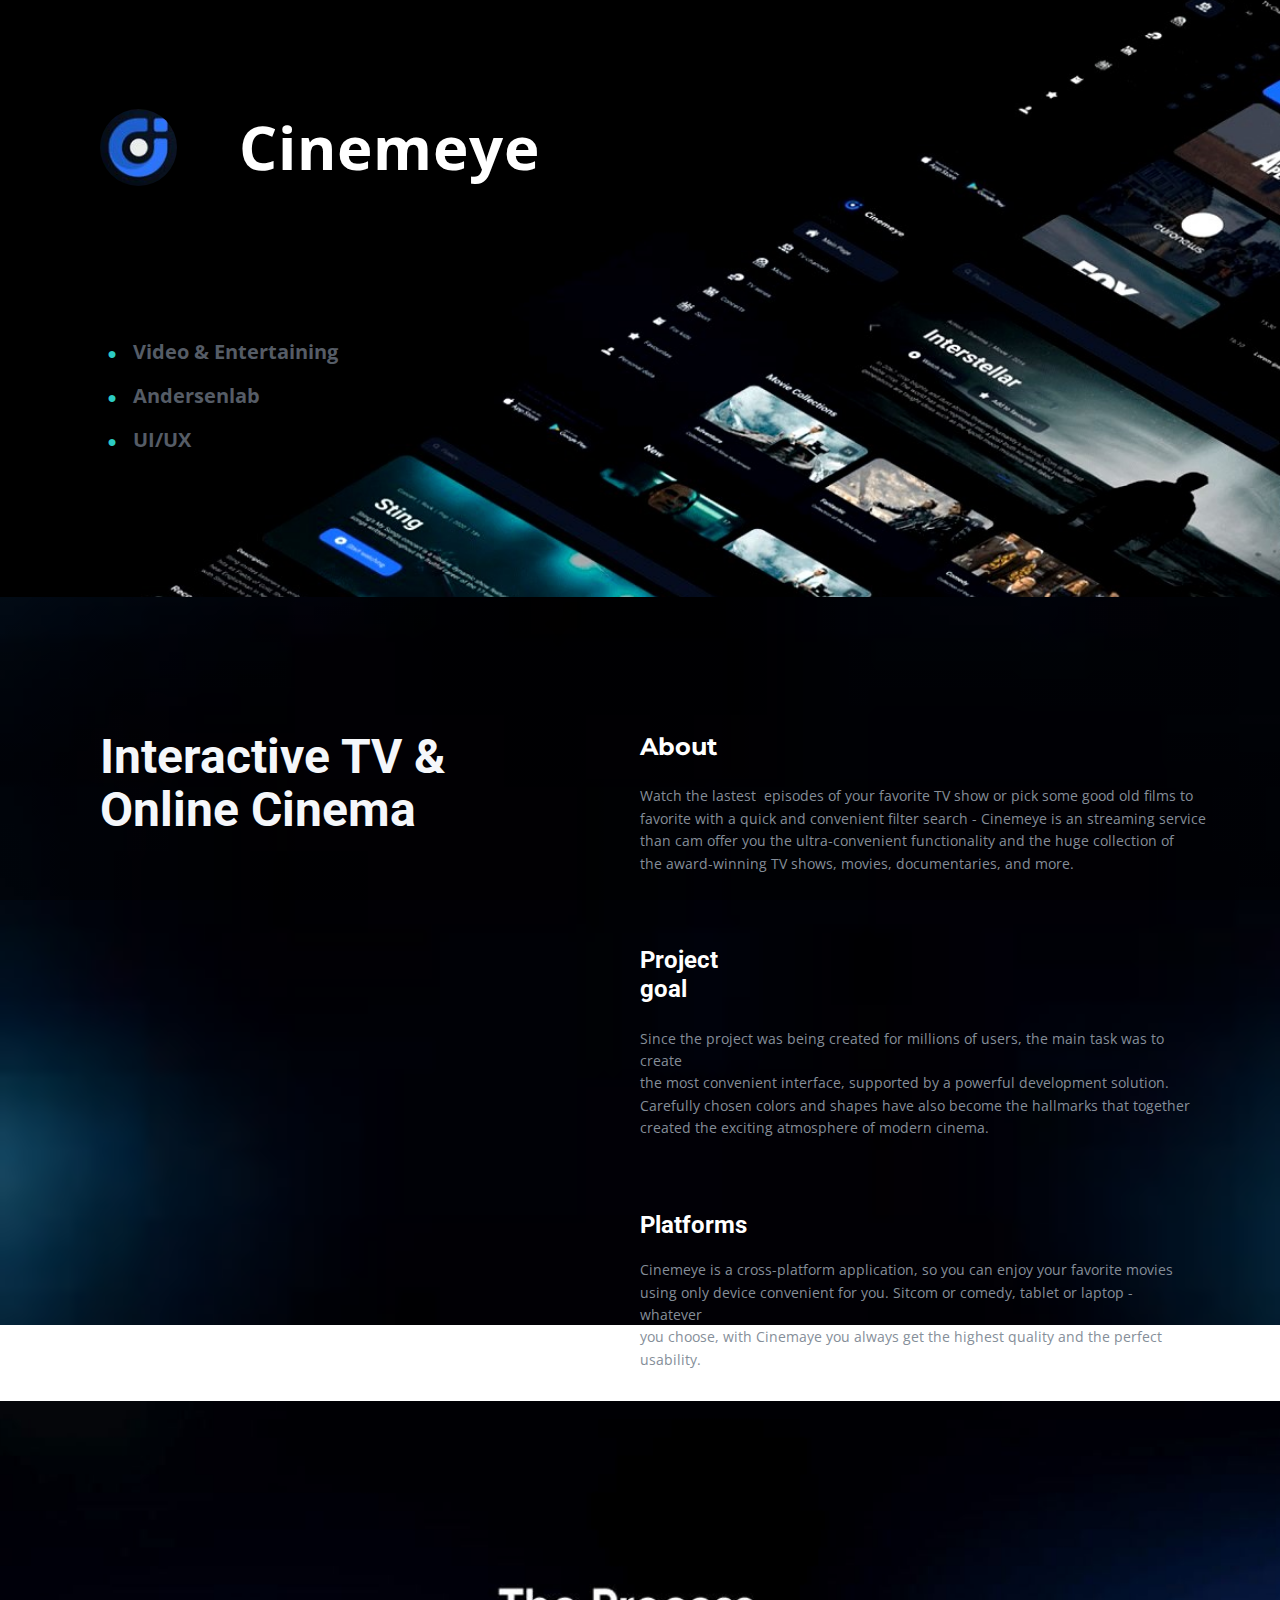
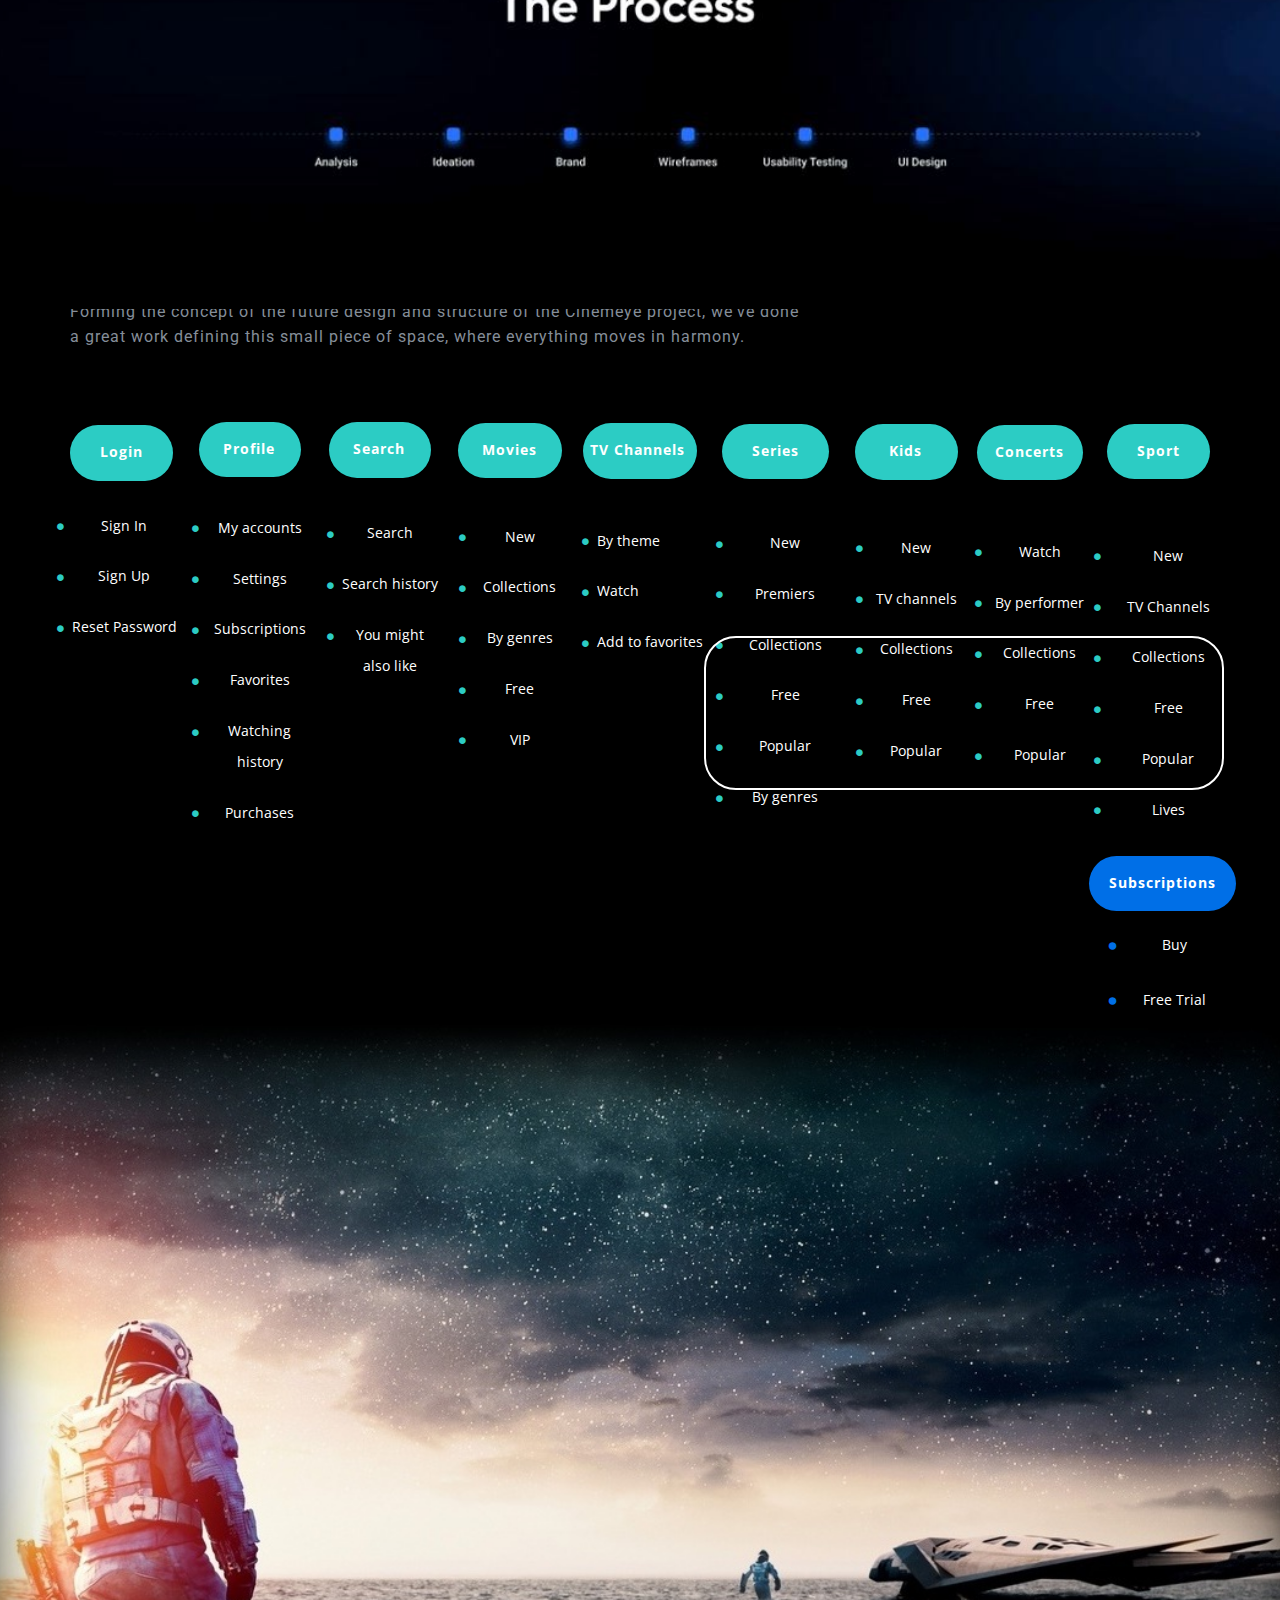
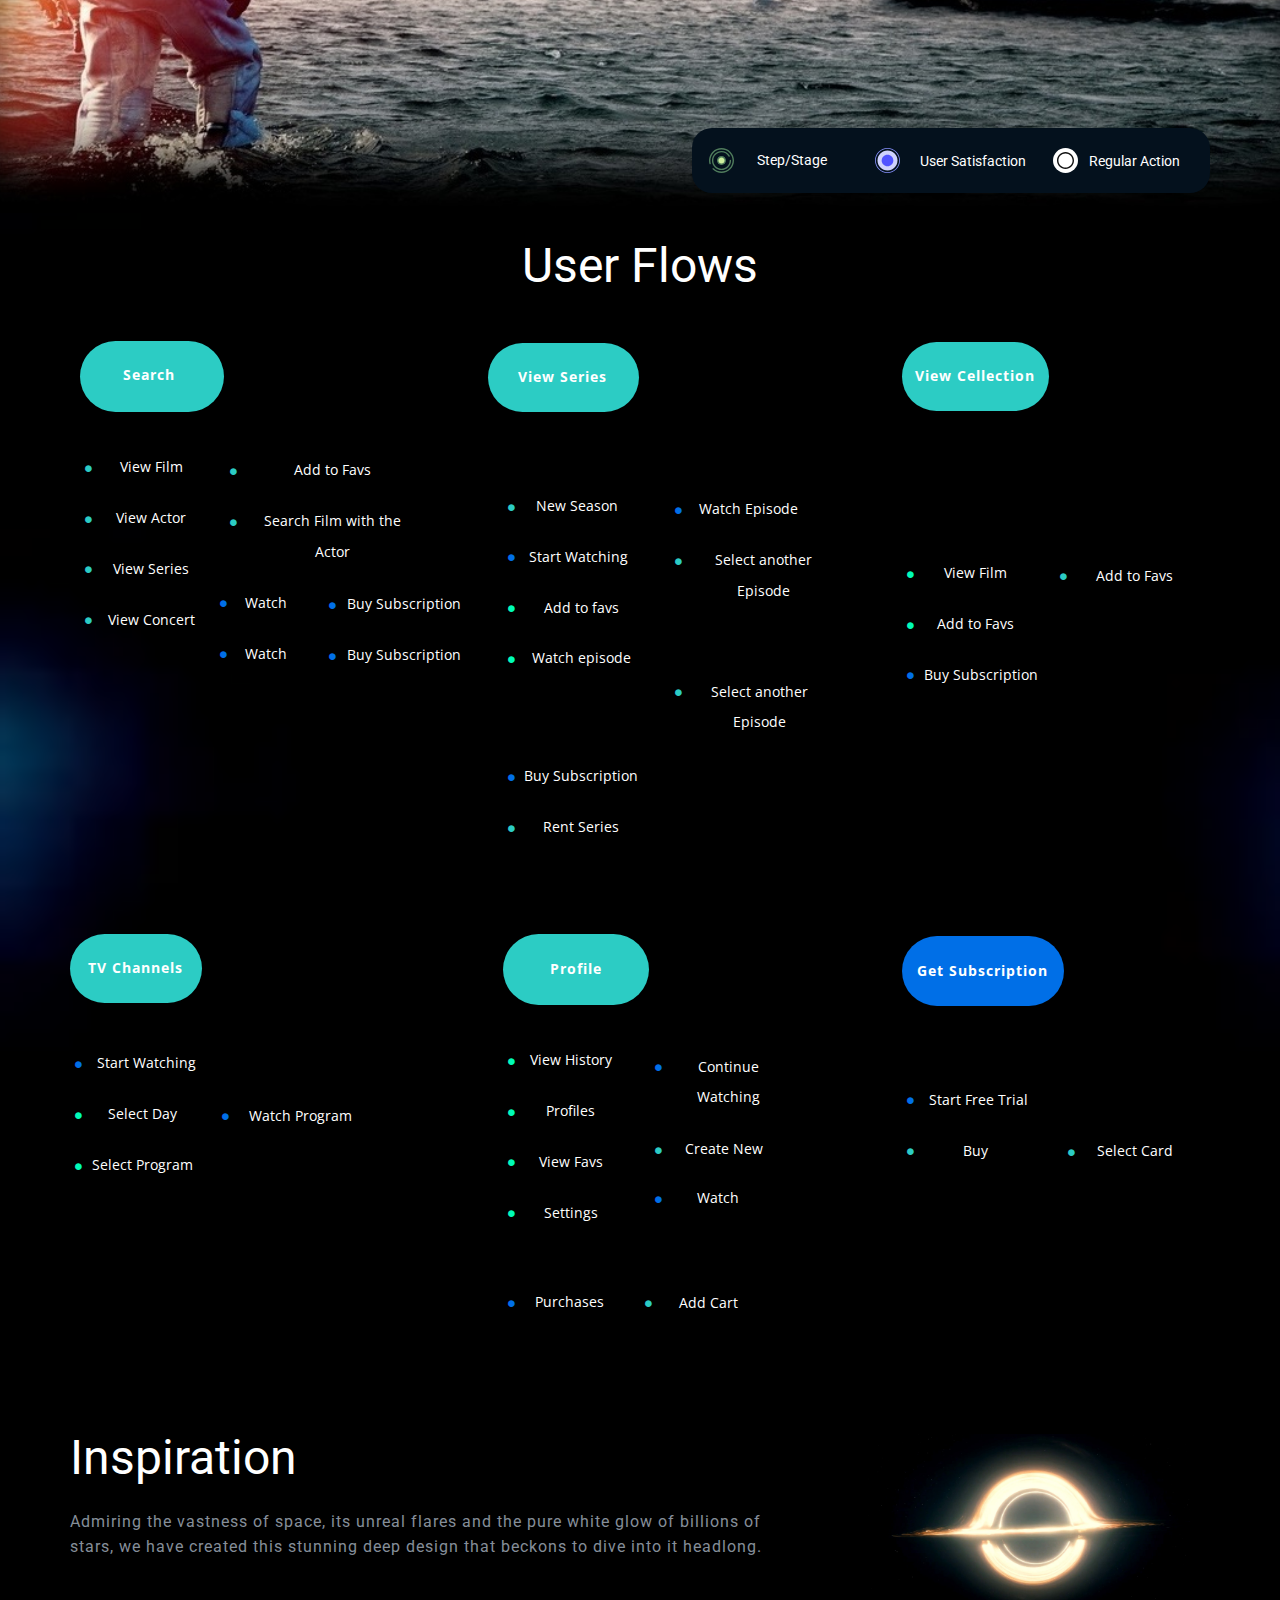
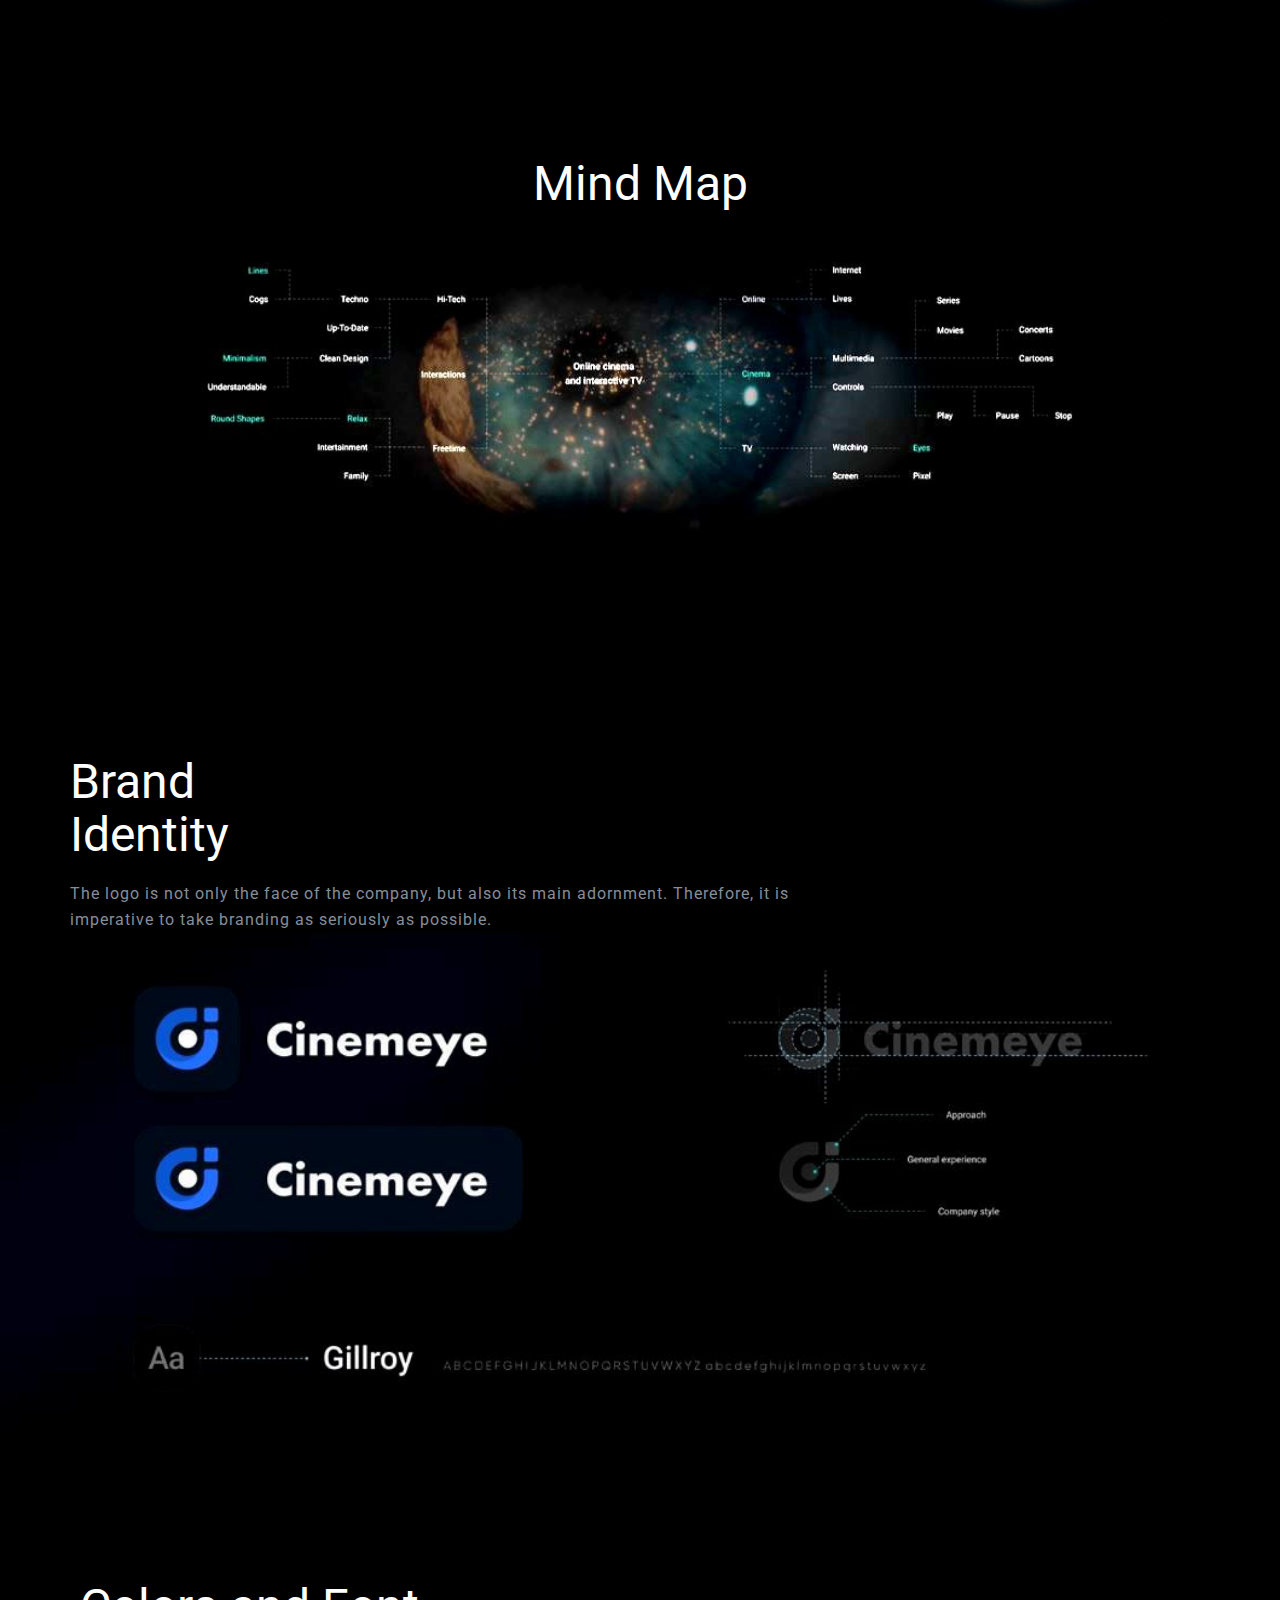
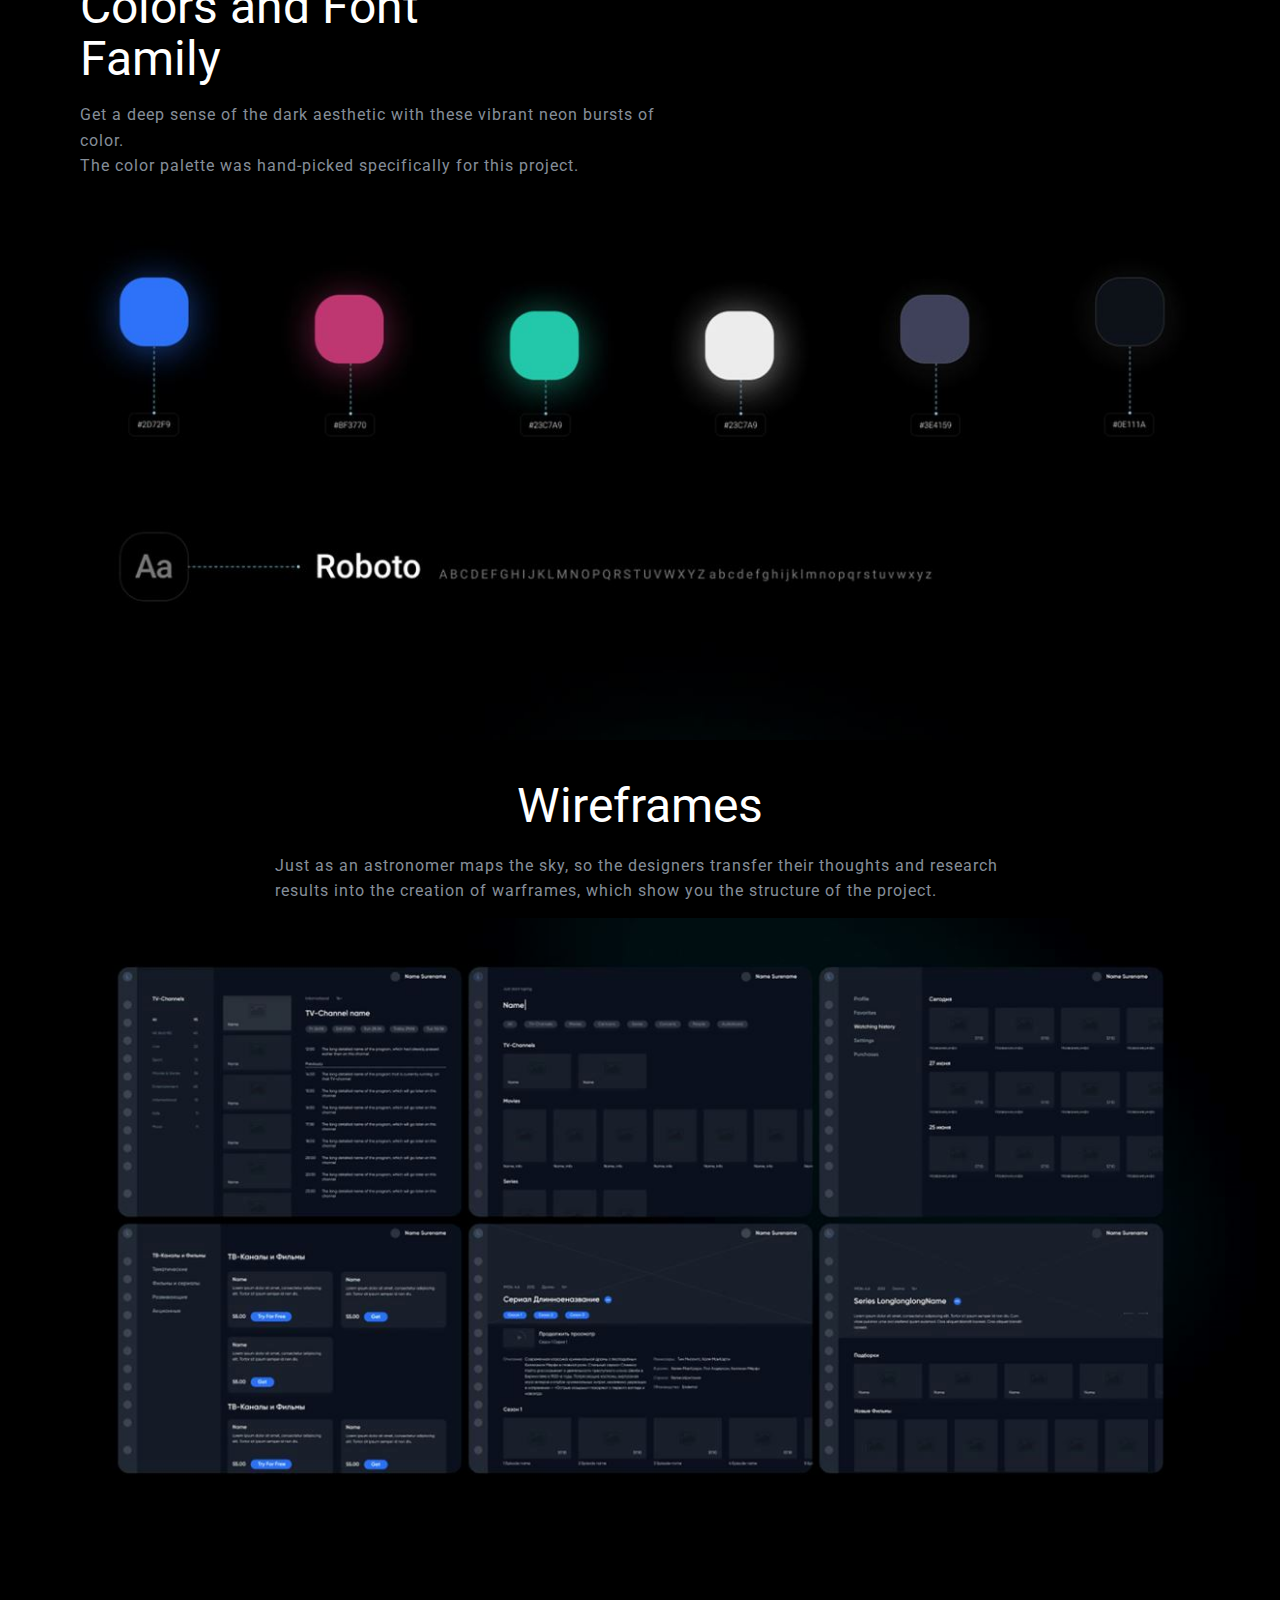
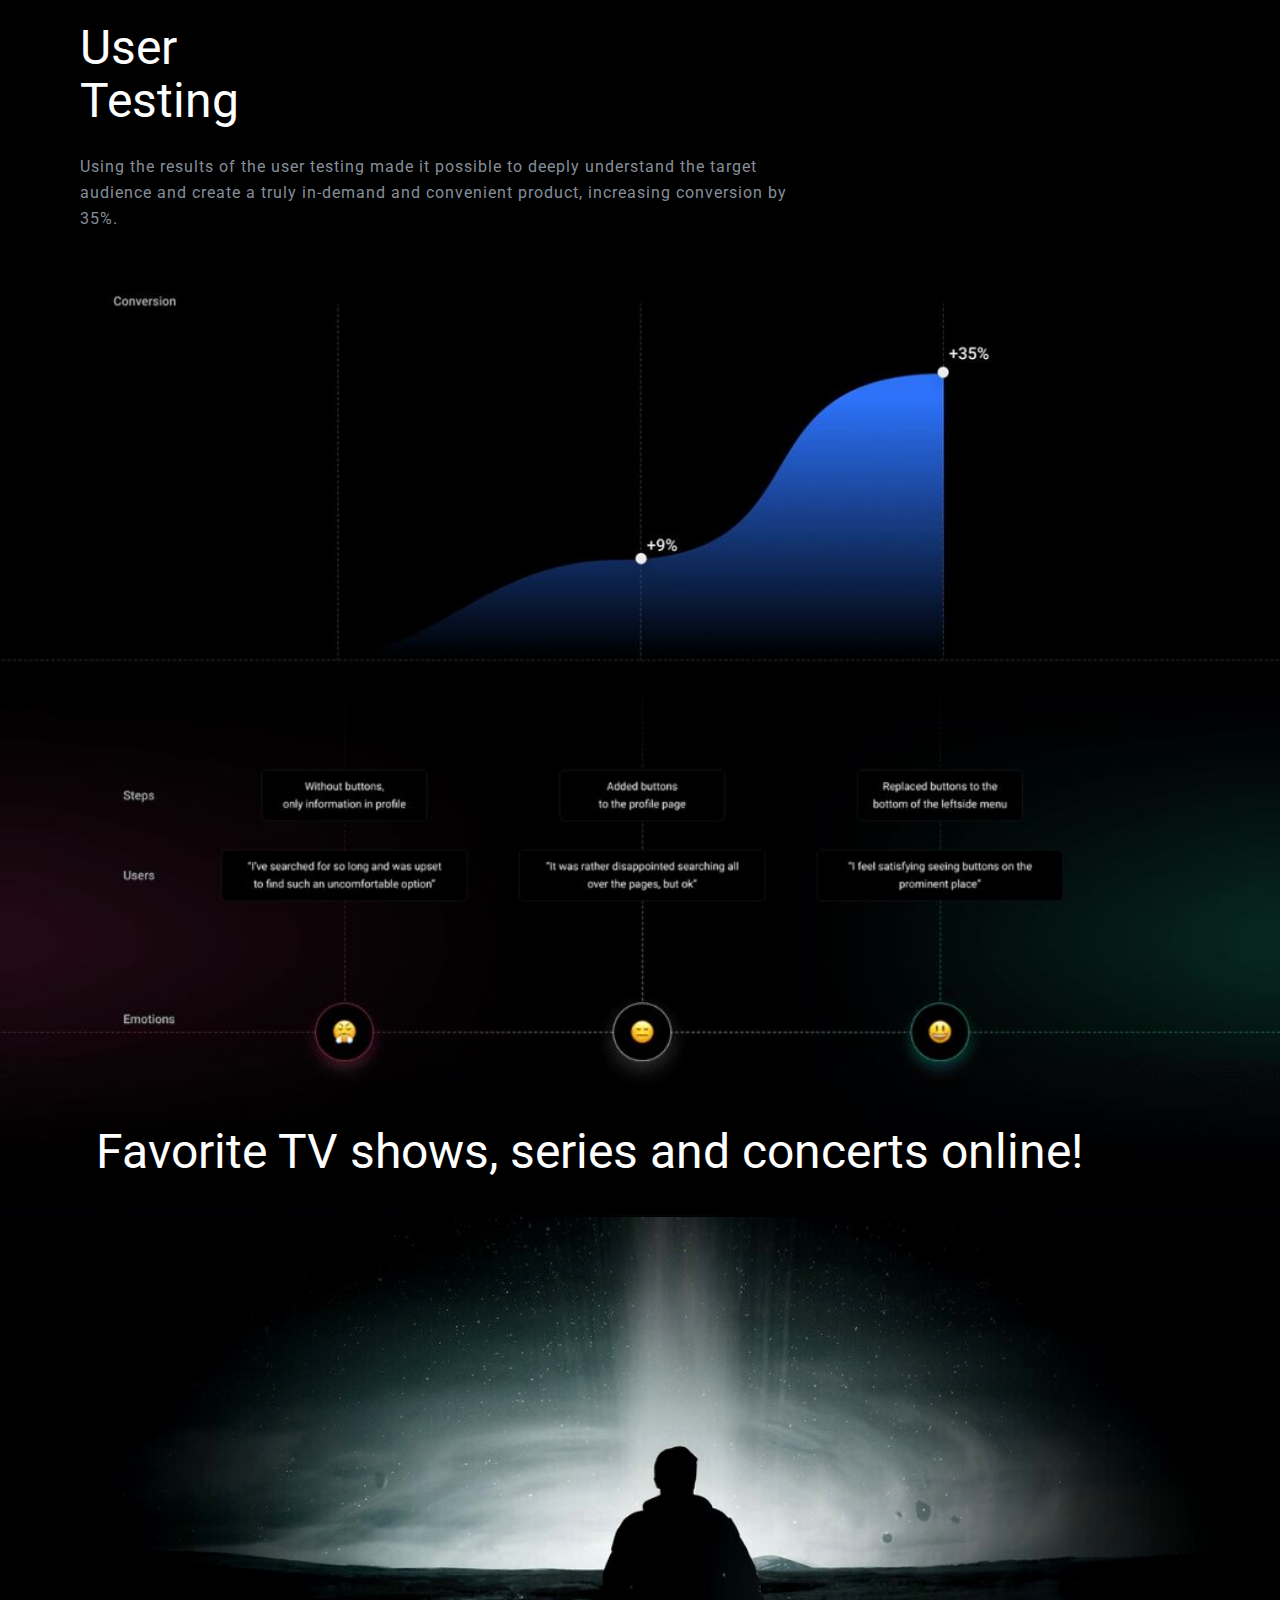
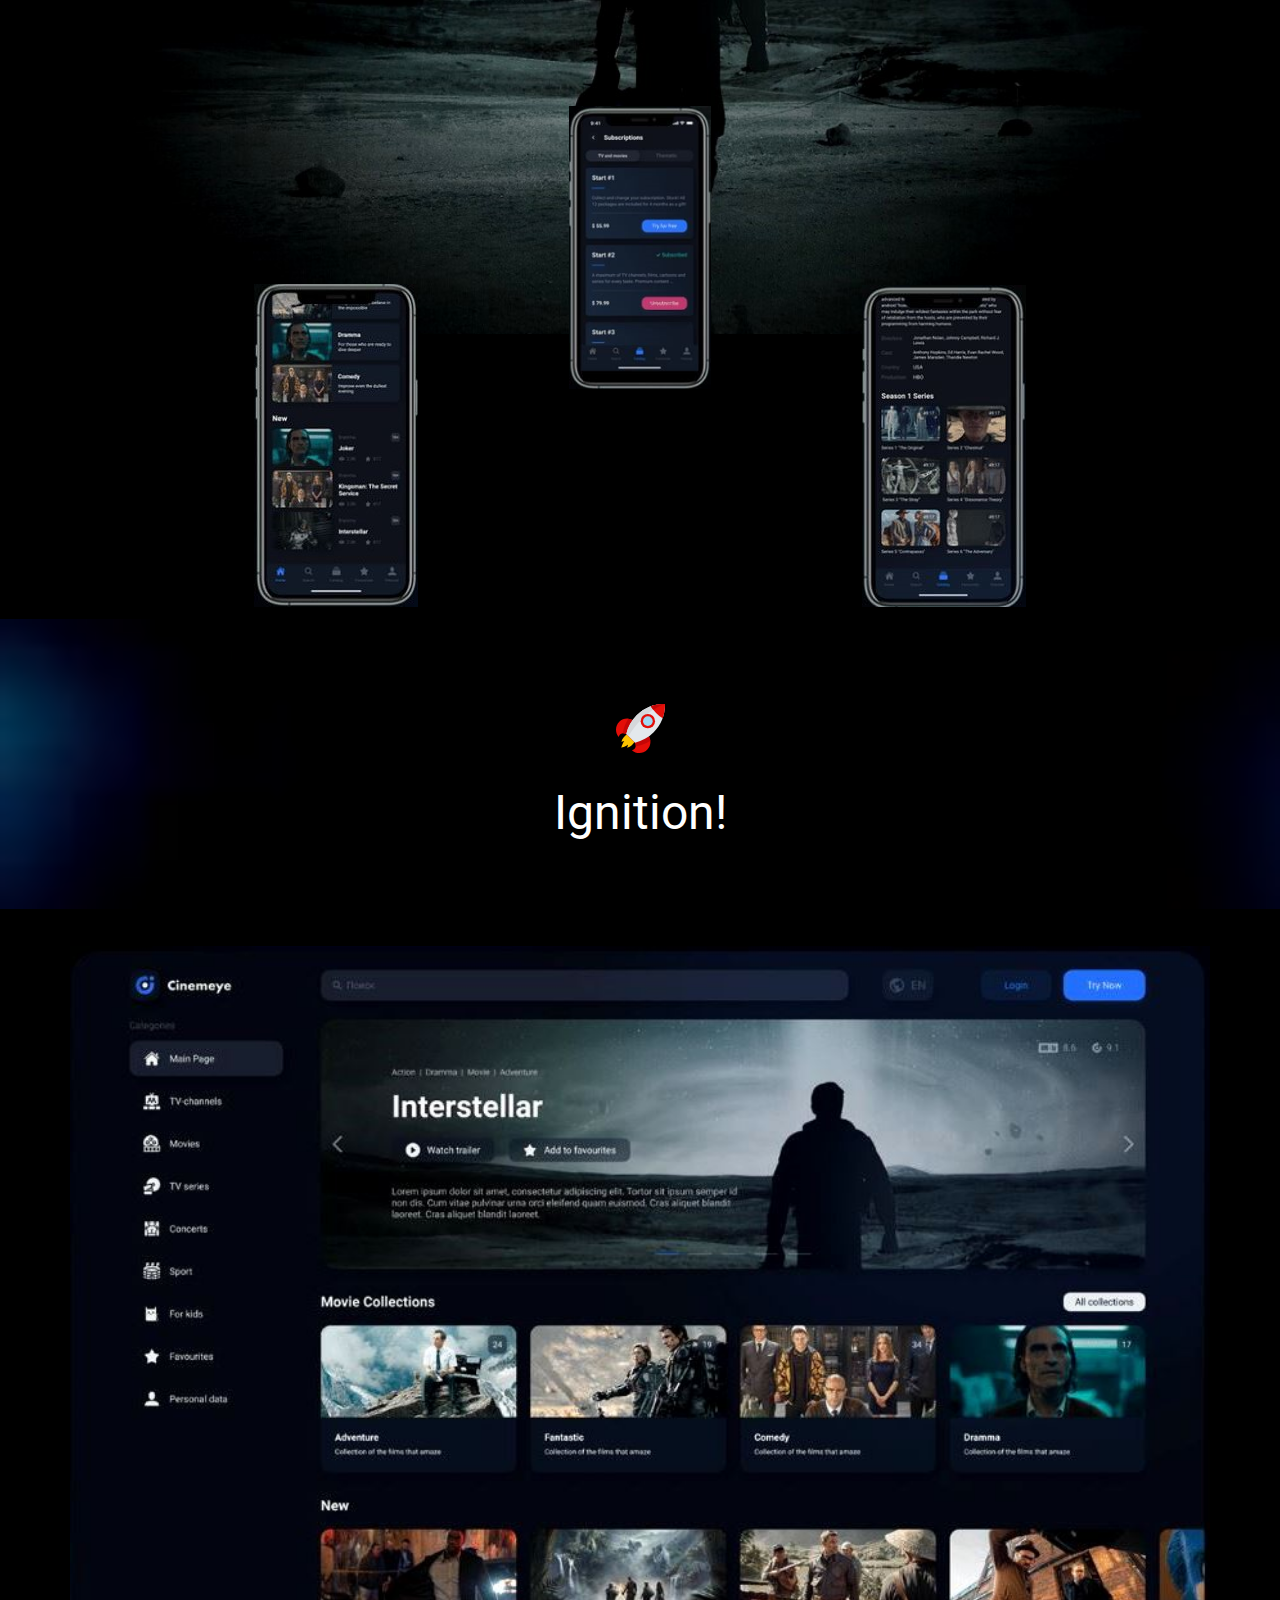
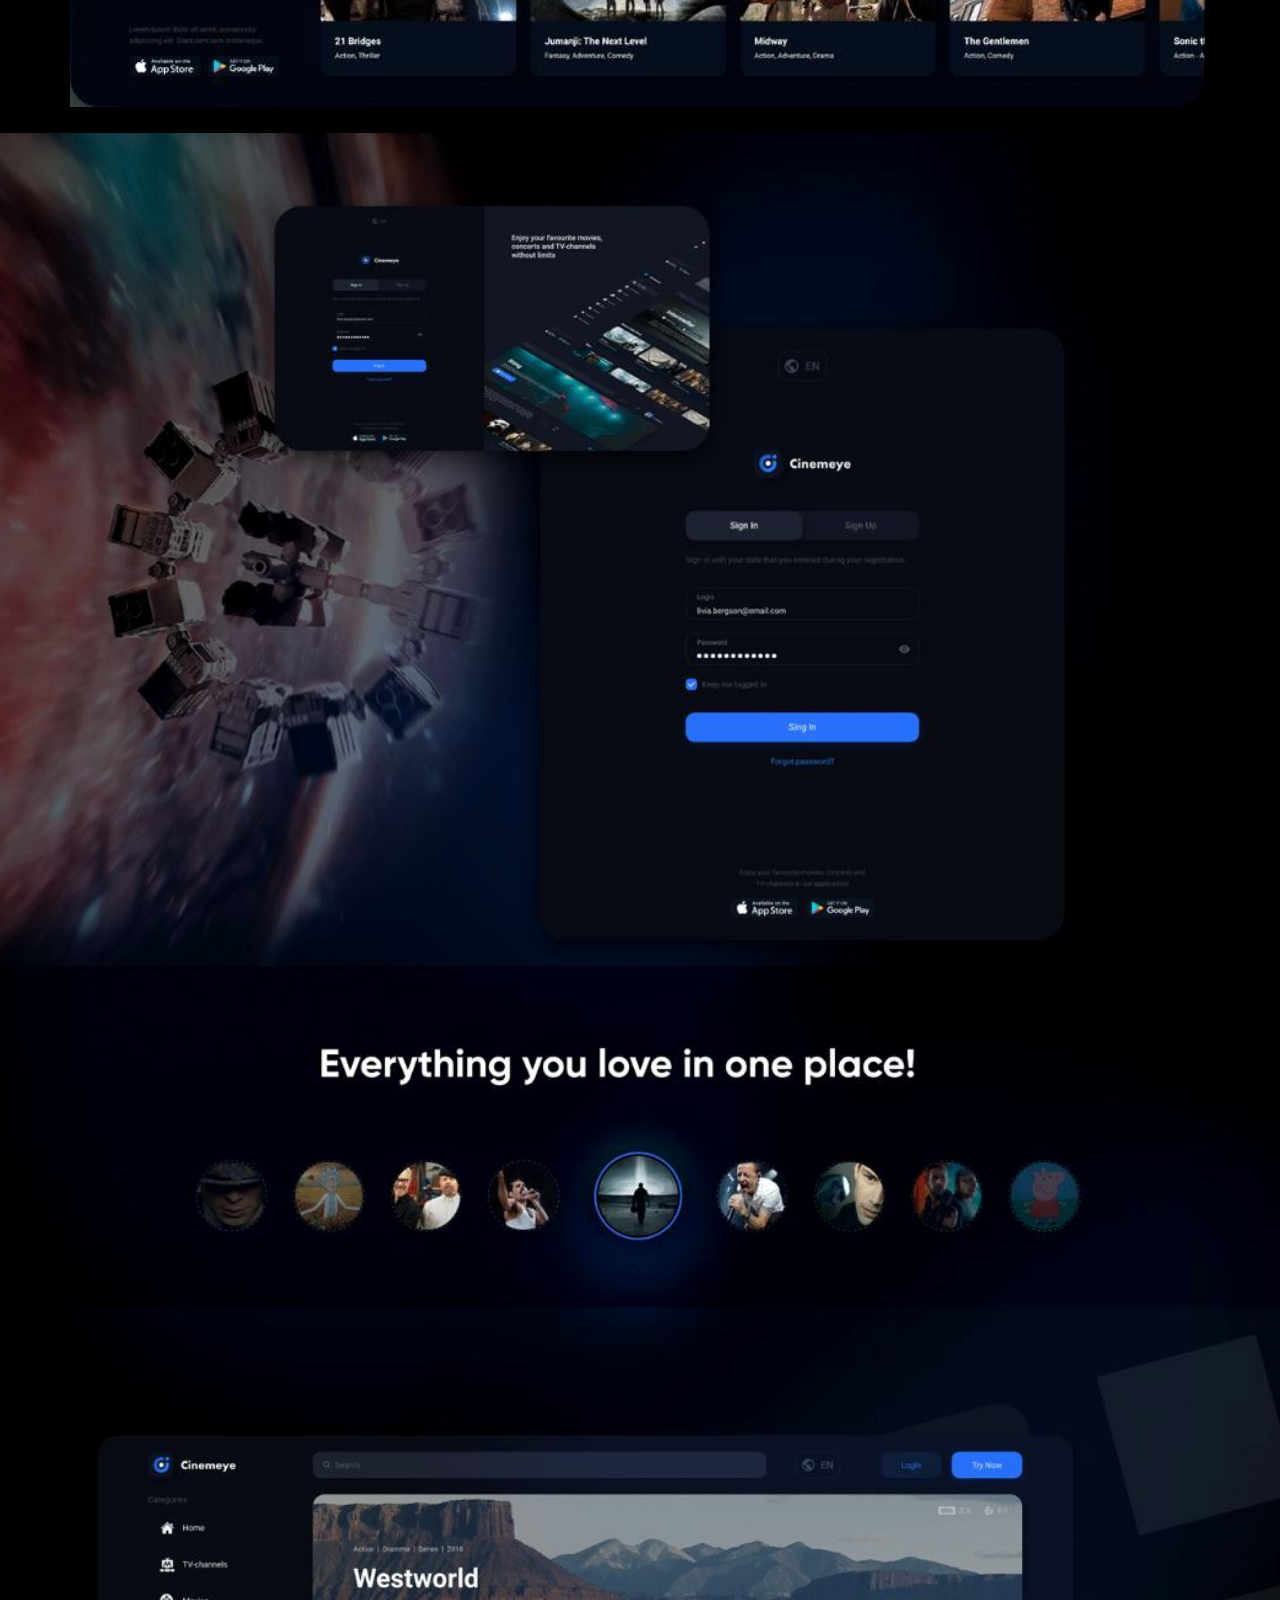
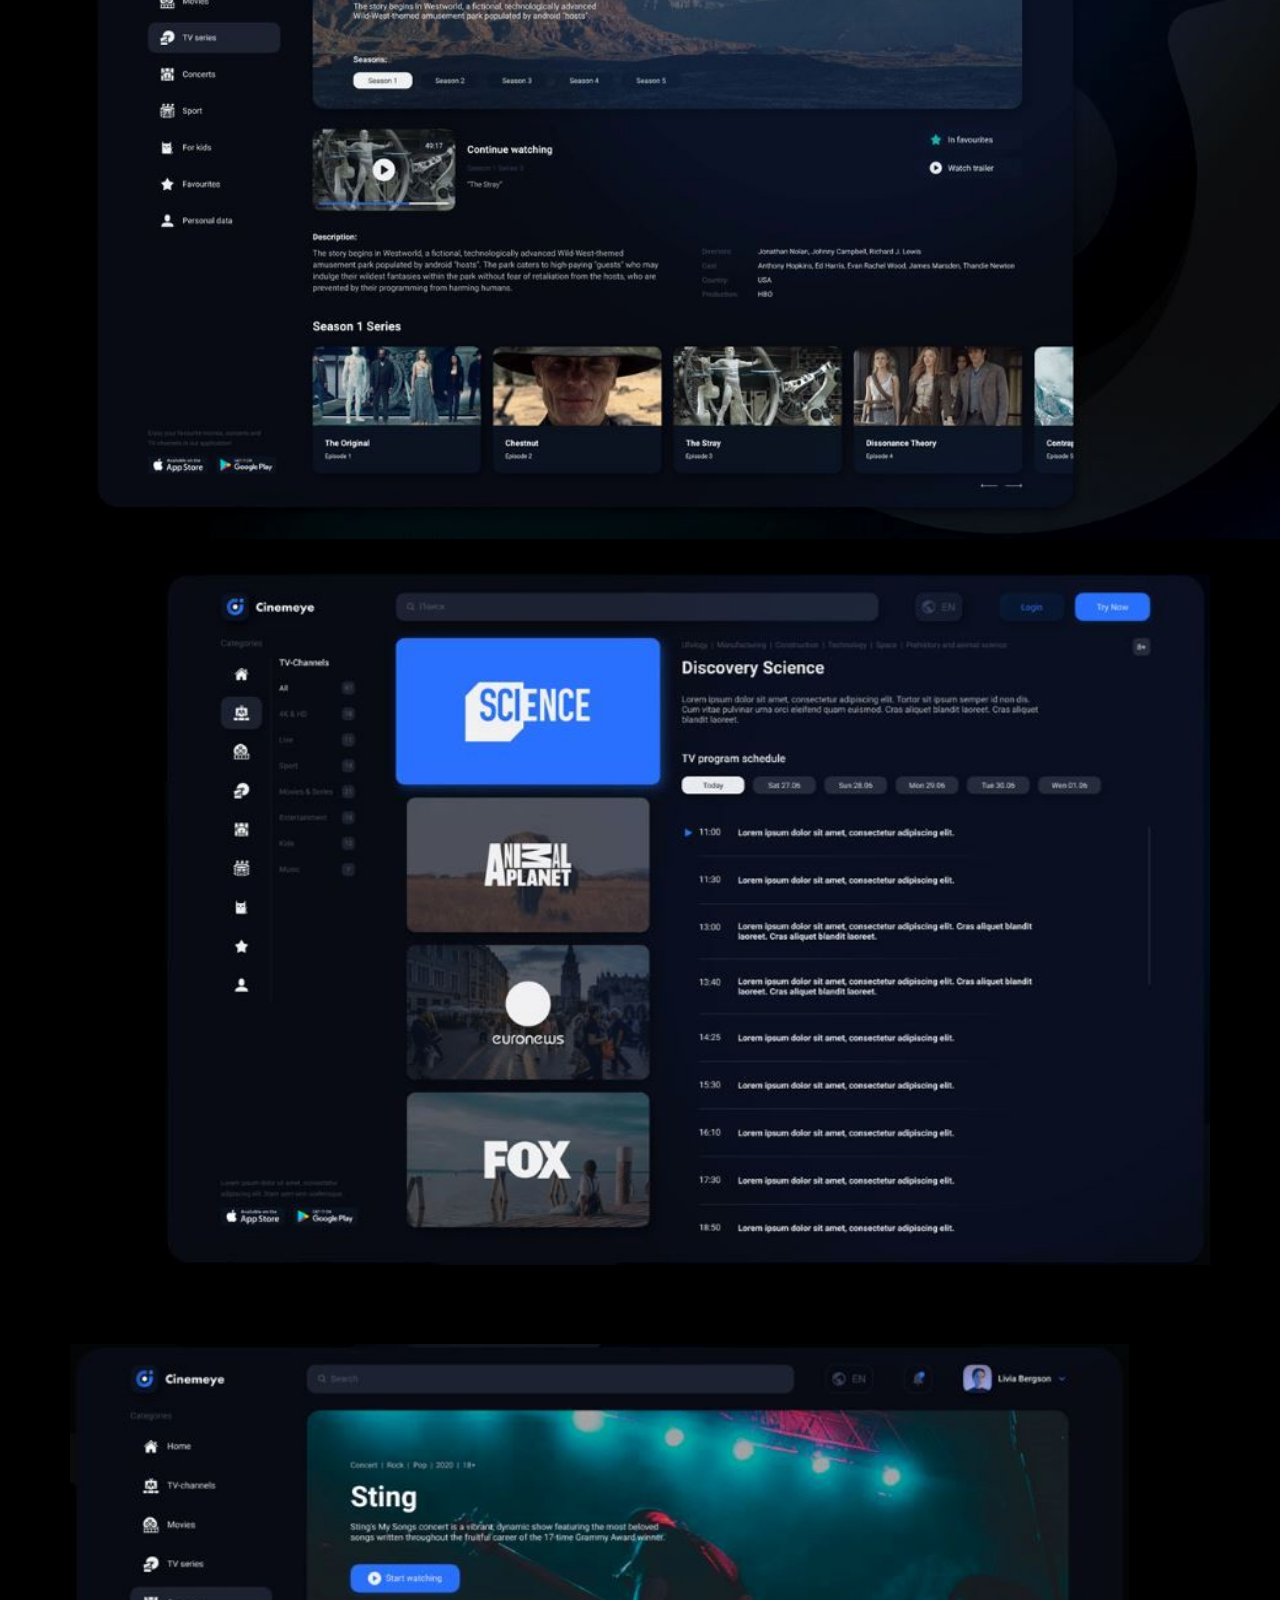
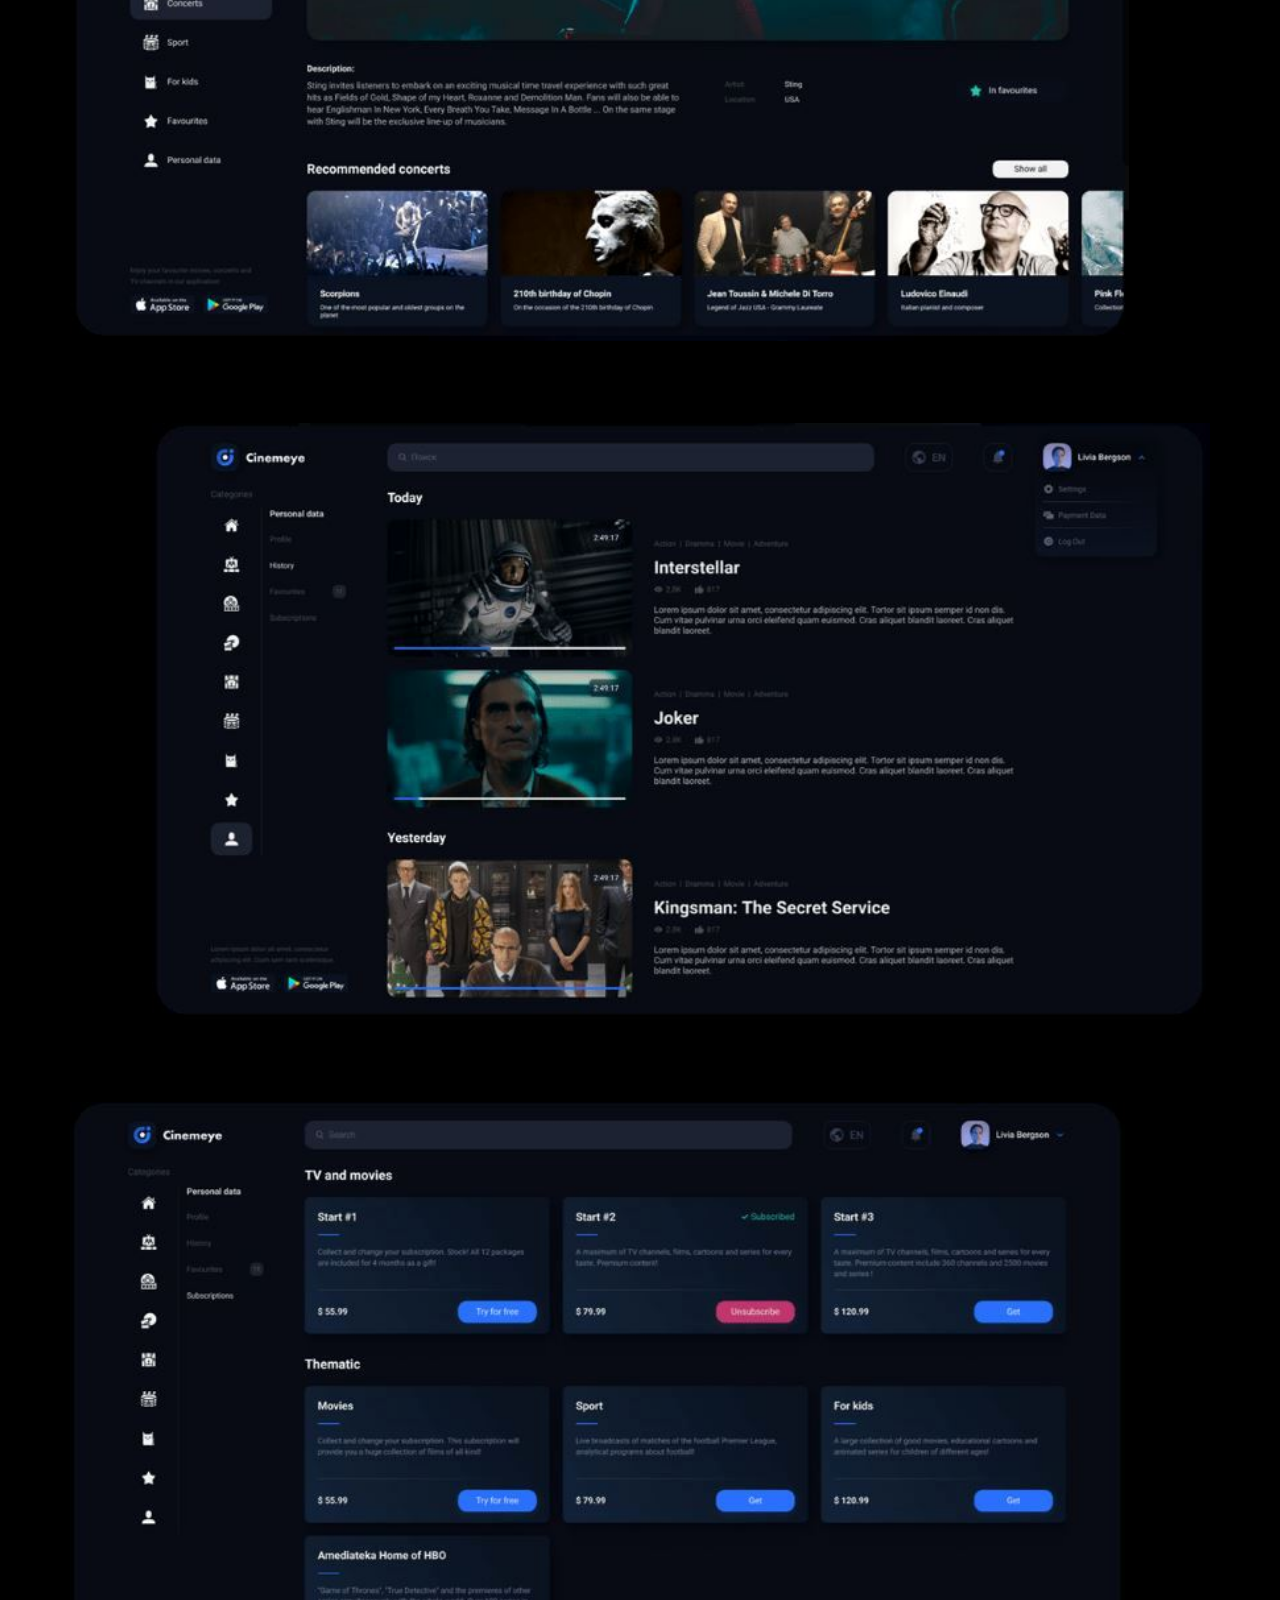
<file: index.html>
<!DOCTYPE html>
<html style="font-size: 16px;">
  <head>
    <meta name="viewport" content="width=device-width, initial-scale=1.0">
    <meta charset="utf-8">
    <meta name="keywords" content="Cinemeye">
    <meta name="description" content="">
    <meta name="page_type" content="np-template-header-footer-from-plugin">
    <title>Cinemeye</title>
    <link rel="stylesheet" href="nicepage.css" media="screen">
<link rel="stylesheet" href="Cinemeye.css" media="screen">
    <script class="u-script" type="text/javascript" src="jquery.js" defer=""></script>
    <script class="u-script" type="text/javascript" src="nicepage.js" defer=""></script>
    <meta name="generator" content="Nicepage 2.29.5, nicepage.com">
    <link id="u-theme-google-font" rel="stylesheet" href="https://fonts.googleapis.com/css?family=Roboto:100,100i,300,300i,400,400i,500,500i,700,700i,900,900i|Open+Sans:300,300i,400,400i,600,600i,700,700i,800,800i">
    <link id="u-page-google-font" rel="stylesheet" href="https://fonts.googleapis.com/css?family=Montserrat:100,100i,200,200i,300,300i,400,400i,500,500i,600,600i,700,700i,800,800i,900,900i">
    <script type="application/ld+json">{
		"@context": "http://schema.org",
		"@type": "Organization",
		"name": "",
		"url": "index.html"
}</script>
    <meta property="og:title" content="Cinemeye">
    <meta property="og:type" content="website">
    <meta name="theme-color" content="#478ac9">
    <link rel="canonical" href="index.html">
    <meta property="og:url" content="index.html">
  </head>
  <body data-home-page="Cinemeye.html" data-home-page-title="Cinemeye" class="u-body u-overlap u-overlap-transparent"><header class="u-align-left u-black u-clearfix u-header u-header" id="sec-e51d"><ul class="u-custom-list u-text u-text-palette-5-dark-2 u-text-1">
        <li>
          <div class="class u-list-icon u-text-palette-4-base">
            <div xmlns="http://www.w3.org/2000/svg" xmlns:xlink="http://www.w3.org/1999/xlink" version="1.1" xml:space="preserve" class="u-svg-content">●</div>
          </div>&nbsp;Video &amp; Entertaining
        </li>
        <li>
          <div class="class u-list-icon u-text-palette-4-base">
            <div xmlns="http://www.w3.org/2000/svg" xmlns:xlink="http://www.w3.org/1999/xlink" version="1.1" xml:space="preserve" class="u-svg-content">●</div>
          </div>&nbsp;Andersenlab
        </li>
        <li>
          <div class="class u-list-icon u-text-palette-4-base">
            <div xmlns="http://www.w3.org/2000/svg" xmlns:xlink="http://www.w3.org/1999/xlink" version="1.1" xml:space="preserve" class="u-svg-content">●</div>
          </div>&nbsp;UI/UX
        </li>
      </ul><h1 class="u-text u-text-default u-text-palette-5-light-3 u-text-2">Interactive TV &amp;<br>Online Cinema
      </h1><h4 class="u-custom-font u-font-montserrat u-text u-text-default u-text-white u-text-3">About</h4><p class="u-small-text u-text u-text-palette-5-dark-1 u-text-variant u-text-4">Watch the lastest&nbsp; episodes of your favorite TV show or pick some good old films to<br>favorite with a quick and convenient filter search - Cinemeye is an streaming service<br>than cam offer you the ultra-convenient functionality and the huge collection of<br>the award-winning TV shows, movies, documentaries, and more.
      </p><h4 class="u-text u-text-default u-text-white u-text-5">Project goal&nbsp;</h4><p class="u-small-text u-text u-text-font u-text-palette-5-dark-1 u-text-variant u-text-6">Since the project was being created for millions of users, the main task was to create&nbsp;<br>the most convenient interface, supported by a powerful development solution.<br>Carefully chosen colors and shapes have also become the hallmarks that together created the exciting atmosphere of modern cinema.
      </p><h4 class="u-text u-text-default u-text-white u-text-7">Platforms</h4><p class="u-small-text u-text u-text-default u-text-font u-text-palette-5-dark-1 u-text-variant u-text-8">Cinemeye is a cross-platform application, so you can enjoy your favorite movies<br>using only device convenient for you. Sitcom or comedy, tablet or laptop - whatever&nbsp;<br>you choose, with Cinemaye you always get the highest quality and the perfect&nbsp;<br>usability.
      </p><img src="images/Capture.JPG" alt="" class="u-expanded-width u-image u-image-default u-image-1" data-image-width="1321" data-image-height="444"></header>
    <section class="u-clearfix u-image u-section-1" id="sec-2c0b">
      <div class="u-clearfix u-sheet u-sheet-1">
        <div class="u-clearfix u-expanded-width u-gutter-0 u-layout-wrap u-layout-wrap-1">
          <div class="u-layout">
            <div class="u-layout-row">
              <div class="u-container-style u-layout-cell u-left-cell u-size-23 u-layout-cell-1">
                <div class="u-container-layout u-container-layout-1">
                  <div alt="" class="u-image u-image-circle u-image-1" src="" data-image-width="84" data-image-height="84"></div>
                  <h2 class="u-custom-font u-text u-text-font u-text-white u-text-1">Cinemeye</h2>
                </div>
              </div>
              <div class="u-align-left u-container-style u-layout-cell u-right-cell u-size-37 u-layout-cell-2">
                <div class="u-container-layout u-container-layout-2"></div>
              </div>
            </div>
          </div>
        </div>
      </div>
    </section>
    <section class="skrollable u-clearfix u-image u-lightbox u-parallax u-shading u-section-2" id="sec-c578" data-image-width="1440" data-image-height="2560">
      <div class="u-clearfix u-sheet u-sheet-1"></div>
    </section>
    <section class="u-clearfix u-section-3" id="sec-6cd4">
      <div class="u-clearfix u-sheet u-sheet-1"></div>
    </section>
    <section class="u-black u-clearfix u-section-4" id="sec-6065">
      <div class="u-clearfix u-sheet u-valign-middle u-sheet-1">
        <h1 class="u-text u-text-default u-title u-text-1">Analysis and Ideation</h1>
        <p class="u-align-left u-custom-font u-heading-font u-small-text u-text u-text-default u-text-palette-5-dark-1 u-text-variant u-text-2">Forming the concept of the future design and structure of the Cinemeye project, we've done<br>a great work defining this small piece of space, where everything moves in harmony.
        </p>
        <a href="https://nicepage.com" class="u-btn u-btn-round u-button-style u-hover-palette-4-light-1 u-palette-4-base u-radius-50 u-text-white u-btn-1">Profile</a>
        <a href="https://nicepage.com" class="u-btn u-btn-round u-button-style u-hover-palette-4-light-1 u-palette-4-base u-radius-50 u-text-white u-btn-2">Search</a>
        <a href="https://nicepage.com" class="u-btn u-btn-round u-button-style u-hover-palette-4-light-1 u-palette-4-base u-radius-50 u-text-white u-btn-3">Movies</a>
        <a href="https://nicepage.com" class="u-btn u-btn-round u-button-style u-hover-palette-4-light-1 u-palette-4-base u-radius-50 u-text-white u-btn-4">TV Channels&nbsp;</a>
        <a href="https://nicepage.com" class="u-btn u-btn-round u-button-style u-hover-palette-4-light-1 u-palette-4-base u-radius-50 u-text-white u-btn-5">Series</a>
        <a href="https://nicepage.com" class="u-btn u-btn-round u-button-style u-hover-palette-4-light-1 u-palette-4-base u-radius-50 u-text-white u-btn-6">Sport</a>
        <a href="https://nicepage.com" class="u-btn u-btn-round u-button-style u-hover-palette-4-light-1 u-palette-4-base u-radius-50 u-text-white u-btn-7">Kids</a>
        <a href="https://nicepage.com" class="u-btn u-btn-round u-button-style u-hover-palette-4-light-1 u-palette-4-base u-radius-50 u-text-white u-btn-8">Concerts</a>
        <a href="https://nicepage.com" class="u-btn u-btn-round u-button-style u-hover-palette-4-light-1 u-palette-4-base u-radius-50 u-text-white u-btn-9">Login</a>
        <ul class="u-align-center u-custom-list u-spacing-20 u-text u-text-default u-text-3">
          <li>
            <div class="u-list-icon u-text-palette-4-base">
              <div xmlns="http://www.w3.org/2000/svg" xmlns:xlink="http://www.w3.org/1999/xlink" version="1.1" xml:space="preserve" class="u-svg-content" style="font-size: 1.1em; margin: -1.1em;">●</div>
            </div>Sign In
          </li>
          <li>
            <div class="u-list-icon u-text-palette-4-base">
              <div xmlns="http://www.w3.org/2000/svg" xmlns:xlink="http://www.w3.org/1999/xlink" version="1.1" xml:space="preserve" class="u-svg-content" style="font-size: 1.1em; margin: -1.1em;">●</div>
            </div>Sign Up
          </li>
          <li>
            <div class="u-list-icon u-text-palette-4-base">
              <div xmlns="http://www.w3.org/2000/svg" xmlns:xlink="http://www.w3.org/1999/xlink" version="1.1" xml:space="preserve" class="u-svg-content" style="font-size: 1.1em; margin: -1.1em;">●</div>
            </div>Reset Password
          </li>
        </ul>
        <ul class="u-align-center u-custom-list u-spacing-20 u-text u-text-4">
          <li>
            <div class="class u-list-icon u-text-palette-4-base">
              <div xmlns="http://www.w3.org/2000/svg" xmlns:xlink="http://www.w3.org/1999/xlink" version="1.1" xml:space="preserve" class="u-svg-content" style="font-size: 1.1em; margin: -1.1em;">●</div>
            </div>My accounts
          </li>
          <li>
            <div class="class u-list-icon u-text-palette-4-base">
              <div xmlns="http://www.w3.org/2000/svg" xmlns:xlink="http://www.w3.org/1999/xlink" version="1.1" xml:space="preserve" class="u-svg-content" style="font-size: 1.1em; margin: -1.1em;">●</div>
            </div>Settings
          </li>
          <li>
            <div class="class u-list-icon u-text-palette-4-base">
              <div xmlns="http://www.w3.org/2000/svg" xmlns:xlink="http://www.w3.org/1999/xlink" version="1.1" xml:space="preserve" class="u-svg-content" style="font-size: 1.1em; margin: -1.1em;">●</div>
            </div>Subscriptions
          </li>
          <li>
            <div class="class u-list-icon u-text-palette-4-base">
              <div xmlns="http://www.w3.org/2000/svg" xmlns:xlink="http://www.w3.org/1999/xlink" version="1.1" xml:space="preserve" class="u-svg-content" style="font-size: 1.1em; margin: -1.1em;">●</div>
            </div>Favorites
          </li>
          <li>
            <div class="class u-list-icon u-text-palette-4-base">
              <div xmlns="http://www.w3.org/2000/svg" xmlns:xlink="http://www.w3.org/1999/xlink" version="1.1" xml:space="preserve" class="u-svg-content" style="font-size: 1.1em; margin: -1.1em;">●</div>
            </div>Watching history
          </li>
          <li>
            <div class="class u-list-icon u-text-palette-4-base">
              <div xmlns="http://www.w3.org/2000/svg" xmlns:xlink="http://www.w3.org/1999/xlink" version="1.1" xml:space="preserve" class="u-svg-content" style="font-size: 1.1em; margin: -1.1em;">●</div>
            </div>Purchases
          </li>
        </ul>
        <ul class="u-align-center u-custom-list u-spacing-20 u-text u-text-5">
          <li>
            <div class="class u-list-icon u-text-palette-4-base">
              <div xmlns="http://www.w3.org/2000/svg" xmlns:xlink="http://www.w3.org/1999/xlink" version="1.1" xml:space="preserve" class="u-svg-content" style="font-size: 1.1em; margin: -1.1em;">●</div>
            </div>Search
          </li>
          <li>
            <div class="class u-list-icon u-text-palette-4-base">
              <div xmlns="http://www.w3.org/2000/svg" xmlns:xlink="http://www.w3.org/1999/xlink" version="1.1" xml:space="preserve" class="u-svg-content" style="font-size: 1.1em; margin: -1.1em;">●</div>
            </div>Search history
          </li>
          <li>
            <div class="class u-list-icon u-text-palette-4-base">
              <div xmlns="http://www.w3.org/2000/svg" xmlns:xlink="http://www.w3.org/1999/xlink" version="1.1" xml:space="preserve" class="u-svg-content" style="font-size: 1.1em; margin: -1.1em;">●</div>
            </div>You might also like
          </li>
        </ul>
        <ul class="u-align-center u-custom-list u-spacing-20 u-text u-text-6">
          <li>
            <div class="class u-list-icon u-text-palette-4-base">
              <div xmlns="http://www.w3.org/2000/svg" xmlns:xlink="http://www.w3.org/1999/xlink" version="1.1" xml:space="preserve" class="u-svg-content" style="font-size: 1.1em; margin: -1.1em;">●</div>
            </div>New
          </li>
          <li>
            <div class="class u-list-icon u-text-palette-4-base">
              <div xmlns="http://www.w3.org/2000/svg" xmlns:xlink="http://www.w3.org/1999/xlink" version="1.1" xml:space="preserve" class="u-svg-content" style="font-size: 1.1em; margin: -1.1em;">●</div>
            </div>Collections
          </li>
          <li>
            <div class="class u-list-icon u-text-palette-4-base">
              <div xmlns="http://www.w3.org/2000/svg" xmlns:xlink="http://www.w3.org/1999/xlink" version="1.1" xml:space="preserve" class="u-svg-content" style="font-size: 1.1em; margin: -1.1em;">●</div>
            </div>By genres
          </li>
          <li>
            <div class="class u-list-icon u-text-palette-4-base">
              <div xmlns="http://www.w3.org/2000/svg" xmlns:xlink="http://www.w3.org/1999/xlink" version="1.1" xml:space="preserve" class="u-svg-content" style="font-size: 1.1em; margin: -1.1em;">●</div>
            </div>Free
          </li>
          <li>
            <div class="class u-list-icon u-text-palette-4-base">
              <div xmlns="http://www.w3.org/2000/svg" xmlns:xlink="http://www.w3.org/1999/xlink" version="1.1" xml:space="preserve" class="u-svg-content" style="font-size: 1.1em; margin: -1.1em;">●</div>
            </div>VIP
          </li>
        </ul>
        <ul class="u-custom-list u-spacing-20 u-text u-text-7">
          <li>
            <div class="class u-list-icon u-text-palette-4-base">
              <div xmlns="http://www.w3.org/2000/svg" xmlns:xlink="http://www.w3.org/1999/xlink" version="1.1" xml:space="preserve" class="u-svg-content" style="font-size: 1.1em; margin: -1.1em;">●</div>
            </div>By theme
          </li>
          <li>
            <div class="class u-list-icon u-text-palette-4-base">
              <div xmlns="http://www.w3.org/2000/svg" xmlns:xlink="http://www.w3.org/1999/xlink" version="1.1" xml:space="preserve" class="u-svg-content" style="font-size: 1.1em; margin: -1.1em;">●</div>
            </div>Watch
          </li>
          <li>
            <div class="class u-list-icon u-text-palette-4-base">
              <div xmlns="http://www.w3.org/2000/svg" xmlns:xlink="http://www.w3.org/1999/xlink" version="1.1" xml:space="preserve" class="u-svg-content" style="font-size: 1.1em; margin: -1.1em;">●</div>
            </div>Add to favorites
          </li>
        </ul>
        <ul class="u-align-center u-custom-list u-spacing-20 u-text u-text-8">
          <li>
            <div class="class u-list-icon u-text-palette-4-base">
              <div xmlns="http://www.w3.org/2000/svg" xmlns:xlink="http://www.w3.org/1999/xlink" version="1.1" xml:space="preserve" class="u-svg-content" style="font-size: 1.1em; margin: -1.1em;">●</div>
            </div>New
          </li>
          <li>
            <div class="class u-list-icon u-text-palette-4-base">
              <div xmlns="http://www.w3.org/2000/svg" xmlns:xlink="http://www.w3.org/1999/xlink" version="1.1" xml:space="preserve" class="u-svg-content" style="font-size: 1.1em; margin: -1.1em;">●</div>
            </div>Premiers
          </li>
          <li>
            <div class="class u-list-icon u-text-palette-4-base">
              <div xmlns="http://www.w3.org/2000/svg" xmlns:xlink="http://www.w3.org/1999/xlink" version="1.1" xml:space="preserve" class="u-svg-content" style="font-size: 1.1em; margin: -1.1em;">●</div>
            </div>Collections
          </li>
          <li>
            <div class="class u-list-icon u-text-palette-4-base">
              <div xmlns="http://www.w3.org/2000/svg" xmlns:xlink="http://www.w3.org/1999/xlink" version="1.1" xml:space="preserve" class="u-svg-content" style="font-size: 1.1em; margin: -1.1em;">●</div>
            </div>Free
          </li>
          <li>
            <div class="class u-list-icon u-text-palette-4-base">
              <div xmlns="http://www.w3.org/2000/svg" xmlns:xlink="http://www.w3.org/1999/xlink" version="1.1" xml:space="preserve" class="u-svg-content" style="font-size: 1.1em; margin: -1.1em;">●</div>
            </div>Popular
          </li>
          <li>
            <div class="class u-list-icon u-text-palette-4-base">
              <div xmlns="http://www.w3.org/2000/svg" xmlns:xlink="http://www.w3.org/1999/xlink" version="1.1" xml:space="preserve" class="u-svg-content" style="font-size: 1.1em; margin: -1.1em;">●</div>
            </div>By genres
          </li>
        </ul>
        <ul class="u-align-center u-custom-list u-spacing-20 u-text u-text-9">
          <li>
            <div class="class u-list-icon u-text-palette-4-base">
              <div xmlns="http://www.w3.org/2000/svg" xmlns:xlink="http://www.w3.org/1999/xlink" version="1.1" xml:space="preserve" class="u-svg-content" style="font-size: 1.1em; margin: -1.1em;">●</div>
            </div>New
          </li>
          <li>
            <div class="class u-list-icon u-text-palette-4-base">
              <div xmlns="http://www.w3.org/2000/svg" xmlns:xlink="http://www.w3.org/1999/xlink" version="1.1" xml:space="preserve" class="u-svg-content" style="font-size: 1.1em; margin: -1.1em;">●</div>
            </div>TV channels
          </li>
          <li>
            <div class="class u-list-icon u-text-palette-4-base">
              <div xmlns="http://www.w3.org/2000/svg" xmlns:xlink="http://www.w3.org/1999/xlink" version="1.1" xml:space="preserve" class="u-svg-content" style="font-size: 1.1em; margin: -1.1em;">●</div>
            </div>Collections
          </li>
          <li>
            <div class="class u-list-icon u-text-palette-4-base">
              <div xmlns="http://www.w3.org/2000/svg" xmlns:xlink="http://www.w3.org/1999/xlink" version="1.1" xml:space="preserve" class="u-svg-content" style="font-size: 1.1em; margin: -1.1em;">●</div>
            </div>Free
          </li>
          <li>
            <div class="class u-list-icon u-text-palette-4-base">
              <div xmlns="http://www.w3.org/2000/svg" xmlns:xlink="http://www.w3.org/1999/xlink" version="1.1" xml:space="preserve" class="u-svg-content" style="font-size: 1.1em; margin: -1.1em;">●</div>
            </div>Popular
          </li>
        </ul>
        <ul class="u-align-center u-custom-list u-spacing-20 u-text u-text-10">
          <li>
            <div class="class u-list-icon u-text-palette-4-base">
              <div xmlns="http://www.w3.org/2000/svg" xmlns:xlink="http://www.w3.org/1999/xlink" version="1.1" xml:space="preserve" class="u-svg-content" style="font-size: 1.1em; margin: -1.1em;">●</div>
            </div>Watch
          </li>
          <li>
            <div class="class u-list-icon u-text-palette-4-base">
              <div xmlns="http://www.w3.org/2000/svg" xmlns:xlink="http://www.w3.org/1999/xlink" version="1.1" xml:space="preserve" class="u-svg-content" style="font-size: 1.1em; margin: -1.1em;">●</div>
            </div>By performer
          </li>
          <li>
            <div class="class u-list-icon u-text-palette-4-base">
              <div xmlns="http://www.w3.org/2000/svg" xmlns:xlink="http://www.w3.org/1999/xlink" version="1.1" xml:space="preserve" class="u-svg-content" style="font-size: 1.1em; margin: -1.1em;">●</div>
            </div>Collections
          </li>
          <li>
            <div class="class u-list-icon u-text-palette-4-base">
              <div xmlns="http://www.w3.org/2000/svg" xmlns:xlink="http://www.w3.org/1999/xlink" version="1.1" xml:space="preserve" class="u-svg-content" style="font-size: 1.1em; margin: -1.1em;">●</div>
            </div>Free
          </li>
          <li>
            <div class="class u-list-icon u-text-palette-4-base">
              <div xmlns="http://www.w3.org/2000/svg" xmlns:xlink="http://www.w3.org/1999/xlink" version="1.1" xml:space="preserve" class="u-svg-content" style="font-size: 1.1em; margin: -1.1em;">●</div>
            </div>Popular
          </li>
        </ul>
        <ul class="u-align-center u-custom-list u-spacing-20 u-text u-text-11">
          <li>
            <div class="class u-list-icon u-text-palette-4-base">
              <div xmlns="http://www.w3.org/2000/svg" xmlns:xlink="http://www.w3.org/1999/xlink" version="1.1" xml:space="preserve" class="u-svg-content" style="font-size: 1.1em; margin: -1.1em;">●</div>
            </div>New
          </li>
          <li>
            <div class="class u-list-icon u-text-palette-4-base">
              <div xmlns="http://www.w3.org/2000/svg" xmlns:xlink="http://www.w3.org/1999/xlink" version="1.1" xml:space="preserve" class="u-svg-content" style="font-size: 1.1em; margin: -1.1em;">●</div>
            </div>TV Channels
          </li>
          <li>
            <div class="class u-list-icon u-text-palette-4-base">
              <div xmlns="http://www.w3.org/2000/svg" xmlns:xlink="http://www.w3.org/1999/xlink" version="1.1" xml:space="preserve" class="u-svg-content" style="font-size: 1.1em; margin: -1.1em;">●</div>
            </div>Collections
          </li>
          <li>
            <div class="class u-list-icon u-text-palette-4-base">
              <div xmlns="http://www.w3.org/2000/svg" xmlns:xlink="http://www.w3.org/1999/xlink" version="1.1" xml:space="preserve" class="u-svg-content" style="font-size: 1.1em; margin: -1.1em;">●</div>
            </div>Free
          </li>
          <li>
            <div class="class u-list-icon u-text-palette-4-base">
              <div xmlns="http://www.w3.org/2000/svg" xmlns:xlink="http://www.w3.org/1999/xlink" version="1.1" xml:space="preserve" class="u-svg-content" style="font-size: 1.1em; margin: -1.1em;">●</div>
            </div>Popular
          </li>
          <li>
            <div class="class u-list-icon u-text-palette-4-base">
              <div xmlns="http://www.w3.org/2000/svg" xmlns:xlink="http://www.w3.org/1999/xlink" version="1.1" xml:space="preserve" class="u-svg-content" style="font-size: 1.1em; margin: -1.1em;">●</div>
            </div>Lives
          </li>
        </ul>
        <div class="u-border-2 u-border-white u-radius-32 u-shape u-shape-round u-shape-1"></div>
        <a href="https://nicepage.com" class="u-btn u-btn-round u-button-style u-custom-color-2 u-hover-palette-1-dark-1 u-radius-50 u-text-white u-btn-10">Subscriptions</a>
        <ul class="u-align-center u-custom-list u-spacing-20 u-text u-text-12">
          <li>
            <div class="class u-list-icon u-text-custom-color-2">
              <div xmlns="http://www.w3.org/2000/svg" xmlns:xlink="http://www.w3.org/1999/xlink" version="1.1" xml:space="preserve" class="u-svg-content" style="font-size: 1.1em; margin: -1.1em;">●</div>
            </div>
            <font style="font-size: 0.875rem;">Buy</font>
          </li>
          <li>
            <div class="class u-list-icon u-text-custom-color-2">
              <div xmlns="http://www.w3.org/2000/svg" xmlns:xlink="http://www.w3.org/1999/xlink" version="1.1" xml:space="preserve" class="u-svg-content" style="font-size: 1.1em; margin: -1.1em;">●</div>
            </div>
            <span style="font-size: 14px;">Free Trial</span>
          </li>
        </ul>
      </div>
    </section>
    <section class="u-align-left u-clearfix u-image u-section-5" id="sec-38d4">
      <div class="u-clearfix u-sheet u-sheet-1">
        <div class="u-container-style u-custom-color-3 u-group u-radius-20 u-shape-round u-group-1">
          <div class="u-container-layout u-container-layout-1"><span class="u-icon u-icon-circle u-text-palette-1-base u-icon-1"><svg class="u-svg-link" preserveAspectRatio="xMidYMin slice" viewBox="0 0 512 512" style=""><use xmlns:xlink="http://www.w3.org/1999/xlink" xlink:href="#svg-d07c"></use></svg><svg xmlns="http://www.w3.org/2000/svg" xmlns:xlink="http://www.w3.org/1999/xlink" version="1.1" xml:space="preserve" class="u-svg-content" viewBox="0 0 512 512" x="0px" y="0px" id="svg-d07c" style="enable-background:new 0 0 512 512;"><circle style="fill:#CFF09E;" cx="255.995" cy="255.996" r="76.945"></circle><g><path style="fill:#507C5C;" d="M255.997,347.463c-50.433,0-91.463-41.031-91.463-91.463s41.031-91.463,91.463-91.463   S347.46,205.567,347.46,256S306.429,347.463,255.997,347.463z M255.997,193.573c-34.422,0-62.427,28.005-62.427,62.427   s28.005,62.427,62.427,62.427s62.427-28.005,62.427-62.427S290.419,193.573,255.997,193.573z"></path><path style="fill:#507C5C;" d="M255.997,512c-68.381,0-132.668-26.629-181.02-74.98c-5.669-5.669-5.669-14.862,0-20.533   c5.671-5.669,14.861-5.669,20.533,0c42.867,42.869,99.863,66.476,160.488,66.476s117.62-23.608,160.488-66.476   c42.867-42.867,66.476-99.863,66.476-160.488s-23.609-117.62-66.476-160.488c-42.869-42.869-99.863-66.476-160.488-66.476   S138.377,52.644,95.509,95.512c-57.256,57.256-79.73,141.45-58.65,219.728c2.085,7.742-2.503,15.708-10.244,17.793   c-7.75,2.088-15.708-2.501-17.795-10.244C-2.68,280.078-2.936,234.853,8.085,192.005c11.355-44.152,34.486-84.618,66.892-117.025   C123.329,26.629,187.616,0,255.997,0s132.668,26.629,181.02,74.98c48.352,48.352,74.98,112.639,74.98,181.02   s-26.629,132.667-74.98,181.02C388.665,485.371,324.377,512,255.997,512z"></path><path style="fill:#507C5C;" d="M255.997,452.028c-108.091,0-196.028-87.938-196.028-196.028S147.906,59.972,255.997,59.972   c69.932,0,135.071,37.687,169.997,98.355c4.001,6.948,1.61,15.825-5.338,19.826c-6.951,4-15.823,1.609-19.824-5.338   c-29.76-51.693-85.258-83.807-144.834-83.807c-92.08,0-166.992,74.913-166.992,166.992s74.913,166.992,166.992,166.992   S422.989,348.079,422.989,256c0-8.018,6.501-14.518,14.518-14.518s14.518,6.5,14.518,14.518   C452.025,364.091,364.088,452.028,255.997,452.028z"></path>
</g></svg></span><span class="u-icon u-icon-circle u-text-palette-1-base u-icon-2"><svg class="u-svg-link" preserveAspectRatio="xMidYMin slice" viewBox="0 0 480 480" style=""><use xmlns:xlink="http://www.w3.org/1999/xlink" xlink:href="#svg-ebab"></use></svg><svg xmlns="http://www.w3.org/2000/svg" xmlns:xlink="http://www.w3.org/1999/xlink" version="1.1" xml:space="preserve" class="u-svg-content" viewBox="0 0 480 480" id="svg-ebab"><path d="m432 240c0 106.039062-85.960938 192-192 192s-192-85.960938-192-192 85.960938-192 192-192 192 85.960938 192 192zm0 0" fill="#cfd2fc"></path><path d="m240 480c-132.546875 0-240-107.453125-240-240s107.453125-240 240-240 240 107.453125 240 240c-.148438 132.484375-107.515625 239.851562-240 240zm0-464c-123.710938 0-224 100.289062-224 224s100.289062 224 224 224 224-100.289062 224-224c-.140625-123.652344-100.347656-223.859375-224-224zm0 0" fill="#8690fa"></path><path d="m352 240c0 61.855469-50.144531 112-112 112s-112-50.144531-112-112 50.144531-112 112-112 112 50.144531 112 112zm0 0" fill="#5153ff"></path></svg></span><span class="u-icon u-icon-circle u-spacing-4 u-white u-icon-3"><svg class="u-svg-link" preserveAspectRatio="xMidYMin slice" viewBox="0 0 512 512" style=""><use xmlns:xlink="http://www.w3.org/1999/xlink" xlink:href="#svg-4bae"></use></svg><svg xmlns="http://www.w3.org/2000/svg" xmlns:xlink="http://www.w3.org/1999/xlink" version="1.1" xml:space="preserve" class="u-svg-content" viewBox="0 0 512 512" x="0px" y="0px" id="svg-4bae" style="enable-background:new 0 0 512 512;"><g><g><path d="M256,0C114.618,0,0,114.618,0,256s114.618,256,256,256s256-114.618,256-256S397.382,0,256,0z M256,469.333    c-117.818,0-213.333-95.515-213.333-213.333S138.182,42.667,256,42.667S469.333,138.182,469.333,256S373.818,469.333,256,469.333z    "></path>
</g>
</g></svg></span>
            <p class="u-custom-font u-heading-font u-small-text u-text u-text-default u-text-variant u-text-1">Step/Stage</p>
            <p class="u-custom-font u-heading-font u-small-text u-text u-text-default u-text-variant u-text-2">Regular Action</p>
            <p class="u-custom-font u-heading-font u-small-text u-text u-text-default u-text-variant u-text-3">User Satisfaction</p>
          </div>
        </div>
      </div>
    </section>
    <section class="u-clearfix u-image u-section-6" id="sec-1bb3" data-image-width="1440" data-image-height="2560">
      <h1 class="u-align-center u-heading-font u-text u-text-white u-title u-text-1">User Flows</h1>
      <a href="https://nicepage.com" class="u-btn u-btn-round u-button-style u-hover-palette-4-light-1 u-palette-4-base u-radius-50 u-text-white u-btn-1">Search&nbsp;</a>
      <a href="https://nicepage.com" class="u-btn u-btn-round u-button-style u-hover-palette-4-light-1 u-palette-4-base u-radius-50 u-text-white u-btn-2">View Series</a>
      <a href="https://nicepage.com" class="u-btn u-btn-round u-button-style u-hover-palette-4-light-1 u-palette-4-base u-radius-50 u-text-white u-btn-3">View Cellection</a>
      <ul class="u-align-center u-custom-list u-spacing-20 u-text u-text-white u-text-2">
        <li>
          <div class="u-list-icon u-text-palette-4-base">
            <div xmlns="http://www.w3.org/2000/svg" xmlns:xlink="http://www.w3.org/1999/xlink" version="1.1" xml:space="preserve" class="u-svg-content" style="font-size: 1.1em; margin: -1.1em;">●</div>
          </div>View Film
        </li>
        <li>
          <div class="u-list-icon u-text-palette-4-base">
            <div xmlns="http://www.w3.org/2000/svg" xmlns:xlink="http://www.w3.org/1999/xlink" version="1.1" xml:space="preserve" class="u-svg-content" style="font-size: 1.1em; margin: -1.1em;">●</div>
          </div>View Actor
        </li>
        <li>
          <div class="u-list-icon u-text-palette-4-base">
            <div xmlns="http://www.w3.org/2000/svg" xmlns:xlink="http://www.w3.org/1999/xlink" version="1.1" xml:space="preserve" class="u-svg-content" style="font-size: 1.1em; margin: -1.1em;">●</div>
          </div>View Series
        </li>
        <li>
          <div class="u-list-icon u-text-palette-4-base">
            <div xmlns="http://www.w3.org/2000/svg" xmlns:xlink="http://www.w3.org/1999/xlink" version="1.1" xml:space="preserve" class="u-svg-content" style="font-size: 1.1em; margin: -1.1em;">●</div>
          </div>View Concert
        </li>
      </ul>
      <ul class="u-align-center u-custom-list u-spacing-20 u-text u-text-white u-text-3">
        <li>
          <div class="class u-list-icon u-text-palette-4-base">
            <div xmlns="http://www.w3.org/2000/svg" xmlns:xlink="http://www.w3.org/1999/xlink" version="1.1" xml:space="preserve" class="u-svg-content" style="font-size: 1.1em; margin: -1.1em;">●</div>
          </div>Add to Favs
        </li>
        <li>
          <div class="class u-list-icon u-text-palette-4-base">
            <div xmlns="http://www.w3.org/2000/svg" xmlns:xlink="http://www.w3.org/1999/xlink" version="1.1" xml:space="preserve" class="u-svg-content" style="font-size: 1.1em; margin: -1.1em;">●</div>
          </div>Search Film with the Actor
        </li>
      </ul>
      <ul class="u-align-center u-custom-list u-spacing-20 u-text u-text-white u-text-4">
        <li>
          <div class="class u-list-icon u-text-custom-color-2">
            <div xmlns="http://www.w3.org/2000/svg" xmlns:xlink="http://www.w3.org/1999/xlink" version="1.1" xml:space="preserve" class="u-svg-content" style="font-size: 1.1em; margin: -1.1em;">●</div>
          </div>Watch
        </li>
        <li>
          <div class="class u-list-icon u-text-custom-color-2">
            <div xmlns="http://www.w3.org/2000/svg" xmlns:xlink="http://www.w3.org/1999/xlink" version="1.1" xml:space="preserve" class="u-svg-content" style="font-size: 1.1em; margin: -1.1em;">●</div>
          </div>Watch
        </li>
      </ul>
      <ul class="u-align-center u-custom-list u-spacing-20 u-text u-text-white u-text-5">
        <li>
          <div class="class u-list-icon u-text-custom-color-2">
            <div xmlns="http://www.w3.org/2000/svg" xmlns:xlink="http://www.w3.org/1999/xlink" version="1.1" xml:space="preserve" class="u-svg-content" style="font-size: 1.1em; margin: -1.1em;">●</div>
          </div>Buy Subscription
        </li>
        <li>
          <div class="class u-list-icon u-text-custom-color-2">
            <div xmlns="http://www.w3.org/2000/svg" xmlns:xlink="http://www.w3.org/1999/xlink" version="1.1" xml:space="preserve" class="u-svg-content" style="font-size: 1.1em; margin: -1.1em;">●</div>
          </div>Buy Subscription
        </li>
      </ul>
      <ul class="u-align-center u-custom-list u-spacing-20 u-text u-text-white u-text-6">
        <li>
          <div class="class u-list-icon u-text-palette-4-base">
            <div xmlns="http://www.w3.org/2000/svg" xmlns:xlink="http://www.w3.org/1999/xlink" version="1.1" xml:space="preserve" class="u-svg-content" style="font-size: 1.1em; margin: -1.1em;">●</div>
          </div>New Season
        </li>
      </ul>
      <ul class="u-align-center u-custom-list u-spacing-20 u-text u-text-white u-text-7">
        <li style="">
          <div class="class u-list-icon u-text-custom-color-2">
            <div xmlns="http://www.w3.org/2000/svg" xmlns:xlink="http://www.w3.org/1999/xlink" version="1.1" xml:space="preserve" class="u-svg-content" style="font-size: 1.1em; margin: -1.1em;">●</div>
          </div>Start Watching
        </li>
      </ul>
      <ul class="u-align-center u-custom-list u-spacing-20 u-text u-text-white u-text-8">
        <li>
          <div class="class u-list-icon u-text-custom-color-1">
            <div xmlns="http://www.w3.org/2000/svg" xmlns:xlink="http://www.w3.org/1999/xlink" version="1.1" xml:space="preserve" class="u-svg-content" style="font-size: 1.1em; margin: -1.1em;">●</div>
          </div>Add to favs
        </li>
        <li>
          <div class="class u-list-icon u-text-custom-color-1">
            <div xmlns="http://www.w3.org/2000/svg" xmlns:xlink="http://www.w3.org/1999/xlink" version="1.1" xml:space="preserve" class="u-svg-content" style="font-size: 1.1em; margin: -1.1em;">●</div>
          </div>Watch episode
        </li>
      </ul>
      <ul class="u-align-center u-custom-list u-spacing-20 u-text u-text-white u-text-9">
        <li style="">
          <div class="class u-list-icon u-text-custom-color-2">
            <div xmlns="http://www.w3.org/2000/svg" xmlns:xlink="http://www.w3.org/1999/xlink" version="1.1" xml:space="preserve" class="u-svg-content" style="font-size: 1.1em; margin: -1.1em;">●</div>
          </div>Watch Episode
        </li>
      </ul>
      <ul class="u-align-center u-custom-list u-spacing-20 u-text u-text-white u-text-10">
        <li style="">
          <div class="class u-list-icon u-text-palette-4-base">
            <div xmlns="http://www.w3.org/2000/svg" xmlns:xlink="http://www.w3.org/1999/xlink" version="1.1" xml:space="preserve" class="u-svg-content" style="font-size: 1.1em; margin: -1.1em;">●</div>
          </div>Select another Episode
        </li>
      </ul>
      <ul class="u-align-center u-custom-list u-spacing-20 u-text u-text-default u-text-white u-text-11">
        <li style="">
          <div class="class u-list-icon u-text-palette-4-base">
            <div xmlns="http://www.w3.org/2000/svg" xmlns:xlink="http://www.w3.org/1999/xlink" version="1.1" xml:space="preserve" class="u-svg-content" style="font-size: 1.1em; margin: -1.1em;">●</div>
          </div>Select another Episode
        </li>
      </ul>
      <ul class="u-align-center u-custom-list u-spacing-20 u-text u-text-white u-text-12">
        <li>
          <div class="class u-list-icon u-text-custom-color-1">
            <div xmlns="http://www.w3.org/2000/svg" xmlns:xlink="http://www.w3.org/1999/xlink" version="1.1" xml:space="preserve" class="u-svg-content" style="font-size: 1.1em; margin: -1.1em;">●</div>
          </div>View Film
        </li>
        <li>
          <div class="class u-list-icon u-text-custom-color-1">
            <div xmlns="http://www.w3.org/2000/svg" xmlns:xlink="http://www.w3.org/1999/xlink" version="1.1" xml:space="preserve" class="u-svg-content" style="font-size: 1.1em; margin: -1.1em;">●</div>
          </div>Add to Favs
        </li>
      </ul>
      <ul class="u-align-center u-custom-list u-spacing-20 u-text u-text-white u-text-13">
        <li style="">
          <div class="class u-list-icon u-text-custom-color-2">
            <div xmlns="http://www.w3.org/2000/svg" xmlns:xlink="http://www.w3.org/1999/xlink" version="1.1" xml:space="preserve" class="u-svg-content" style="font-size: 1.1em; margin: -1.1em;">●</div>
          </div>Buy Subscription
        </li>
      </ul>
      <ul class="u-align-center u-custom-list u-spacing-20 u-text u-text-white u-text-14">
        <li style="">
          <div class="class u-list-icon u-text-palette-4-base">
            <div xmlns="http://www.w3.org/2000/svg" xmlns:xlink="http://www.w3.org/1999/xlink" version="1.1" xml:space="preserve" class="u-svg-content" style="font-size: 1.1em; margin: -1.1em;">●</div>
          </div>Add to Favs
        </li>
      </ul>
      <ul class="u-align-center u-custom-list u-spacing-20 u-text u-text-white u-text-15">
        <li style="">
          <div class="class u-list-icon u-text-custom-color-2">
            <div xmlns="http://www.w3.org/2000/svg" xmlns:xlink="http://www.w3.org/1999/xlink" version="1.1" xml:space="preserve" class="u-svg-content" style="font-size: 1.1em; margin: -1.1em;">●</div>
          </div>Buy Subscription
        </li>
      </ul>
      <ul class="u-align-center u-custom-list u-spacing-20 u-text u-text-white u-text-16">
        <li style="">
          <div class="class u-list-icon u-text-palette-4-base">
            <div xmlns="http://www.w3.org/2000/svg" xmlns:xlink="http://www.w3.org/1999/xlink" version="1.1" xml:space="preserve" class="u-svg-content" style="font-size: 1.1em; margin: -1.1em;">●</div>
          </div>Rent Series
        </li>
      </ul>
      <a href="https://nicepage.com" class="u-btn u-btn-round u-button-style u-hover-palette-4-light-1 u-palette-4-base u-radius-50 u-text-white u-btn-4">TV Channels</a>
      <a href="https://nicepage.com" class="u-btn u-btn-round u-button-style u-hover-palette-4-light-1 u-palette-4-base u-radius-50 u-text-white u-btn-5">Profile</a>
      <a href="https://nicepage.com" class="u-btn u-btn-round u-button-style u-custom-color-2 u-hover-palette-1-dark-2 u-radius-50 u-text-white u-btn-6">Get Subscription</a>
      <ul class="u-align-center u-custom-list u-spacing-20 u-text u-text-white u-text-17">
        <li>
          <div class="class u-list-icon u-text-custom-color-1">
            <div xmlns="http://www.w3.org/2000/svg" xmlns:xlink="http://www.w3.org/1999/xlink" version="1.1" xml:space="preserve" class="u-svg-content" style="font-size: 1.1em; margin: -1.1em;">●</div>
          </div>View History
        </li>
        <li>
          <div class="class u-list-icon u-text-custom-color-1">
            <div xmlns="http://www.w3.org/2000/svg" xmlns:xlink="http://www.w3.org/1999/xlink" version="1.1" xml:space="preserve" class="u-svg-content" style="font-size: 1.1em; margin: -1.1em;">●</div>
          </div>Profiles
        </li>
        <li>
          <div class="class u-list-icon u-text-custom-color-1">
            <div xmlns="http://www.w3.org/2000/svg" xmlns:xlink="http://www.w3.org/1999/xlink" version="1.1" xml:space="preserve" class="u-svg-content" style="font-size: 1.1em; margin: -1.1em;">●</div>
          </div>View Favs
        </li>
        <li>
          <div class="class u-list-icon u-text-custom-color-1">
            <div xmlns="http://www.w3.org/2000/svg" xmlns:xlink="http://www.w3.org/1999/xlink" version="1.1" xml:space="preserve" class="u-svg-content" style="font-size: 1.1em; margin: -1.1em;">●</div>
          </div>Settings
        </li>
      </ul>
      <ul class="u-align-center u-custom-list u-spacing-20 u-text u-text-white u-text-18">
        <li style="">
          <div class="class u-list-icon u-text-custom-color-2">
            <div xmlns="http://www.w3.org/2000/svg" xmlns:xlink="http://www.w3.org/1999/xlink" version="1.1" xml:space="preserve" class="u-svg-content" style="font-size: 1.1em; margin: -1.1em;">●</div>
          </div>Start Watching
        </li>
      </ul>
      <ul class="u-align-center u-custom-list u-spacing-20 u-text u-text-white u-text-19">
        <li>
          <div class="class u-list-icon u-text-custom-color-1">
            <div xmlns="http://www.w3.org/2000/svg" xmlns:xlink="http://www.w3.org/1999/xlink" version="1.1" xml:space="preserve" class="u-svg-content" style="font-size: 1.1em; margin: -1.1em;">●</div>
          </div>Select Day
        </li>
        <li>
          <div class="class u-list-icon u-text-custom-color-1">
            <div xmlns="http://www.w3.org/2000/svg" xmlns:xlink="http://www.w3.org/1999/xlink" version="1.1" xml:space="preserve" class="u-svg-content" style="font-size: 1.1em; margin: -1.1em;">●</div>
          </div>Select Program
        </li>
      </ul>
      <ul class="u-align-center u-custom-list u-spacing-20 u-text u-text-white u-text-20">
        <li style="">
          <div class="class u-list-icon u-text-custom-color-2">
            <div xmlns="http://www.w3.org/2000/svg" xmlns:xlink="http://www.w3.org/1999/xlink" version="1.1" xml:space="preserve" class="u-svg-content" style="font-size: 1.1em; margin: -1.1em;">●</div>
          </div>Watch Program
        </li>
      </ul>
      <ul class="u-align-center u-custom-list u-spacing-20 u-text u-text-white u-text-21">
        <li style="">
          <div class="class u-list-icon u-text-custom-color-2">
            <div xmlns="http://www.w3.org/2000/svg" xmlns:xlink="http://www.w3.org/1999/xlink" version="1.1" xml:space="preserve" class="u-svg-content" style="font-size: 1.1em; margin: -1.1em;">●</div>
          </div>Continue Watching
        </li>
      </ul>
      <ul class="u-align-center u-custom-list u-spacing-20 u-text u-text-white u-text-22">
        <li style="">
          <div class="class u-list-icon u-text-custom-color-2">
            <div xmlns="http://www.w3.org/2000/svg" xmlns:xlink="http://www.w3.org/1999/xlink" version="1.1" xml:space="preserve" class="u-svg-content" style="font-size: 1.1em; margin: -1.1em;">●</div>
          </div>Watch
        </li>
      </ul>
      <ul class="u-align-center u-custom-list u-spacing-20 u-text u-text-white u-text-23">
        <li style="">
          <div class="class u-list-icon u-text-palette-4-base">
            <div xmlns="http://www.w3.org/2000/svg" xmlns:xlink="http://www.w3.org/1999/xlink" version="1.1" xml:space="preserve" class="u-svg-content" style="font-size: 1.1em; margin: -1.1em;">●</div>
          </div>Create New
        </li>
      </ul>
      <ul class="u-align-center u-custom-list u-spacing-20 u-text u-text-white u-text-24">
        <li style="">
          <div class="class u-list-icon u-text-custom-color-2">
            <div xmlns="http://www.w3.org/2000/svg" xmlns:xlink="http://www.w3.org/1999/xlink" version="1.1" xml:space="preserve" class="u-svg-content" style="font-size: 1.1em; margin: -1.1em;">●</div>
          </div>Start Free Trial
        </li>
      </ul>
      <ul class="u-align-center u-custom-list u-spacing-20 u-text u-text-white u-text-25">
        <li style="">
          <div class="class u-list-icon u-text-palette-4-base">
            <div xmlns="http://www.w3.org/2000/svg" xmlns:xlink="http://www.w3.org/1999/xlink" version="1.1" xml:space="preserve" class="u-svg-content" style="font-size: 1.1em; margin: -1.1em;">●</div>
          </div>Buy
        </li>
      </ul>
      <ul class="u-align-center u-custom-list u-spacing-20 u-text u-text-white u-text-26">
        <li style="">
          <div class="class u-list-icon u-text-palette-4-base">
            <div xmlns="http://www.w3.org/2000/svg" xmlns:xlink="http://www.w3.org/1999/xlink" version="1.1" xml:space="preserve" class="u-svg-content" style="font-size: 1.1em; margin: -1.1em;">●</div>
          </div>Select Card
        </li>
      </ul>
      <ul class="u-align-center u-custom-list u-spacing-20 u-text u-text-white u-text-27">
        <li style="">
          <div class="class u-list-icon u-text-custom-color-2">
            <div xmlns="http://www.w3.org/2000/svg" xmlns:xlink="http://www.w3.org/1999/xlink" version="1.1" xml:space="preserve" class="u-svg-content" style="font-size: 1.1em; margin: -1.1em;">●</div>
          </div>Purchases
        </li>
      </ul>
      <ul class="u-align-center u-custom-list u-spacing-20 u-text u-text-white u-text-28">
        <li style="">
          <div class="class u-list-icon u-text-palette-4-base">
            <div xmlns="http://www.w3.org/2000/svg" xmlns:xlink="http://www.w3.org/1999/xlink" version="1.1" xml:space="preserve" class="u-svg-content" style="font-size: 1.1em; margin: -1.1em;">●</div>
          </div>Add Cart
        </li>
      </ul>
    </section>
    <section class="u-black u-clearfix u-section-7" id="sec-ac02">
      <div class="u-clearfix u-sheet u-sheet-1">
        <h1 class="u-heading-font u-text u-text-default u-text-white u-title u-text-1">Inspiration</h1>
        <p class="u-custom-font u-heading-font u-small-text u-text u-text-default u-text-palette-5-dark-1 u-text-variant u-text-2">Admiring the vastness of space, its unreal flares and the pure white glow of billions of<br>stars, we have created this stunning deep design that beckons to dive into it headlong.
        </p>
        <img src="images/gargantua.jpg" alt="" class="u-image u-image-default u-image-1" data-image-width="1740" data-image-height="1080">
        <h1 class="u-heading-font u-text u-text-default u-title u-text-3">Mind Map</h1>
        <img src="images/mindmap1.JPG" alt="" class="u-expanded-width u-image u-image-default u-image-2" data-image-width="1055" data-image-height="328">
      </div>
    </section>
    <section class="u-black u-clearfix u-section-8" id="sec-6604">
      <h1 class="u-heading-font u-text u-text-default u-text-white u-title u-text-1">Brand Identity</h1>
      <p class="u-custom-font u-heading-font u-small-text u-text u-text-default u-text-palette-5-dark-1 u-text-variant u-text-2">The logo is not only the face of the company, but also its main adornment. Therefore, it is&nbsp;<br>imperative to take branding as seriously as possible.
      </p>
      <img src="images/brand_iden.JPG" alt="" class="u-expanded-width u-image u-image-default u-image-1" data-image-width="1059" data-image-height="482">
    </section>
    <section class="u-black u-clearfix u-section-9" id="sec-9913">
      <h1 class="u-heading-font u-text u-text-default u-text-white u-title u-text-1">Colors and Font Family</h1>
      <p class="u-custom-font u-heading-font u-small-text u-text u-text-default u-text-palette-5-dark-1 u-text-variant u-text-2">Get a deep sense of the dark aesthetic with these vibrant neon bursts of color.<br>The color palette was hand-picked specifically for this project.
      </p>
      <img src="images/color_font.JPG" alt="" class="u-expanded-width u-image u-image-default u-image-1" data-image-width="1346" data-image-height="550">
    </section>
    <section class="u-black u-clearfix u-section-10" id="sec-9795">
      <h1 class="u-heading-font u-text u-text-default u-text-white u-title u-text-1">Wireframes</h1>
      <p class="u-custom-font u-heading-font u-small-text u-text u-text-default u-text-palette-5-dark-1 u-text-variant u-text-2">Just as an astronomer maps the sky, so the designers transfer their thoughts and research<br>results into the creation of warframes, which show you the structure of the project.
      </p>
      <img src="images/wireframes.JPG" alt="" class="u-expanded-width u-image u-image-default u-image-1" data-image-width="1349" data-image-height="640">
    </section>
    <section class="u-black u-clearfix u-section-11" id="sec-d1de">
      <h1 class="u-heading-font u-text u-text-default u-text-white u-title u-text-1">User Testing</h1>
      <p class="u-custom-font u-heading-font u-small-text u-text u-text-default u-text-palette-5-dark-1 u-text-variant u-text-2">Using the results of the user testing made it possible to deeply understand the target<br>audience and create a truly in-demand and convenient product, increasing conversion by 35%.
      </p>
      <img src="images/conversion.JPG" alt="" class="u-expanded-width u-image u-image-default u-image-1" data-image-width="1341" data-image-height="457">
      <img src="images/usertesting2.JPG" alt="" class="u-expanded-width u-image u-image-default u-image-2" data-image-width="1057" data-image-height="441">
      <h1 class="u-heading-font u-text u-text-white u-title u-text-3">Favorite TV shows, series and concerts online!</h1>
    </section>
    <section class="u-black u-clearfix u-section-12" id="sec-39cc">
      <img src="images/interstellar_coop1.jpg" alt="" class="u-image u-image-default u-image-1" data-image-width="1146" data-image-height="633">
      <img src="images/CaptureM3.JPG" alt="" class="u-image u-image-default u-image-2" data-image-width="163" data-image-height="325">
      <img src="images/CaptureM4.JPG" alt="" class="u-image u-image-default u-image-3" data-image-width="164" data-image-height="323">
      <img src="images/CaptureM5.JPG" alt="" class="u-image u-image-default u-image-4" data-image-width="164" data-image-height="322">
    </section>
    <section class="u-clearfix u-image u-section-13" id="sec-70e3" data-image-width="1440" data-image-height="2560">
      <div class="u-clearfix u-sheet u-sheet-1"><span class="u-icon u-icon-circle u-text-palette-1-base u-icon-1"><svg class="u-svg-link" preserveAspectRatio="xMidYMin slice" viewBox="0 0 512.001 512.001" style=""><use xmlns:xlink="http://www.w3.org/1999/xlink" xlink:href="#svg-380f"></use></svg><svg xmlns="http://www.w3.org/2000/svg" xmlns:xlink="http://www.w3.org/1999/xlink" version="1.1" xml:space="preserve" class="u-svg-content" viewBox="0 0 512.001 512.001" x="0px" y="0px" id="svg-380f" style="enable-background:new 0 0 512.001 512.001;"><path style="fill:#FCC400;" d="M192.88,397.253c-12.146,19.737-36.204,49.401-76.378,58.86l9.226-30.365  c0,0-35.62,23.708-69.838,30.365c6.657-34.335,30.365-69.838,30.365-69.838l-30.365,9.226c9.459-40.174,39.123-64.232,58.86-76.378  l84.097-17.659L192.88,397.253z"></path><path style="fill:#E30E08;" d="M325.746,478.012c-43.88,43.88-114.137,45.27-159.68,4.188c17.978-1.905,37.359-16.205,40.07-41.369  c1.13-10.452-0.628-22.786-6.559-36.886l-91.521-91.521c-14.1-5.931-26.434-7.689-36.886-6.559  c-25.164,2.711-39.464,22.091-41.369,40.069c-41.081-45.542-39.693-115.798,4.188-159.68c25.948-25.948,61.141-37.033,94.985-33.252  c15.518,1.736,30.748,6.581,44.678,14.572l170.773,170.773c7.992,13.93,12.845,29.167,14.572,44.678  C362.78,416.869,351.693,452.064,325.746,478.012z"></path><path style="fill:#C40606;" d="M358.998,383.027c-45.454,30.357-97.437,49.501-152.862,57.803  c1.13-10.452-0.628-22.786-6.559-36.886l-91.521-91.521c-14.1-5.931-26.434-7.689-36.886-6.559  c8.302-55.425,27.447-107.409,57.803-152.862c15.518,1.736,30.748,6.581,44.678,14.572l170.773,170.773  C352.417,352.279,357.27,367.515,358.998,383.027z"></path><path style="fill:#E3E8EC;" d="M199.574,403.947c71.236-16.361,138.889-52.277,194.384-107.772  C475.463,214.67,514.752,106.943,511.851,0.15C405.058-2.751,297.331,36.537,215.826,118.042  c-55.496,55.496-91.411,123.148-107.772,194.384L199.574,403.947z"></path><path style="fill:#D5D8DB;" d="M262.116,164.333c-55.492,55.492-99.66,114.905-130.276,171.874l-23.783-23.783  c16.352-71.231,52.278-138.887,107.77-194.379C297.331,36.539,405.058-2.747,511.852,0.156  C433.56,25.756,343.621,82.829,262.116,164.333z"></path><g><path style="fill:#E30E08;" d="M488.032,148.342c-23.864-14.336-47.529-32.728-69.585-54.782   c-10.65-10.65-20.438-21.664-29.33-32.89c-9.536-12.047-18.052-24.344-25.482-36.694C411.15,6.803,461.251-1.137,511.151,0.134   c0.236,0.015,0.473,0.015,0.702,0.022l-0.007,0.007C513.204,50.285,505.279,100.606,488.032,148.342z"></path><path style="fill:#E30E08;" d="M496.202,343.969c-0.007-0.007,0-0.015-0.007-0.022"></path>
</g><path style="fill:#C40606;" d="M511.852,0.156l-0.007,0.007C472.987,12.86,431.256,33.319,389.118,60.67  c-9.536-12.047-18.052-24.344-25.482-36.694C411.15,6.803,461.251-1.137,511.151,0.134C511.387,0.149,511.623,0.149,511.852,0.156z"></path><circle style="fill:#E30E08;" cx="332.855" cy="179.15" r="75.26"></circle><circle style="fill:#A0D9F2;" cx="332.855" cy="179.15" r="50.681"></circle></svg></span>
        <h1 class="u-heading-font u-text u-text-default u-text-white u-title u-text-1">Ignition!</h1>
      </div>
    </section>
    <section class="u-black u-clearfix u-section-14" id="sec-c603">
      <div class="u-clearfix u-sheet u-sheet-1">
        <img src="images/CaptureInterf1.JPG" alt="" class="u-expanded-width u-image u-image-default u-image-1" data-image-width="887" data-image-height="592">
      </div>
    </section>
    <section class="u-black u-clearfix u-section-15" id="sec-627a">
      <img src="images/CaptureInterf2.JPG" alt="" class="u-expanded-width u-image u-image-default u-image-1" data-image-width="1055" data-image-height="676">
      <img src="images/CaptureInterf3.JPG" alt="" class="u-expanded-width u-image u-image-default u-image-2" data-image-width="1060" data-image-height="278">
      <img src="images/CaptureInterf4.JPG" alt="" class="u-expanded-width u-image u-image-default u-image-3" data-image-width="1058" data-image-height="677">
      <img src="images/CaptureInterf5.JPG" alt="" class="u-image u-image-default u-image-4" data-image-width="801" data-image-height="529">
    </section>
    <section class="u-black u-clearfix u-section-16" id="sec-d8c9">
      <div class="u-clearfix u-sheet u-sheet-1">
        <img src="images/CaptureInterf6.JPG" alt="" class="u-image u-image-default u-image-1" data-image-width="803" data-image-height="453">
        <img src="images/CaptureInterf7.JPG" alt="" class="u-image u-image-default u-image-2" data-image-width="803" data-image-height="453">
        <img src="images/CaptureInterf8.JPG" alt="" class="u-image u-image-default u-image-3" data-image-width="802" data-image-height="450">
        <img src="images/CaptureAndersen.JPG" alt="" class="u-image u-image-default u-image-4" data-image-width="156" data-image-height="67">
        <p class="u-align-center u-custom-font u-heading-font u-small-text u-text u-text-default u-text-palette-5-dark-1 u-text-variant u-text-1">We are the international's software and app development company&nbsp;<br>with deep expertise in design &amp; development for a wide range<br>of industries.
        </p>
      </div>
    </section>
  </body>
</html>
</file>
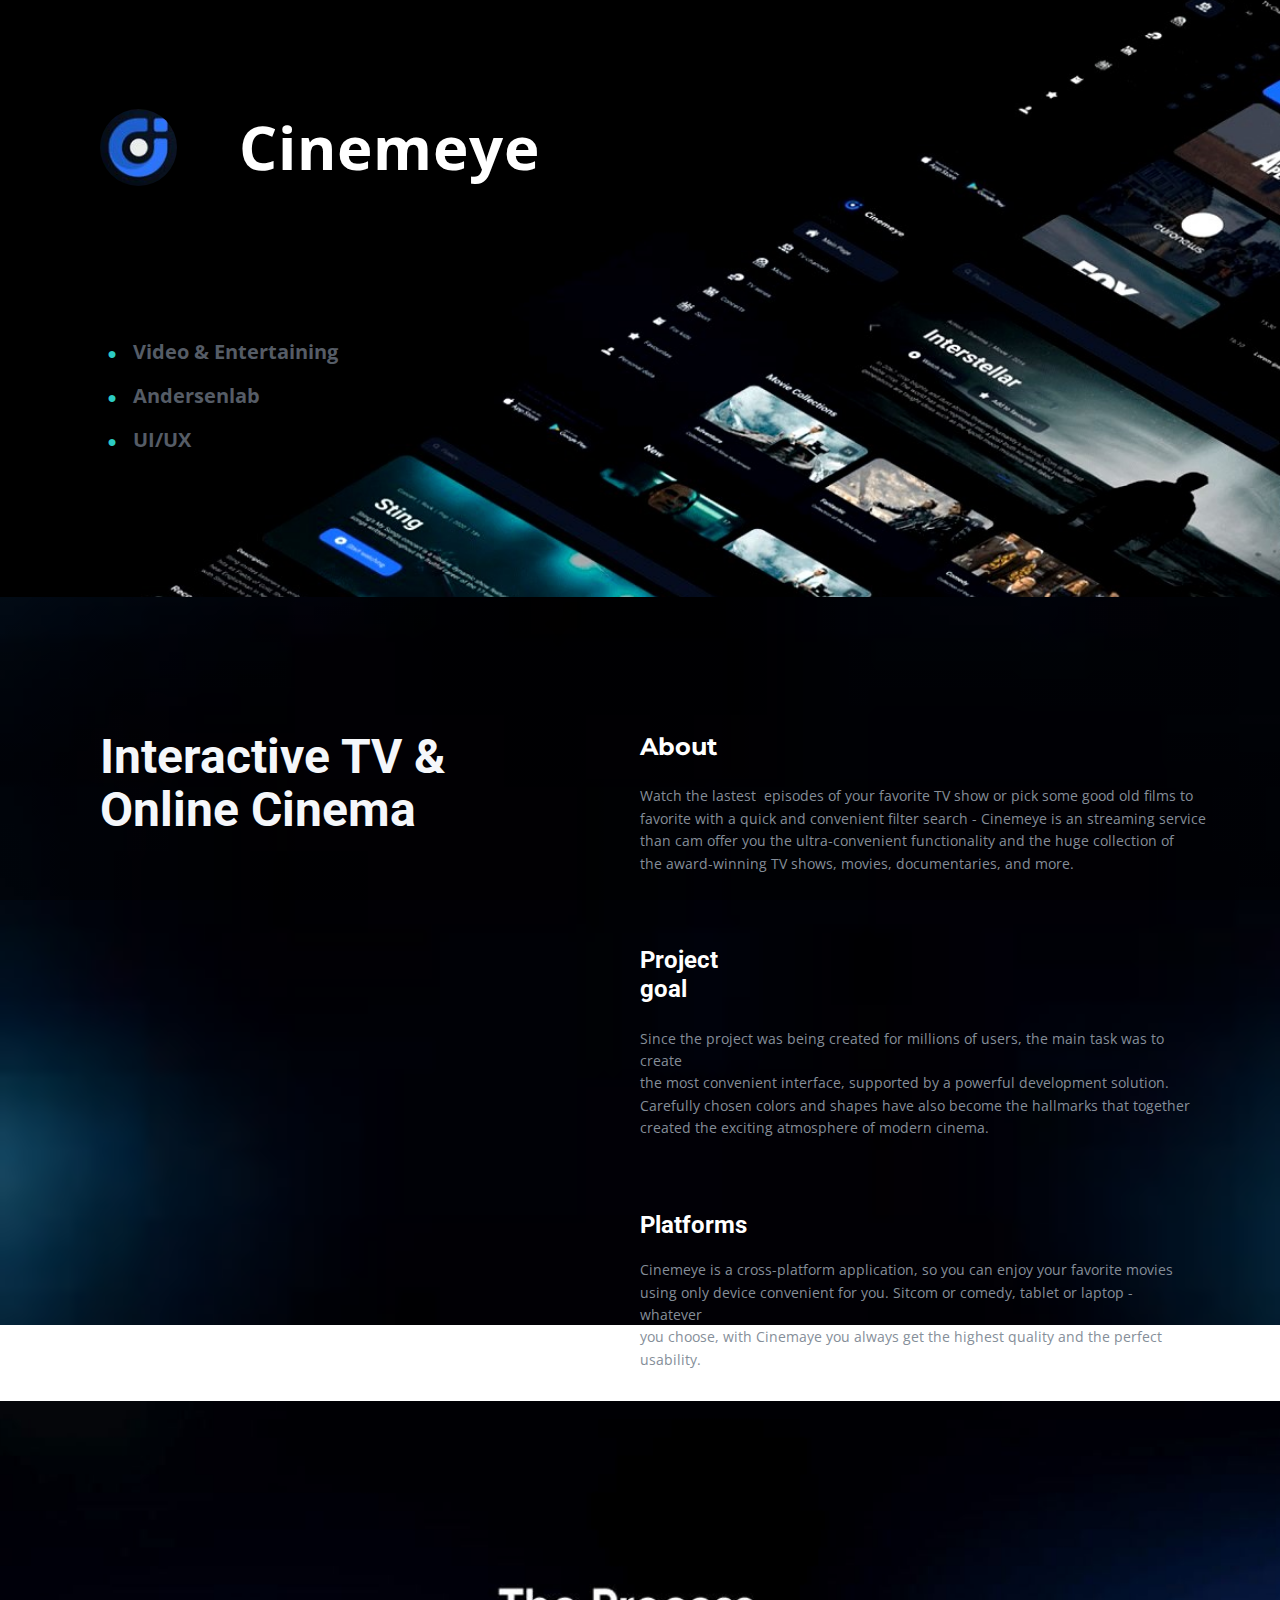
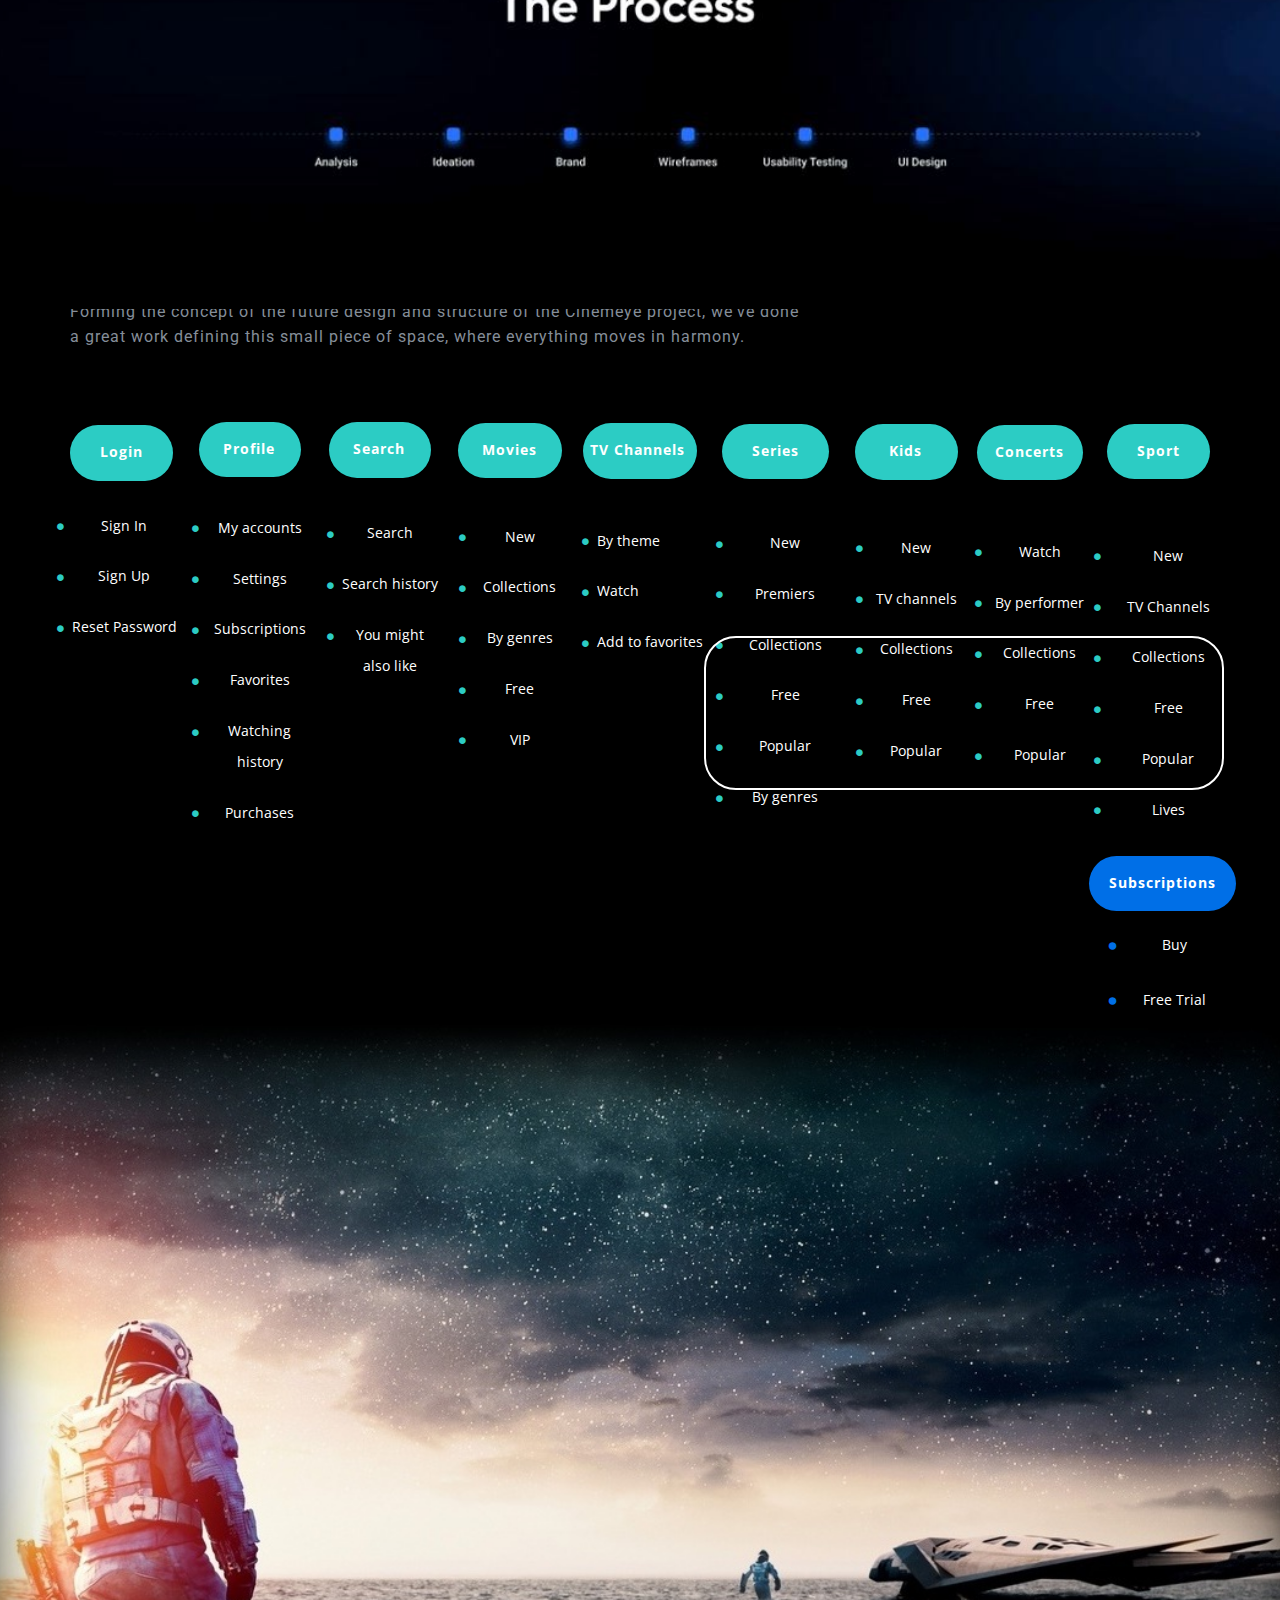
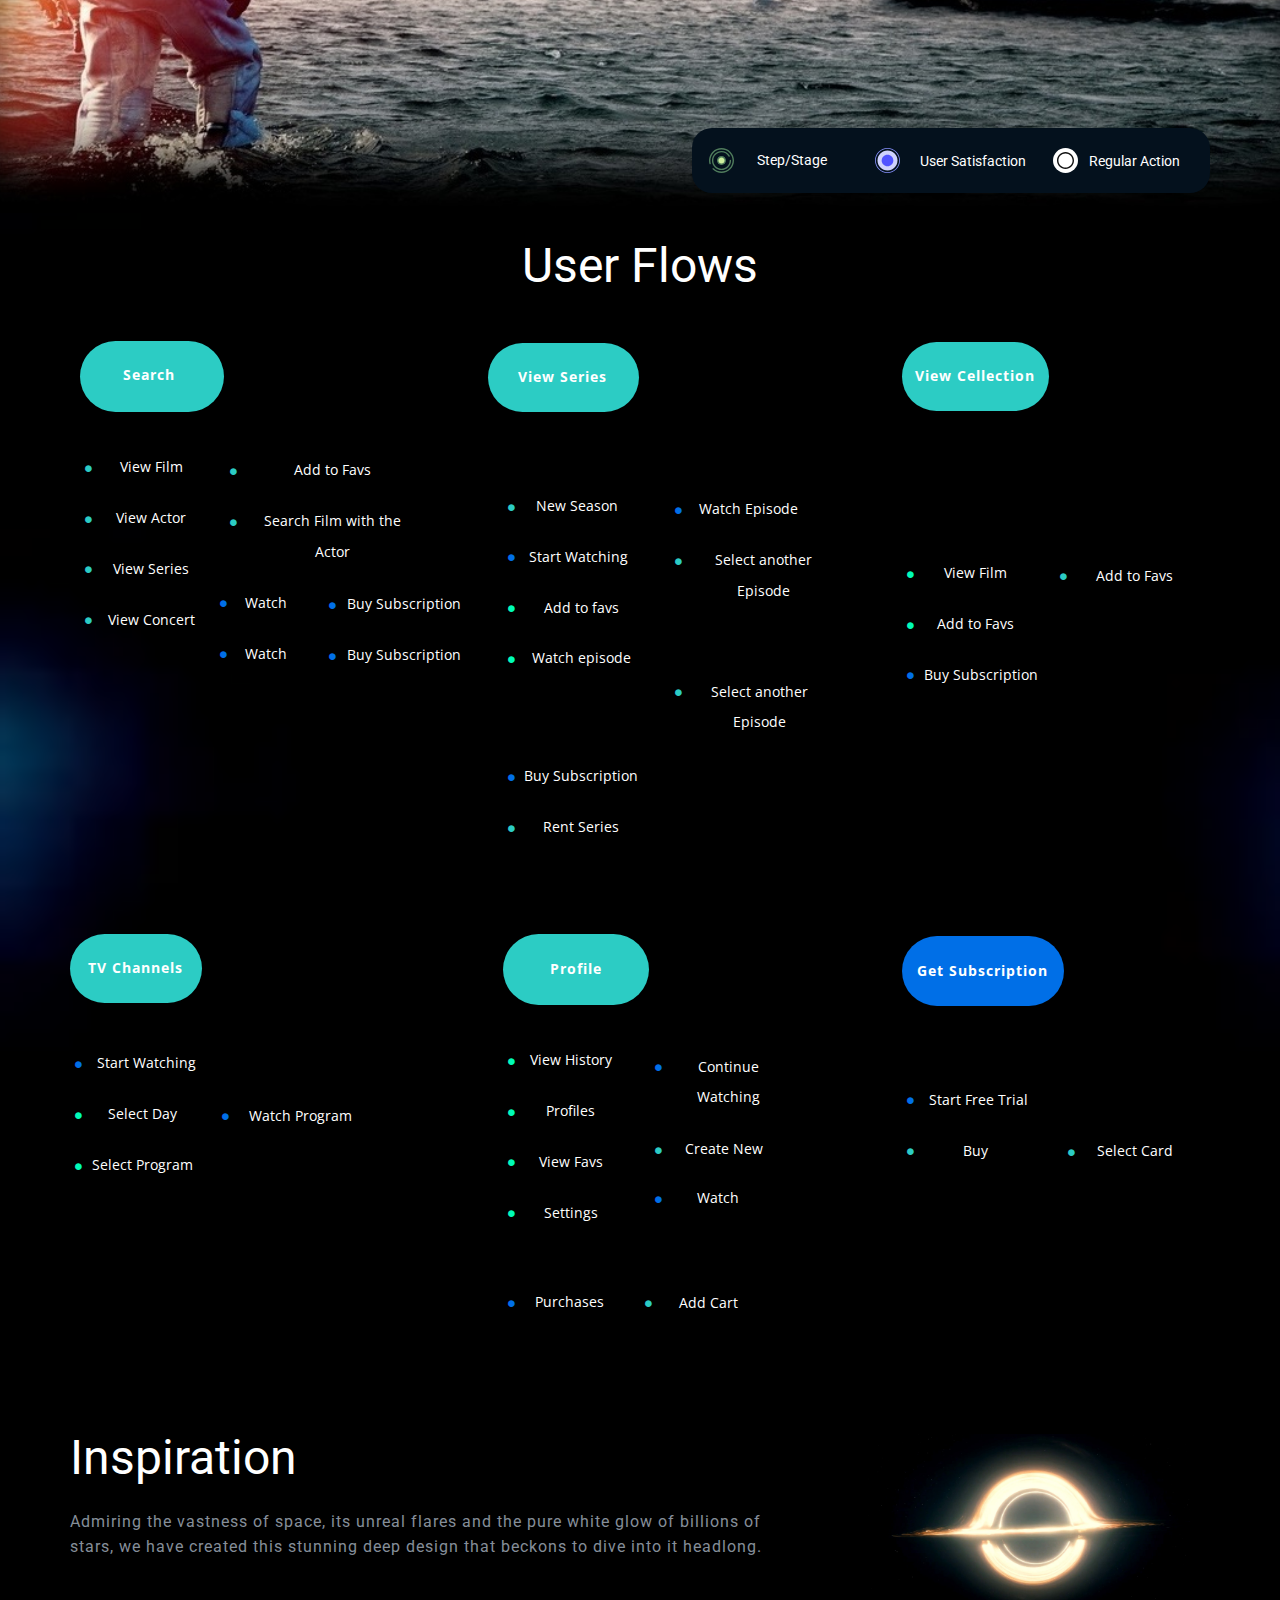
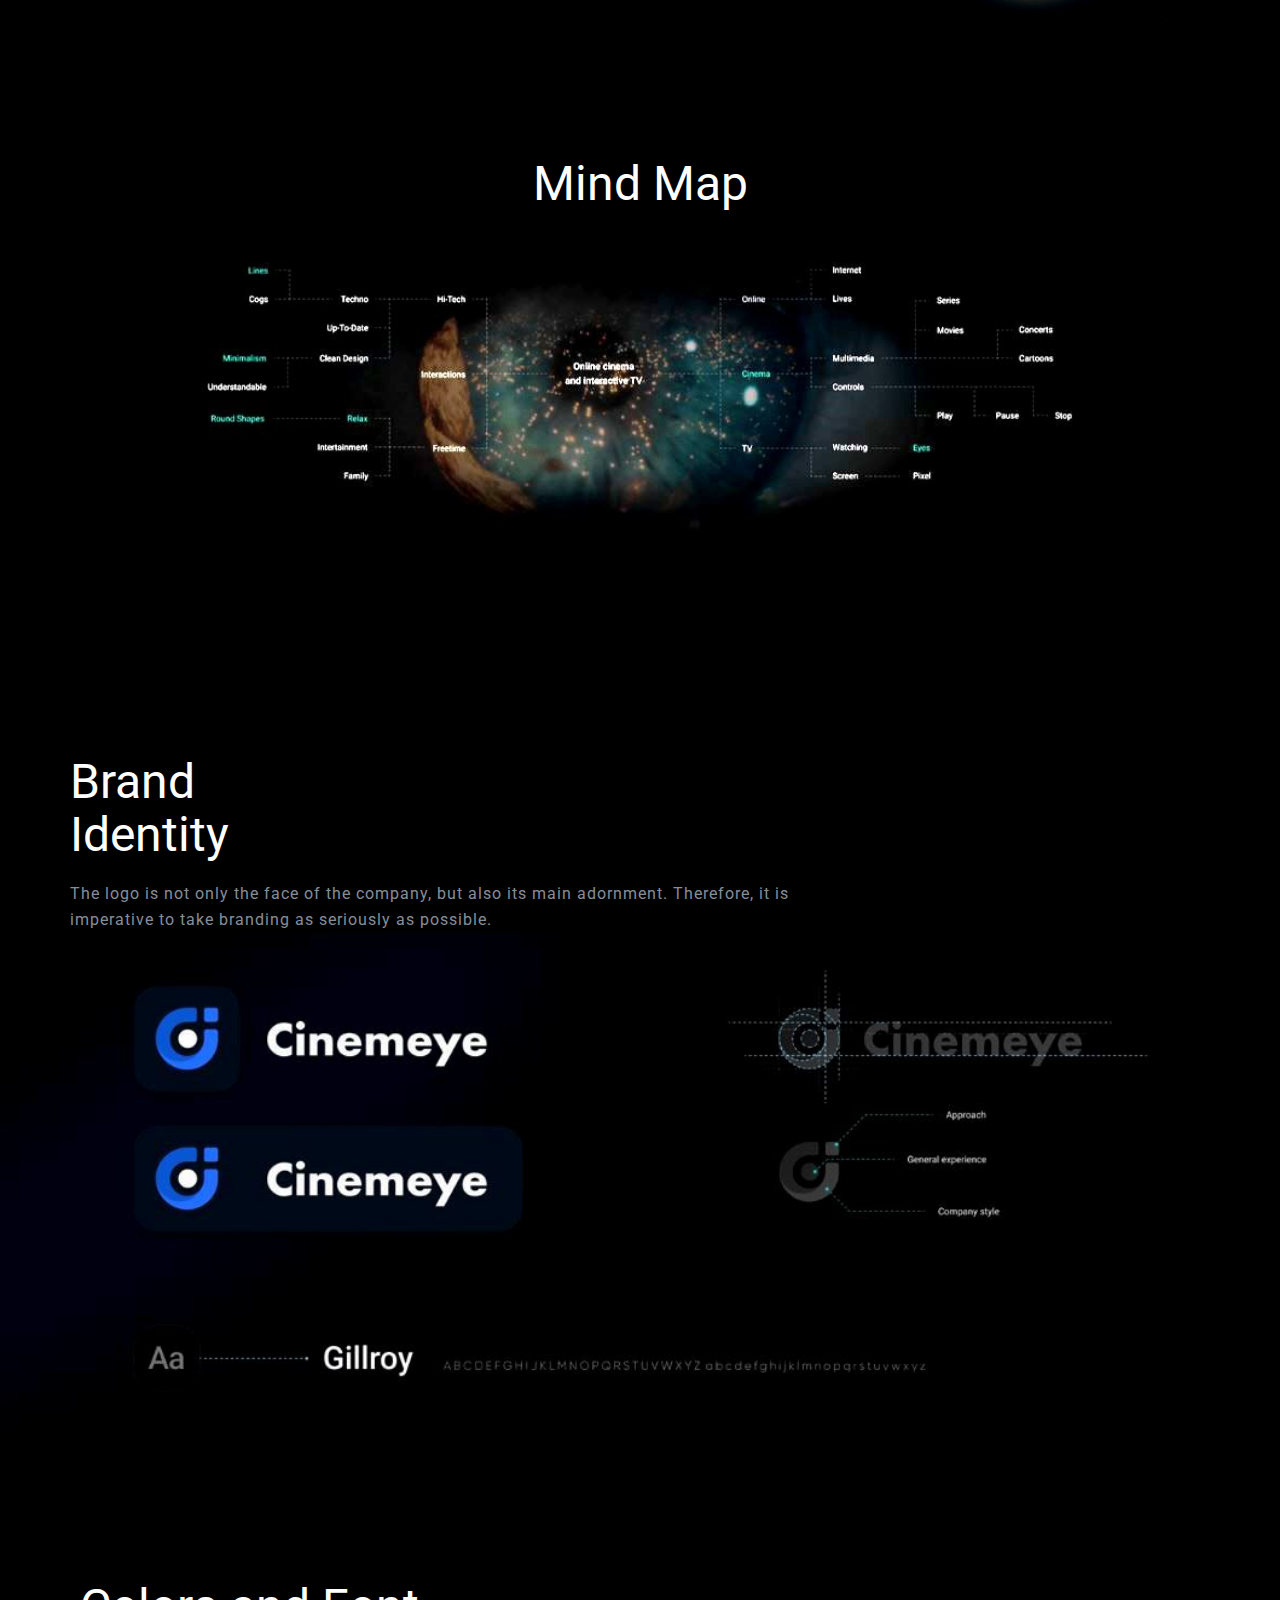
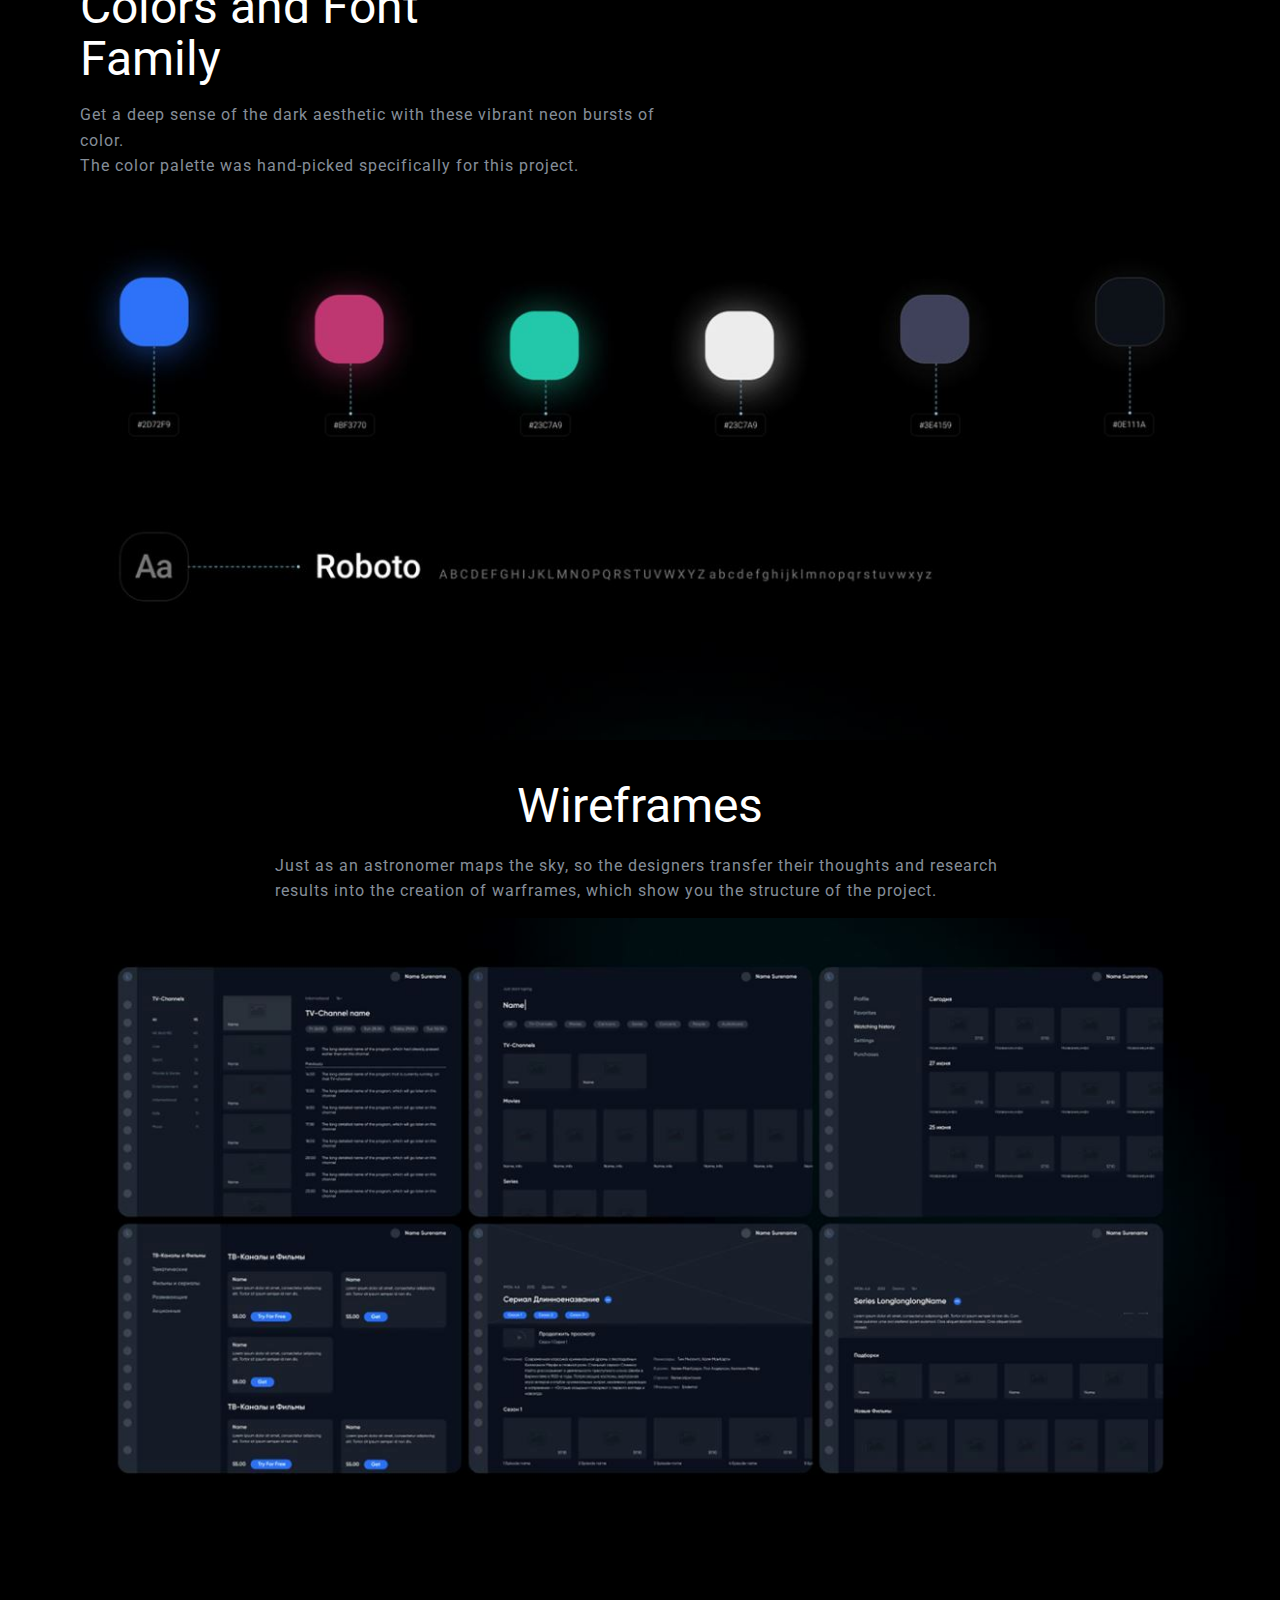
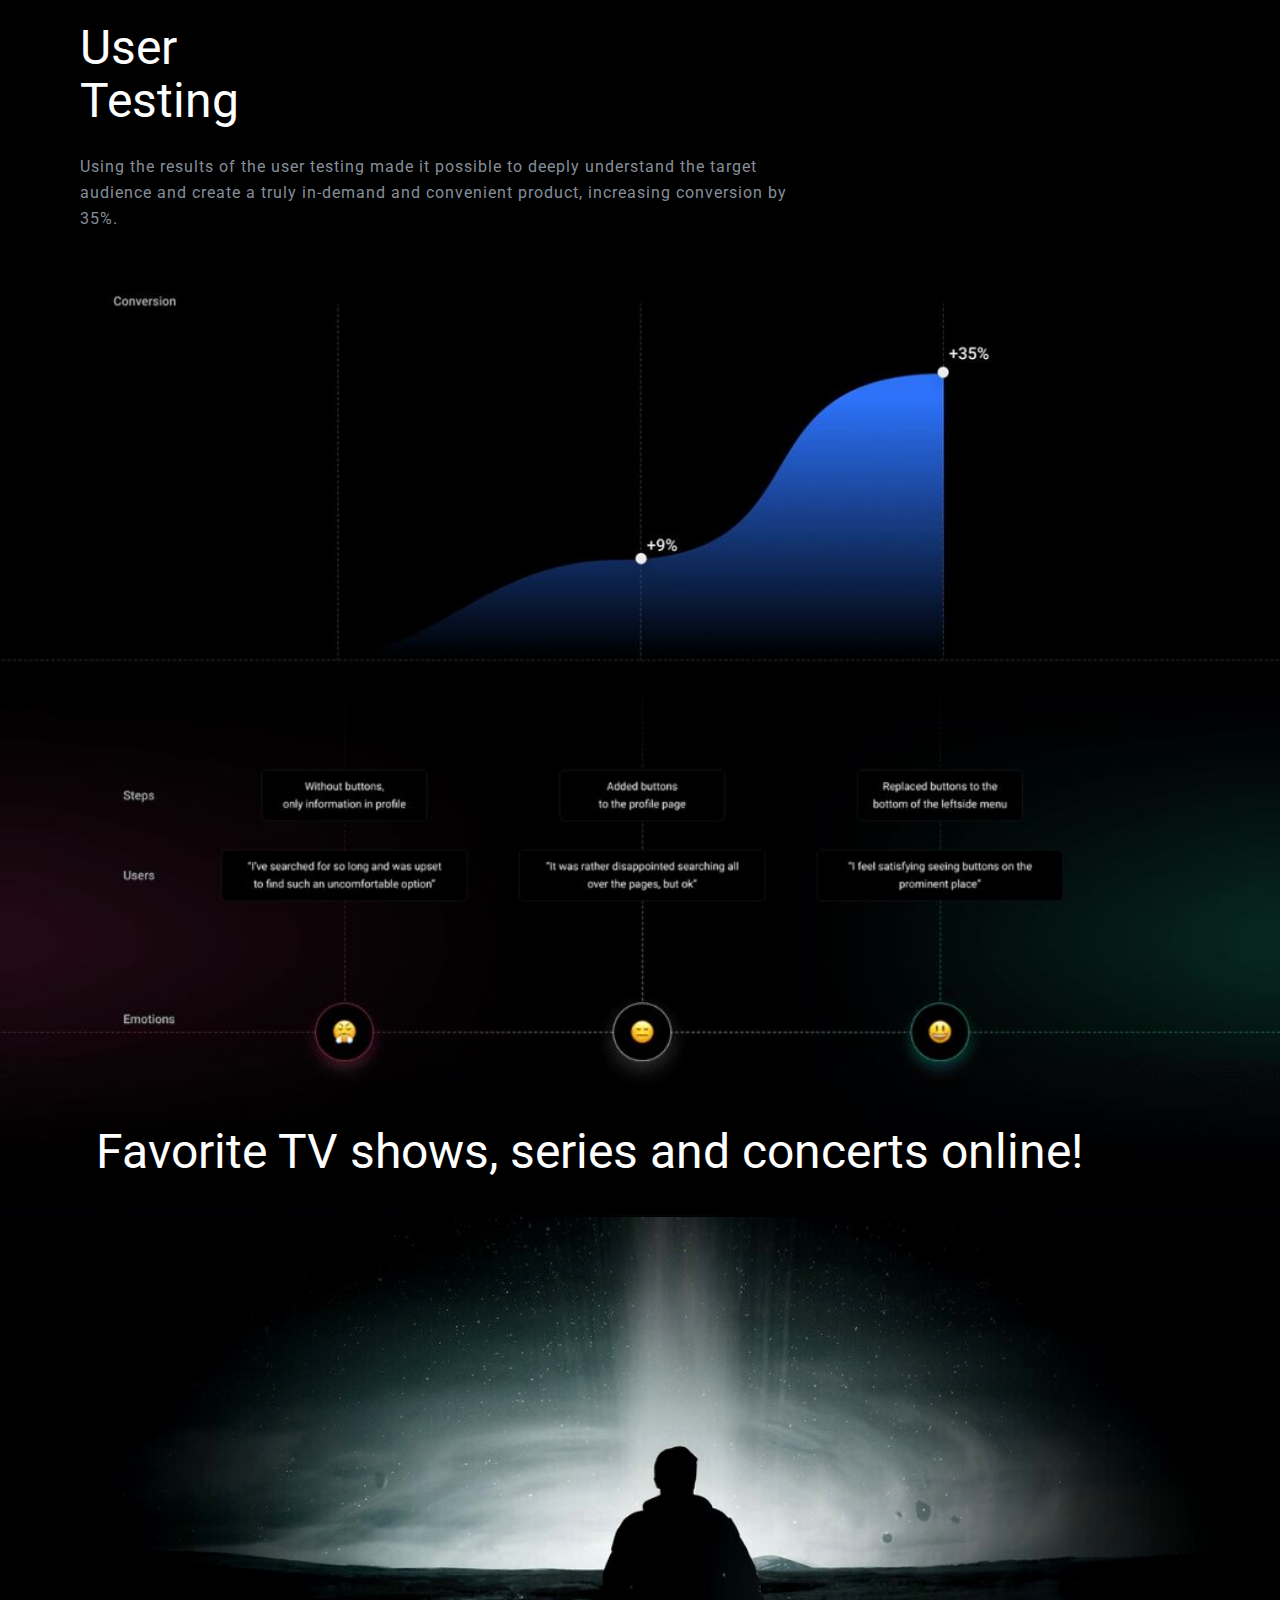
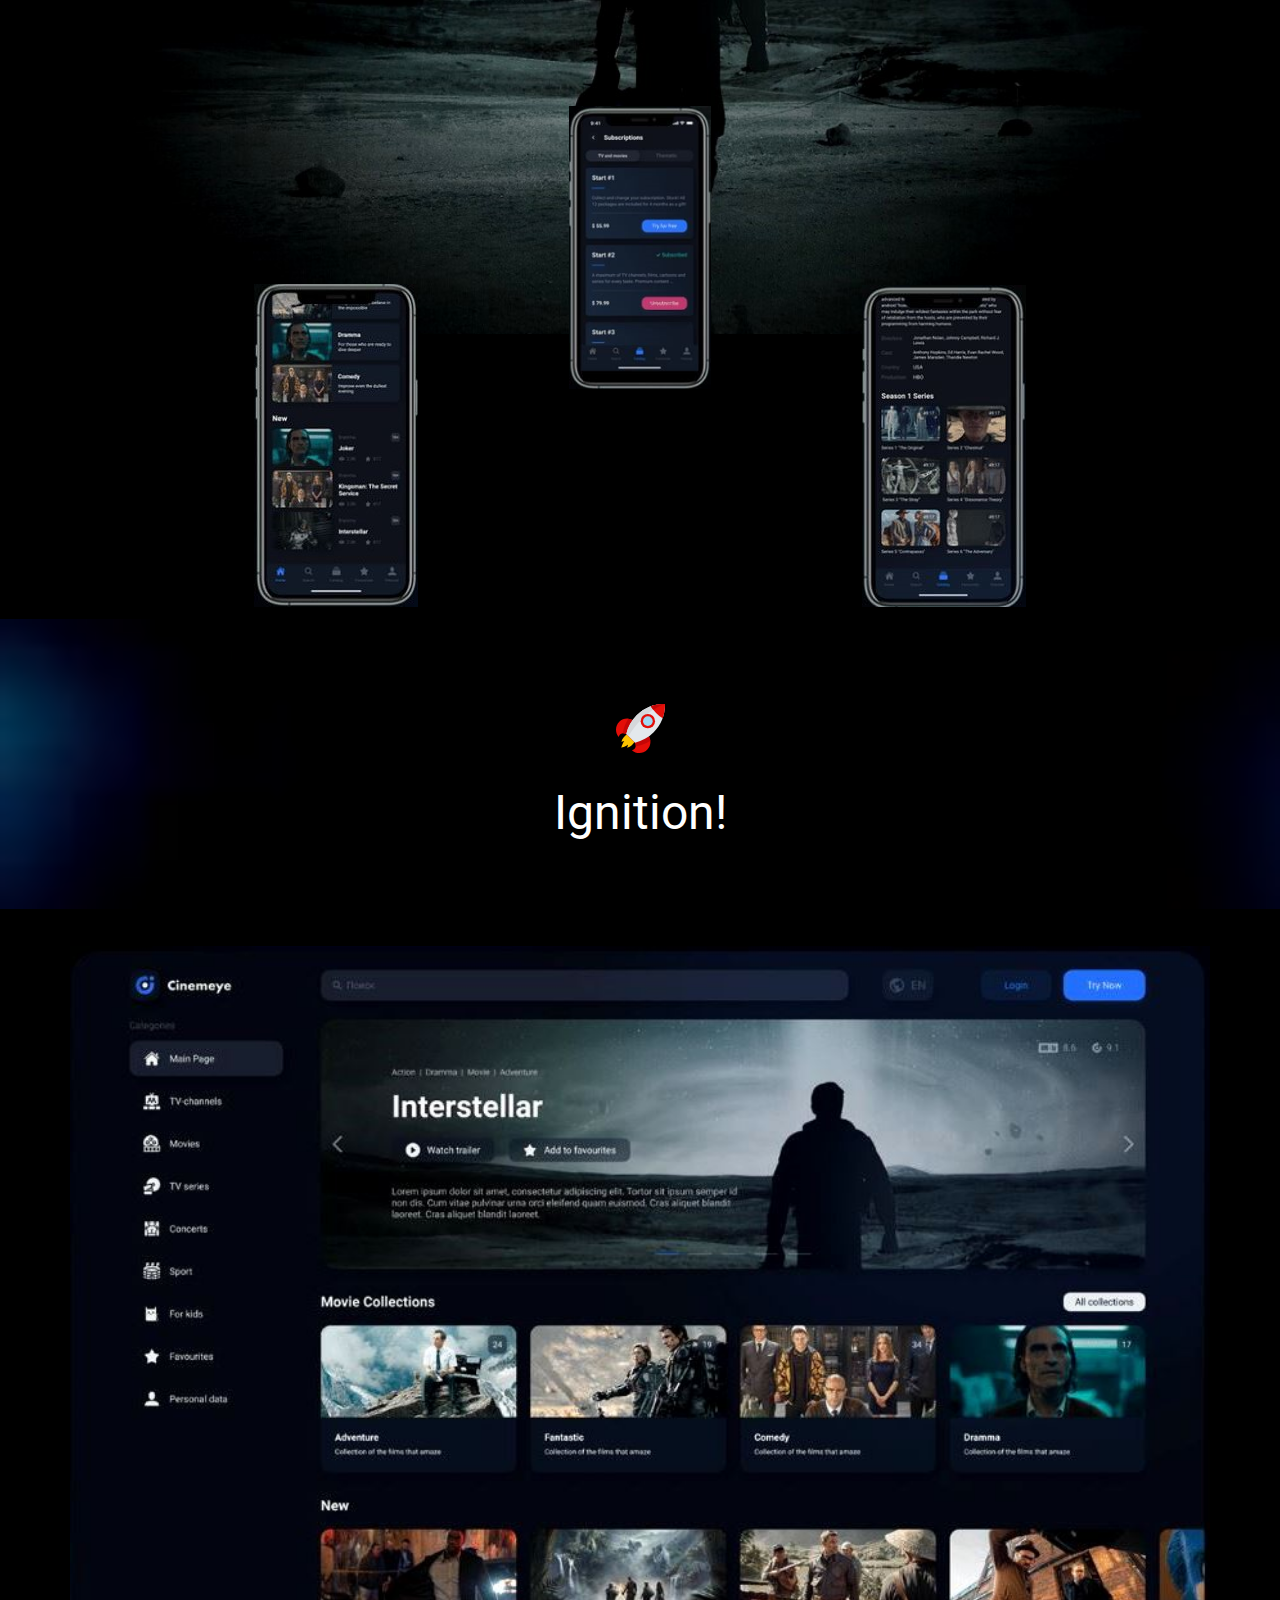
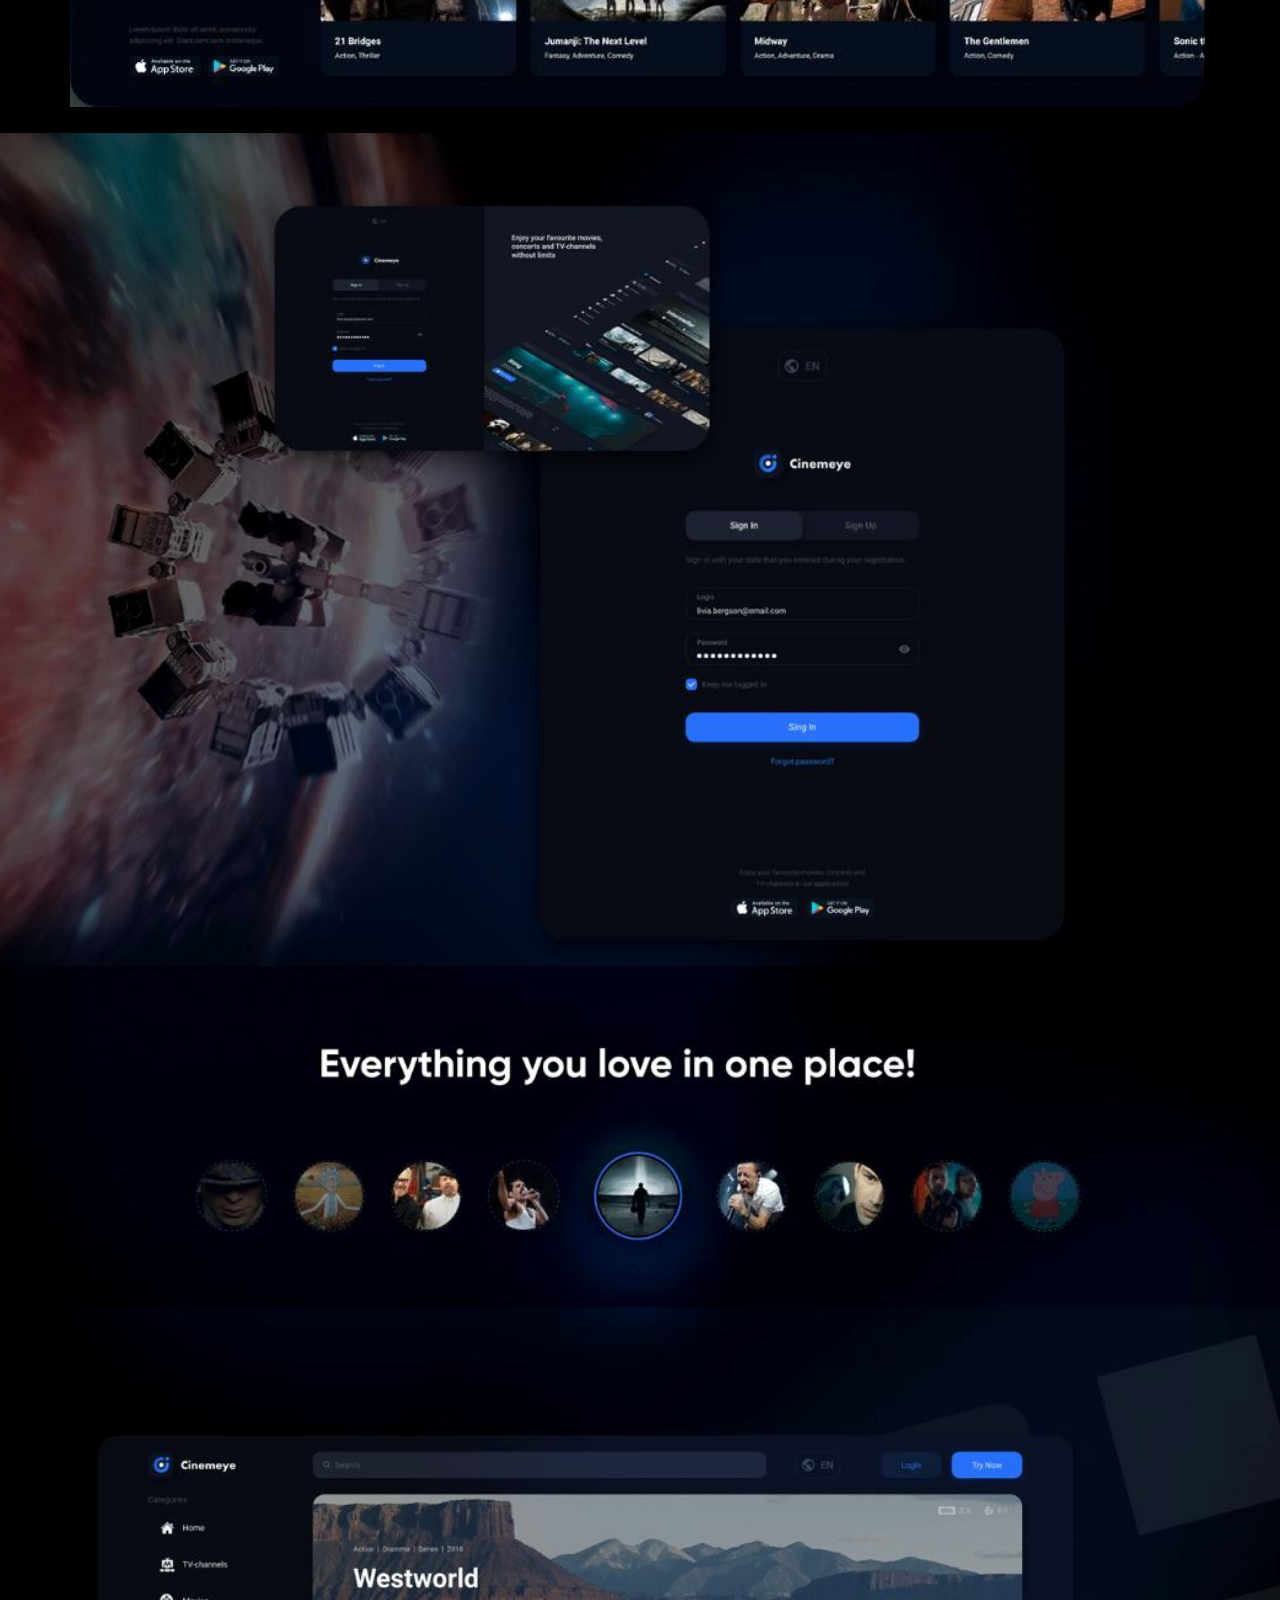
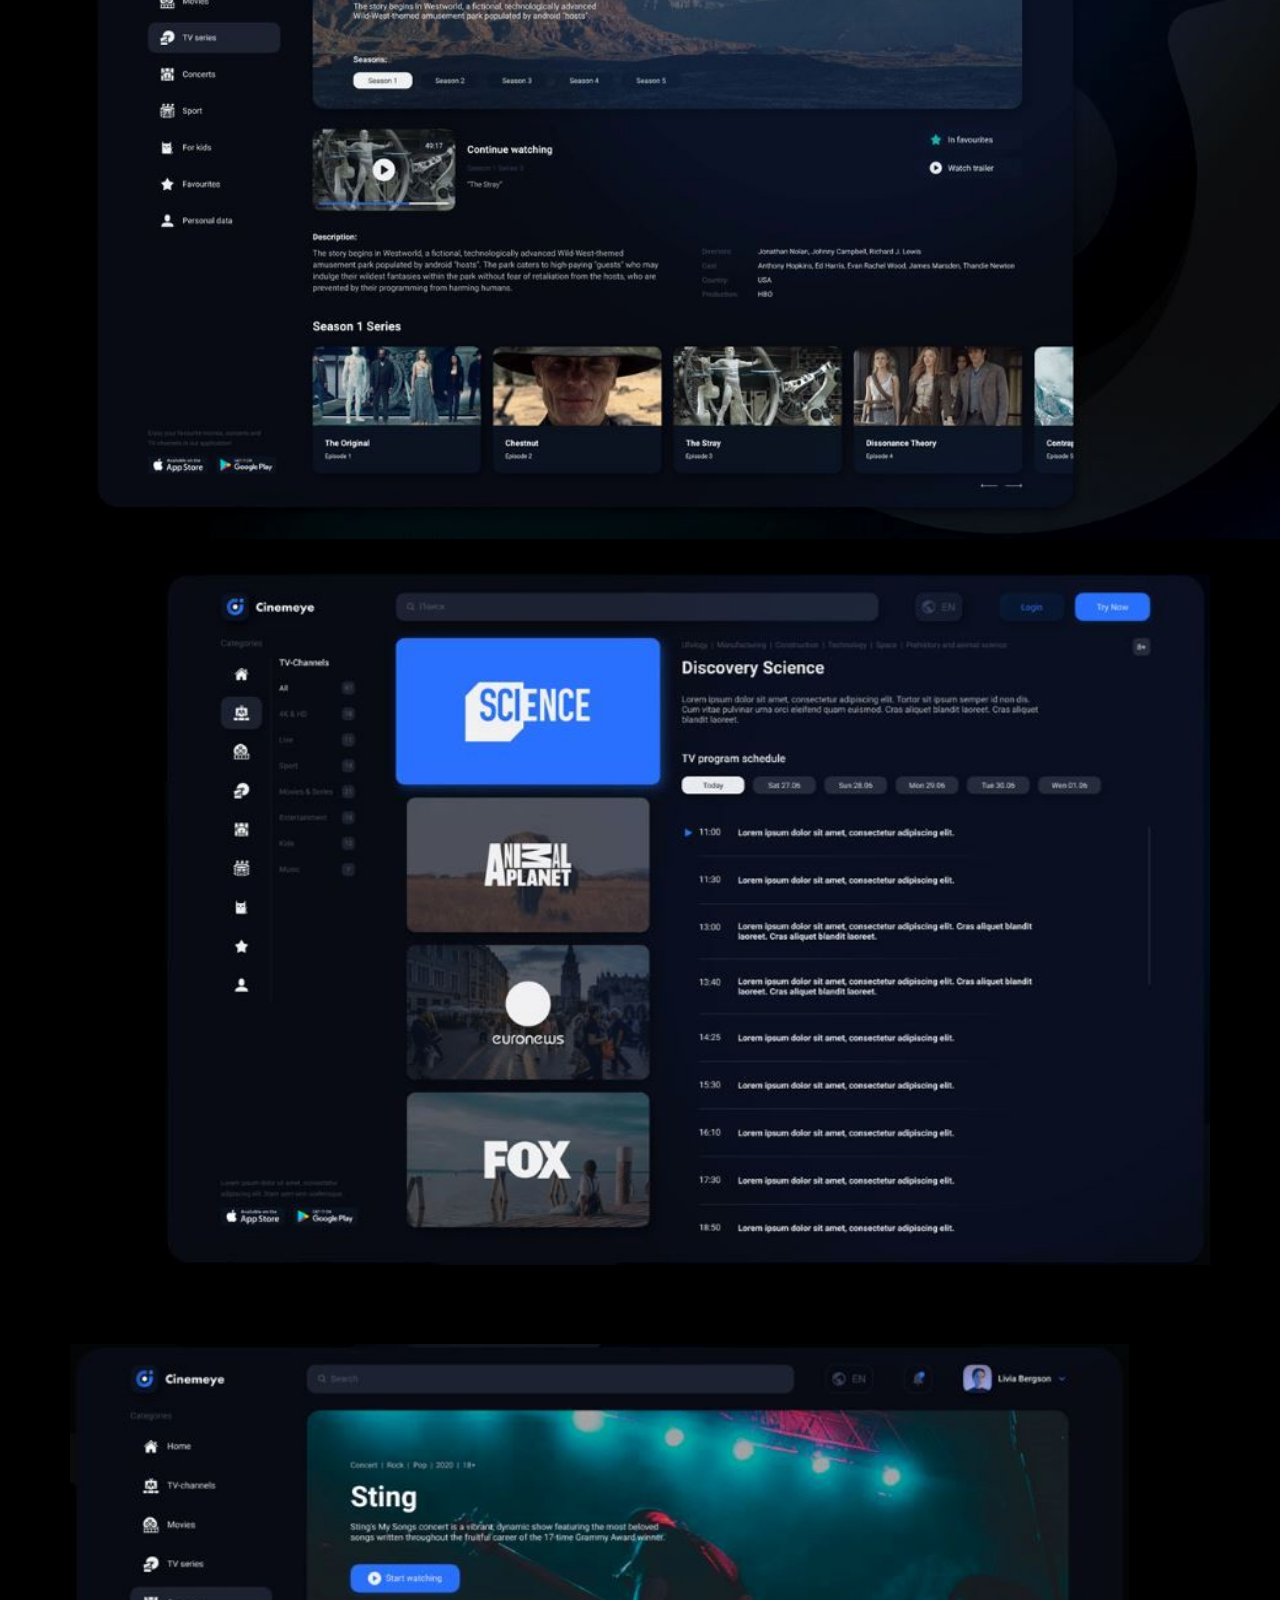
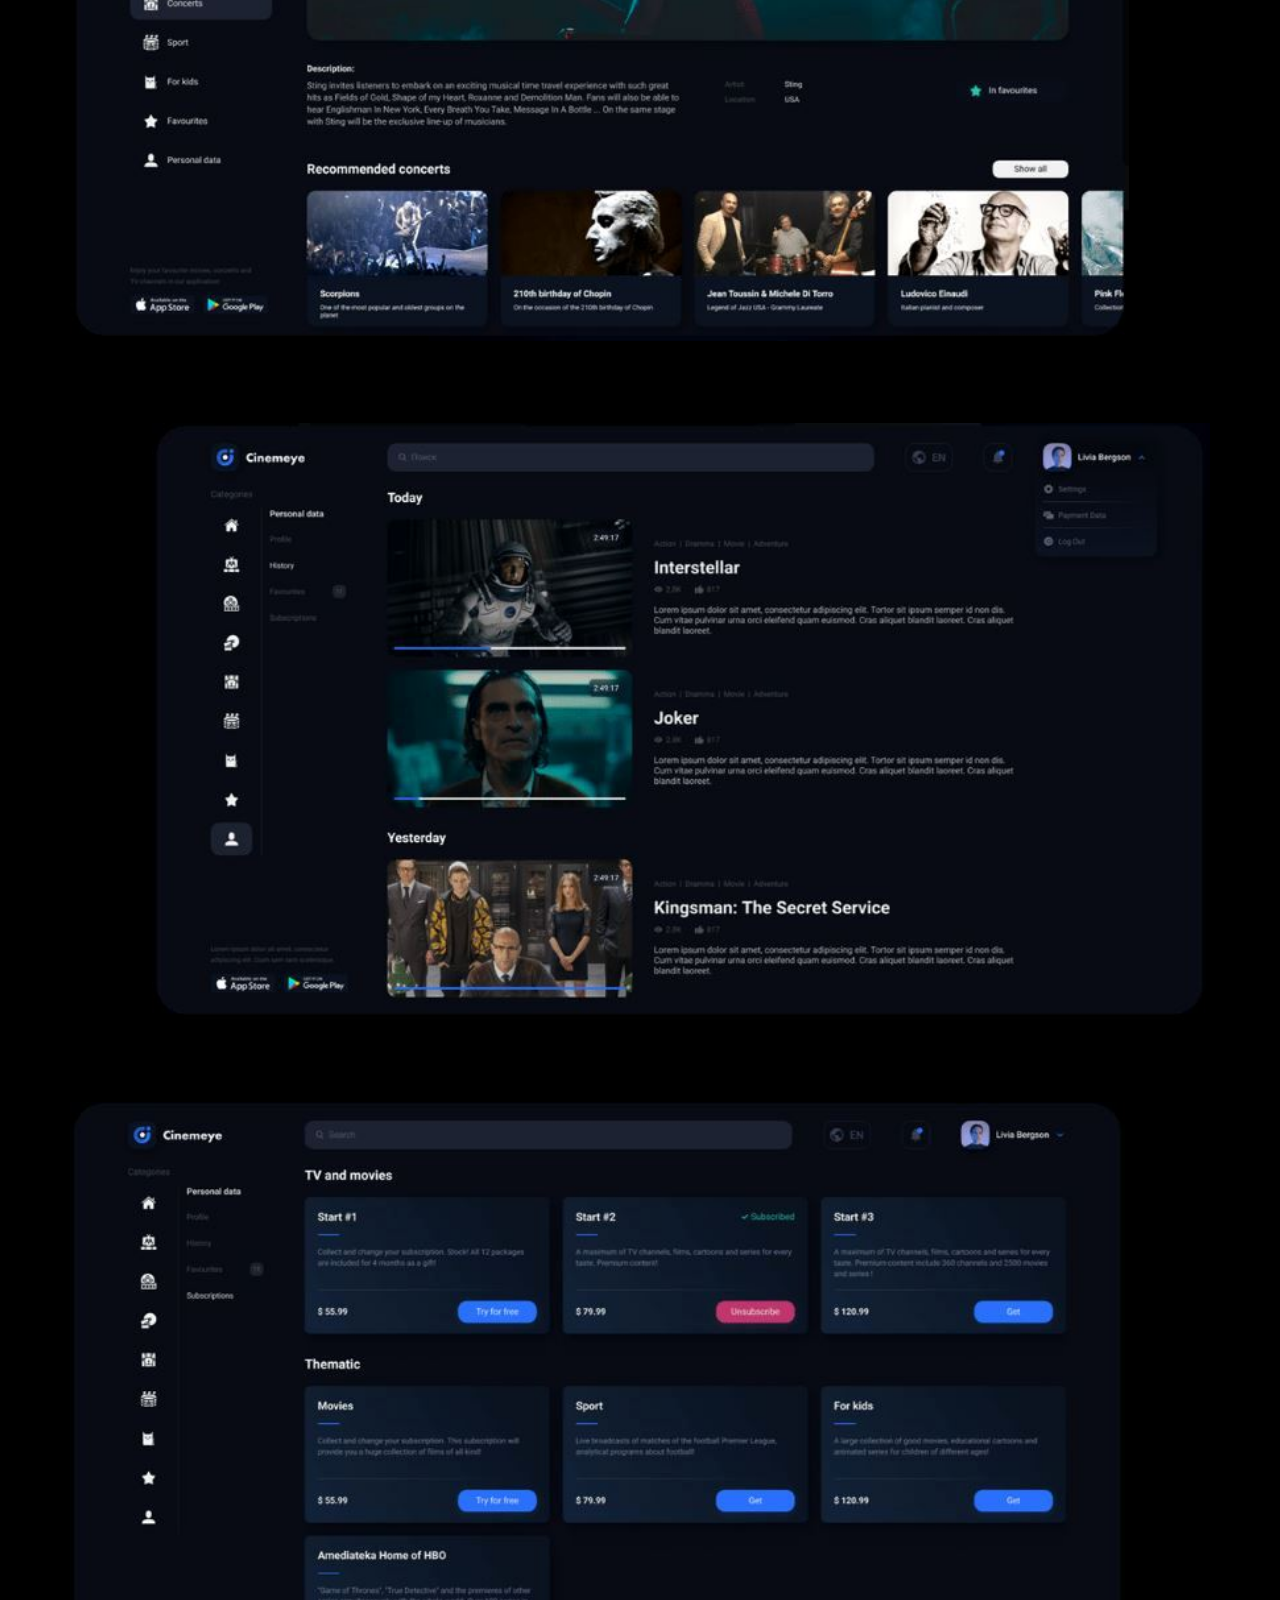
<file: Cinemeye.html>
<!DOCTYPE html>
<html style="font-size: 16px;">
  <head>
    <meta name="viewport" content="width=device-width, initial-scale=1.0">
    <meta charset="utf-8">
    <meta name="keywords" content="Cinemeye">
    <meta name="description" content="">
    <meta name="page_type" content="np-template-header-footer-from-plugin">
    <title>Cinemeye</title>
    <link rel="stylesheet" href="nicepage.css" media="screen">
<link rel="stylesheet" href="Cinemeye.css" media="screen">
    <script class="u-script" type="text/javascript" src="jquery.js" defer=""></script>
    <script class="u-script" type="text/javascript" src="nicepage.js" defer=""></script>
    <meta name="generator" content="">
    <link id="u-theme-google-font" rel="stylesheet" href="https://fonts.googleapis.com/css?family=Roboto:100,100i,300,300i,400,400i,500,500i,700,700i,900,900i|Open+Sans:300,300i,400,400i,600,600i,700,700i,800,800i">
    <link id="u-page-google-font" rel="stylesheet" href="https://fonts.googleapis.com/css?family=Montserrat:100,100i,200,200i,300,300i,400,400i,500,500i,600,600i,700,700i,800,800i,900,900i">
    <script type="application/ld+json">{
		"@context": "http://schema.org",
		"@type": "Organization",
		"name": "",
		"url": "index.html"
}</script>
    <meta property="og:title" content="Cinemeye">
    <meta property="og:type" content="website">
    <meta name="theme-color" content="#478ac9">
    <link rel="canonical" href="index.html">
    <meta property="og:url" content="index.html">
  </head>
  <body class="u-body u-overlap u-overlap-transparent"><header class="u-align-left u-black u-clearfix u-header u-header" id="sec-e51d"><ul class="u-custom-list u-text u-text-palette-5-dark-2 u-text-1">
        <li>
          <div class="class u-list-icon u-text-palette-4-base">
            <div xmlns="http://www.w3.org/2000/svg" xmlns:xlink="http://www.w3.org/1999/xlink" version="1.1" xml:space="preserve" class="u-svg-content">●</div>
          </div>&nbsp;Video &amp; Entertaining
        </li>
        <li>
          <div class="class u-list-icon u-text-palette-4-base">
            <div xmlns="http://www.w3.org/2000/svg" xmlns:xlink="http://www.w3.org/1999/xlink" version="1.1" xml:space="preserve" class="u-svg-content">●</div>
          </div>&nbsp;Andersenlab
        </li>
        <li>
          <div class="class u-list-icon u-text-palette-4-base">
            <div xmlns="http://www.w3.org/2000/svg" xmlns:xlink="http://www.w3.org/1999/xlink" version="1.1" xml:space="preserve" class="u-svg-content">●</div>
          </div>&nbsp;UI/UX
        </li>
      </ul><h1 class="u-text u-text-default u-text-palette-5-light-3 u-text-2">Interactive TV &amp;<br>Online Cinema
      </h1><h4 class="u-custom-font u-font-montserrat u-text u-text-default u-text-white u-text-3">About</h4><p class="u-small-text u-text u-text-palette-5-dark-1 u-text-variant u-text-4">Watch the lastest&nbsp; episodes of your favorite TV show or pick some good old films to<br>favorite with a quick and convenient filter search - Cinemeye is an streaming service<br>than cam offer you the ultra-convenient functionality and the huge collection of<br>the award-winning TV shows, movies, documentaries, and more.
      </p><h4 class="u-text u-text-default u-text-white u-text-5">Project goal&nbsp;</h4><p class="u-small-text u-text u-text-font u-text-palette-5-dark-1 u-text-variant u-text-6">Since the project was being created for millions of users, the main task was to create&nbsp;<br>the most convenient interface, supported by a powerful development solution.<br>Carefully chosen colors and shapes have also become the hallmarks that together created the exciting atmosphere of modern cinema.
      </p><h4 class="u-text u-text-default u-text-white u-text-7">Platforms</h4><p class="u-small-text u-text u-text-default u-text-font u-text-palette-5-dark-1 u-text-variant u-text-8">Cinemeye is a cross-platform application, so you can enjoy your favorite movies<br>using only device convenient for you. Sitcom or comedy, tablet or laptop - whatever&nbsp;<br>you choose, with Cinemaye you always get the highest quality and the perfect&nbsp;<br>usability.
      </p><img src="images/Capture.JPG" alt="" class="u-expanded-width u-image u-image-default u-image-1" data-image-width="1321" data-image-height="444"></header>
    <section class="u-clearfix u-image u-section-1" id="sec-2c0b">
      <div class="u-clearfix u-sheet u-sheet-1">
        <div class="u-clearfix u-expanded-width u-gutter-0 u-layout-wrap u-layout-wrap-1">
          <div class="u-layout">
            <div class="u-layout-row">
              <div class="u-container-style u-layout-cell u-left-cell u-size-23 u-layout-cell-1">
                <div class="u-container-layout u-container-layout-1">
                  <div alt="" class="u-image u-image-circle u-image-1" src="" data-image-width="84" data-image-height="84"></div>
                  <h2 class="u-custom-font u-text u-text-font u-text-white u-text-1">Cinemeye</h2>
                </div>
              </div>
              <div class="u-align-left u-container-style u-layout-cell u-right-cell u-size-37 u-layout-cell-2">
                <div class="u-container-layout u-container-layout-2"></div>
              </div>
            </div>
          </div>
        </div>
      </div>
    </section>
    <section class="skrollable u-clearfix u-image u-lightbox u-parallax u-shading u-section-2" id="sec-c578" data-image-width="1440" data-image-height="2560">
      <div class="u-clearfix u-sheet u-sheet-1"></div>
    </section>
    <section class="u-clearfix u-section-3" id="sec-6cd4">
      <div class="u-clearfix u-sheet u-sheet-1"></div>
    </section>
    <section class="u-black u-clearfix u-section-4" id="sec-6065">
      <div class="u-clearfix u-sheet u-valign-middle u-sheet-1">
        <h1 class="u-text u-text-default u-title u-text-1">Analysis and Ideation</h1>
        <p class="u-align-left u-custom-font u-heading-font u-small-text u-text u-text-default u-text-palette-5-dark-1 u-text-variant u-text-2">Forming the concept of the future design and structure of the Cinemeye project, we've done<br>a great work defining this small piece of space, where everything moves in harmony.
        </p>
        <a href="" class="u-btn u-btn-round u-button-style u-hover-palette-4-light-1 u-palette-4-base u-radius-50 u-text-white u-btn-1">Profile</a>
        <a href="" class="u-btn u-btn-round u-button-style u-hover-palette-4-light-1 u-palette-4-base u-radius-50 u-text-white u-btn-2">Search</a>
        <a href="" class="u-btn u-btn-round u-button-style u-hover-palette-4-light-1 u-palette-4-base u-radius-50 u-text-white u-btn-3">Movies</a>
        <a href="" class="u-btn u-btn-round u-button-style u-hover-palette-4-light-1 u-palette-4-base u-radius-50 u-text-white u-btn-4">TV Channels&nbsp;</a>
        <a href="" class="u-btn u-btn-round u-button-style u-hover-palette-4-light-1 u-palette-4-base u-radius-50 u-text-white u-btn-5">Series</a>
        <a href="" class="u-btn u-btn-round u-button-style u-hover-palette-4-light-1 u-palette-4-base u-radius-50 u-text-white u-btn-6">Sport</a>
        <a href="" class="u-btn u-btn-round u-button-style u-hover-palette-4-light-1 u-palette-4-base u-radius-50 u-text-white u-btn-7">Kids</a>
        <a href="" class="u-btn u-btn-round u-button-style u-hover-palette-4-light-1 u-palette-4-base u-radius-50 u-text-white u-btn-8">Concerts</a>
        <a href="" class="u-btn u-btn-round u-button-style u-hover-palette-4-light-1 u-palette-4-base u-radius-50 u-text-white u-btn-9">Login</a>
        <ul class="u-align-center u-custom-list u-spacing-20 u-text u-text-default u-text-3">
          <li>
            <div class="u-list-icon u-text-palette-4-base">
              <div xmlns="http://www.w3.org/2000/svg" xmlns:xlink="http://www.w3.org/1999/xlink" version="1.1" xml:space="preserve" class="u-svg-content" style="font-size: 1.1em; margin: -1.1em;">●</div>
            </div>Sign In
          </li>
          <li>
            <div class="u-list-icon u-text-palette-4-base">
              <div xmlns="http://www.w3.org/2000/svg" xmlns:xlink="http://www.w3.org/1999/xlink" version="1.1" xml:space="preserve" class="u-svg-content" style="font-size: 1.1em; margin: -1.1em;">●</div>
            </div>Sign Up
          </li>
          <li>
            <div class="u-list-icon u-text-palette-4-base">
              <div xmlns="http://www.w3.org/2000/svg" xmlns:xlink="http://www.w3.org/1999/xlink" version="1.1" xml:space="preserve" class="u-svg-content" style="font-size: 1.1em; margin: -1.1em;">●</div>
            </div>Reset Password
          </li>
        </ul>
        <ul class="u-align-center u-custom-list u-spacing-20 u-text u-text-4">
          <li>
            <div class="class u-list-icon u-text-palette-4-base">
              <div xmlns="http://www.w3.org/2000/svg" xmlns:xlink="http://www.w3.org/1999/xlink" version="1.1" xml:space="preserve" class="u-svg-content" style="font-size: 1.1em; margin: -1.1em;">●</div>
            </div>My accounts
          </li>
          <li>
            <div class="class u-list-icon u-text-palette-4-base">
              <div xmlns="http://www.w3.org/2000/svg" xmlns:xlink="http://www.w3.org/1999/xlink" version="1.1" xml:space="preserve" class="u-svg-content" style="font-size: 1.1em; margin: -1.1em;">●</div>
            </div>Settings
          </li>
          <li>
            <div class="class u-list-icon u-text-palette-4-base">
              <div xmlns="http://www.w3.org/2000/svg" xmlns:xlink="http://www.w3.org/1999/xlink" version="1.1" xml:space="preserve" class="u-svg-content" style="font-size: 1.1em; margin: -1.1em;">●</div>
            </div>Subscriptions
          </li>
          <li>
            <div class="class u-list-icon u-text-palette-4-base">
              <div xmlns="http://www.w3.org/2000/svg" xmlns:xlink="http://www.w3.org/1999/xlink" version="1.1" xml:space="preserve" class="u-svg-content" style="font-size: 1.1em; margin: -1.1em;">●</div>
            </div>Favorites
          </li>
          <li>
            <div class="class u-list-icon u-text-palette-4-base">
              <div xmlns="http://www.w3.org/2000/svg" xmlns:xlink="http://www.w3.org/1999/xlink" version="1.1" xml:space="preserve" class="u-svg-content" style="font-size: 1.1em; margin: -1.1em;">●</div>
            </div>Watching history
          </li>
          <li>
            <div class="class u-list-icon u-text-palette-4-base">
              <div xmlns="http://www.w3.org/2000/svg" xmlns:xlink="http://www.w3.org/1999/xlink" version="1.1" xml:space="preserve" class="u-svg-content" style="font-size: 1.1em; margin: -1.1em;">●</div>
            </div>Purchases
          </li>
        </ul>
        <ul class="u-align-center u-custom-list u-spacing-20 u-text u-text-5">
          <li>
            <div class="class u-list-icon u-text-palette-4-base">
              <div xmlns="http://www.w3.org/2000/svg" xmlns:xlink="http://www.w3.org/1999/xlink" version="1.1" xml:space="preserve" class="u-svg-content" style="font-size: 1.1em; margin: -1.1em;">●</div>
            </div>Search
          </li>
          <li>
            <div class="class u-list-icon u-text-palette-4-base">
              <div xmlns="http://www.w3.org/2000/svg" xmlns:xlink="http://www.w3.org/1999/xlink" version="1.1" xml:space="preserve" class="u-svg-content" style="font-size: 1.1em; margin: -1.1em;">●</div>
            </div>Search history
          </li>
          <li>
            <div class="class u-list-icon u-text-palette-4-base">
              <div xmlns="http://www.w3.org/2000/svg" xmlns:xlink="http://www.w3.org/1999/xlink" version="1.1" xml:space="preserve" class="u-svg-content" style="font-size: 1.1em; margin: -1.1em;">●</div>
            </div>You might also like
          </li>
        </ul>
        <ul class="u-align-center u-custom-list u-spacing-20 u-text u-text-6">
          <li>
            <div class="class u-list-icon u-text-palette-4-base">
              <div xmlns="http://www.w3.org/2000/svg" xmlns:xlink="http://www.w3.org/1999/xlink" version="1.1" xml:space="preserve" class="u-svg-content" style="font-size: 1.1em; margin: -1.1em;">●</div>
            </div>New
          </li>
          <li>
            <div class="class u-list-icon u-text-palette-4-base">
              <div xmlns="http://www.w3.org/2000/svg" xmlns:xlink="http://www.w3.org/1999/xlink" version="1.1" xml:space="preserve" class="u-svg-content" style="font-size: 1.1em; margin: -1.1em;">●</div>
            </div>Collections
          </li>
          <li>
            <div class="class u-list-icon u-text-palette-4-base">
              <div xmlns="http://www.w3.org/2000/svg" xmlns:xlink="http://www.w3.org/1999/xlink" version="1.1" xml:space="preserve" class="u-svg-content" style="font-size: 1.1em; margin: -1.1em;">●</div>
            </div>By genres
          </li>
          <li>
            <div class="class u-list-icon u-text-palette-4-base">
              <div xmlns="http://www.w3.org/2000/svg" xmlns:xlink="http://www.w3.org/1999/xlink" version="1.1" xml:space="preserve" class="u-svg-content" style="font-size: 1.1em; margin: -1.1em;">●</div>
            </div>Free
          </li>
          <li>
            <div class="class u-list-icon u-text-palette-4-base">
              <div xmlns="http://www.w3.org/2000/svg" xmlns:xlink="http://www.w3.org/1999/xlink" version="1.1" xml:space="preserve" class="u-svg-content" style="font-size: 1.1em; margin: -1.1em;">●</div>
            </div>VIP
          </li>
        </ul>
        <ul class="u-custom-list u-spacing-20 u-text u-text-7">
          <li>
            <div class="class u-list-icon u-text-palette-4-base">
              <div xmlns="http://www.w3.org/2000/svg" xmlns:xlink="http://www.w3.org/1999/xlink" version="1.1" xml:space="preserve" class="u-svg-content" style="font-size: 1.1em; margin: -1.1em;">●</div>
            </div>By theme
          </li>
          <li>
            <div class="class u-list-icon u-text-palette-4-base">
              <div xmlns="http://www.w3.org/2000/svg" xmlns:xlink="http://www.w3.org/1999/xlink" version="1.1" xml:space="preserve" class="u-svg-content" style="font-size: 1.1em; margin: -1.1em;">●</div>
            </div>Watch
          </li>
          <li>
            <div class="class u-list-icon u-text-palette-4-base">
              <div xmlns="http://www.w3.org/2000/svg" xmlns:xlink="http://www.w3.org/1999/xlink" version="1.1" xml:space="preserve" class="u-svg-content" style="font-size: 1.1em; margin: -1.1em;">●</div>
            </div>Add to favorites
          </li>
        </ul>
        <ul class="u-align-center u-custom-list u-spacing-20 u-text u-text-8">
          <li>
            <div class="class u-list-icon u-text-palette-4-base">
              <div xmlns="http://www.w3.org/2000/svg" xmlns:xlink="http://www.w3.org/1999/xlink" version="1.1" xml:space="preserve" class="u-svg-content" style="font-size: 1.1em; margin: -1.1em;">●</div>
            </div>New
          </li>
          <li>
            <div class="class u-list-icon u-text-palette-4-base">
              <div xmlns="http://www.w3.org/2000/svg" xmlns:xlink="http://www.w3.org/1999/xlink" version="1.1" xml:space="preserve" class="u-svg-content" style="font-size: 1.1em; margin: -1.1em;">●</div>
            </div>Premiers
          </li>
          <li>
            <div class="class u-list-icon u-text-palette-4-base">
              <div xmlns="http://www.w3.org/2000/svg" xmlns:xlink="http://www.w3.org/1999/xlink" version="1.1" xml:space="preserve" class="u-svg-content" style="font-size: 1.1em; margin: -1.1em;">●</div>
            </div>Collections
          </li>
          <li>
            <div class="class u-list-icon u-text-palette-4-base">
              <div xmlns="http://www.w3.org/2000/svg" xmlns:xlink="http://www.w3.org/1999/xlink" version="1.1" xml:space="preserve" class="u-svg-content" style="font-size: 1.1em; margin: -1.1em;">●</div>
            </div>Free
          </li>
          <li>
            <div class="class u-list-icon u-text-palette-4-base">
              <div xmlns="http://www.w3.org/2000/svg" xmlns:xlink="http://www.w3.org/1999/xlink" version="1.1" xml:space="preserve" class="u-svg-content" style="font-size: 1.1em; margin: -1.1em;">●</div>
            </div>Popular
          </li>
          <li>
            <div class="class u-list-icon u-text-palette-4-base">
              <div xmlns="http://www.w3.org/2000/svg" xmlns:xlink="http://www.w3.org/1999/xlink" version="1.1" xml:space="preserve" class="u-svg-content" style="font-size: 1.1em; margin: -1.1em;">●</div>
            </div>By genres
          </li>
        </ul>
        <ul class="u-align-center u-custom-list u-spacing-20 u-text u-text-9">
          <li>
            <div class="class u-list-icon u-text-palette-4-base">
              <div xmlns="http://www.w3.org/2000/svg" xmlns:xlink="http://www.w3.org/1999/xlink" version="1.1" xml:space="preserve" class="u-svg-content" style="font-size: 1.1em; margin: -1.1em;">●</div>
            </div>New
          </li>
          <li>
            <div class="class u-list-icon u-text-palette-4-base">
              <div xmlns="http://www.w3.org/2000/svg" xmlns:xlink="http://www.w3.org/1999/xlink" version="1.1" xml:space="preserve" class="u-svg-content" style="font-size: 1.1em; margin: -1.1em;">●</div>
            </div>TV channels
          </li>
          <li>
            <div class="class u-list-icon u-text-palette-4-base">
              <div xmlns="http://www.w3.org/2000/svg" xmlns:xlink="http://www.w3.org/1999/xlink" version="1.1" xml:space="preserve" class="u-svg-content" style="font-size: 1.1em; margin: -1.1em;">●</div>
            </div>Collections
          </li>
          <li>
            <div class="class u-list-icon u-text-palette-4-base">
              <div xmlns="http://www.w3.org/2000/svg" xmlns:xlink="http://www.w3.org/1999/xlink" version="1.1" xml:space="preserve" class="u-svg-content" style="font-size: 1.1em; margin: -1.1em;">●</div>
            </div>Free
          </li>
          <li>
            <div class="class u-list-icon u-text-palette-4-base">
              <div xmlns="http://www.w3.org/2000/svg" xmlns:xlink="http://www.w3.org/1999/xlink" version="1.1" xml:space="preserve" class="u-svg-content" style="font-size: 1.1em; margin: -1.1em;">●</div>
            </div>Popular
          </li>
        </ul>
        <ul class="u-align-center u-custom-list u-spacing-20 u-text u-text-10">
          <li>
            <div class="class u-list-icon u-text-palette-4-base">
              <div xmlns="http://www.w3.org/2000/svg" xmlns:xlink="http://www.w3.org/1999/xlink" version="1.1" xml:space="preserve" class="u-svg-content" style="font-size: 1.1em; margin: -1.1em;">●</div>
            </div>Watch
          </li>
          <li>
            <div class="class u-list-icon u-text-palette-4-base">
              <div xmlns="http://www.w3.org/2000/svg" xmlns:xlink="http://www.w3.org/1999/xlink" version="1.1" xml:space="preserve" class="u-svg-content" style="font-size: 1.1em; margin: -1.1em;">●</div>
            </div>By performer
          </li>
          <li>
            <div class="class u-list-icon u-text-palette-4-base">
              <div xmlns="http://www.w3.org/2000/svg" xmlns:xlink="http://www.w3.org/1999/xlink" version="1.1" xml:space="preserve" class="u-svg-content" style="font-size: 1.1em; margin: -1.1em;">●</div>
            </div>Collections
          </li>
          <li>
            <div class="class u-list-icon u-text-palette-4-base">
              <div xmlns="http://www.w3.org/2000/svg" xmlns:xlink="http://www.w3.org/1999/xlink" version="1.1" xml:space="preserve" class="u-svg-content" style="font-size: 1.1em; margin: -1.1em;">●</div>
            </div>Free
          </li>
          <li>
            <div class="class u-list-icon u-text-palette-4-base">
              <div xmlns="http://www.w3.org/2000/svg" xmlns:xlink="http://www.w3.org/1999/xlink" version="1.1" xml:space="preserve" class="u-svg-content" style="font-size: 1.1em; margin: -1.1em;">●</div>
            </div>Popular
          </li>
        </ul>
        <ul class="u-align-center u-custom-list u-spacing-20 u-text u-text-11">
          <li>
            <div class="class u-list-icon u-text-palette-4-base">
              <div xmlns="http://www.w3.org/2000/svg" xmlns:xlink="http://www.w3.org/1999/xlink" version="1.1" xml:space="preserve" class="u-svg-content" style="font-size: 1.1em; margin: -1.1em;">●</div>
            </div>New
          </li>
          <li>
            <div class="class u-list-icon u-text-palette-4-base">
              <div xmlns="http://www.w3.org/2000/svg" xmlns:xlink="http://www.w3.org/1999/xlink" version="1.1" xml:space="preserve" class="u-svg-content" style="font-size: 1.1em; margin: -1.1em;">●</div>
            </div>TV Channels
          </li>
          <li>
            <div class="class u-list-icon u-text-palette-4-base">
              <div xmlns="http://www.w3.org/2000/svg" xmlns:xlink="http://www.w3.org/1999/xlink" version="1.1" xml:space="preserve" class="u-svg-content" style="font-size: 1.1em; margin: -1.1em;">●</div>
            </div>Collections
          </li>
          <li>
            <div class="class u-list-icon u-text-palette-4-base">
              <div xmlns="http://www.w3.org/2000/svg" xmlns:xlink="http://www.w3.org/1999/xlink" version="1.1" xml:space="preserve" class="u-svg-content" style="font-size: 1.1em; margin: -1.1em;">●</div>
            </div>Free
          </li>
          <li>
            <div class="class u-list-icon u-text-palette-4-base">
              <div xmlns="http://www.w3.org/2000/svg" xmlns:xlink="http://www.w3.org/1999/xlink" version="1.1" xml:space="preserve" class="u-svg-content" style="font-size: 1.1em; margin: -1.1em;">●</div>
            </div>Popular
          </li>
          <li>
            <div class="class u-list-icon u-text-palette-4-base">
              <div xmlns="http://www.w3.org/2000/svg" xmlns:xlink="http://www.w3.org/1999/xlink" version="1.1" xml:space="preserve" class="u-svg-content" style="font-size: 1.1em; margin: -1.1em;">●</div>
            </div>Lives
          </li>
        </ul>
        <div class="u-border-2 u-border-white u-radius-32 u-shape u-shape-round u-shape-1"></div>
        <a href="https://nicepage.com" class="u-btn u-btn-round u-button-style u-custom-color-2 u-hover-palette-1-dark-1 u-radius-50 u-text-white u-btn-10">Subscriptions</a>
        <ul class="u-align-center u-custom-list u-spacing-20 u-text u-text-12">
          <li>
            <div class="class u-list-icon u-text-custom-color-2">
              <div xmlns="http://www.w3.org/2000/svg" xmlns:xlink="http://www.w3.org/1999/xlink" version="1.1" xml:space="preserve" class="u-svg-content" style="font-size: 1.1em; margin: -1.1em;">●</div>
            </div>
            <font style="font-size: 0.875rem;">Buy</font>
          </li>
          <li>
            <div class="class u-list-icon u-text-custom-color-2">
              <div xmlns="http://www.w3.org/2000/svg" xmlns:xlink="http://www.w3.org/1999/xlink" version="1.1" xml:space="preserve" class="u-svg-content" style="font-size: 1.1em; margin: -1.1em;">●</div>
            </div>
            <span style="font-size: 14px;">Free Trial</span>
          </li>
        </ul>
      </div>
    </section>
    <section class="u-align-left u-clearfix u-image u-section-5" id="sec-38d4">
      <div class="u-clearfix u-sheet u-sheet-1">
        <div class="u-container-style u-custom-color-3 u-group u-radius-20 u-shape-round u-group-1">
          <div class="u-container-layout u-container-layout-1"><span class="u-icon u-icon-circle u-text-palette-1-base u-icon-1"><svg class="u-svg-link" preserveAspectRatio="xMidYMin slice" viewBox="0 0 512 512" style=""><use xmlns:xlink="http://www.w3.org/1999/xlink" xlink:href="#svg-d07c"></use></svg><svg xmlns="http://www.w3.org/2000/svg" xmlns:xlink="http://www.w3.org/1999/xlink" version="1.1" xml:space="preserve" class="u-svg-content" viewBox="0 0 512 512" x="0px" y="0px" id="svg-d07c" style="enable-background:new 0 0 512 512;"><circle style="fill:#CFF09E;" cx="255.995" cy="255.996" r="76.945"></circle><g><path style="fill:#507C5C;" d="M255.997,347.463c-50.433,0-91.463-41.031-91.463-91.463s41.031-91.463,91.463-91.463   S347.46,205.567,347.46,256S306.429,347.463,255.997,347.463z M255.997,193.573c-34.422,0-62.427,28.005-62.427,62.427   s28.005,62.427,62.427,62.427s62.427-28.005,62.427-62.427S290.419,193.573,255.997,193.573z"></path><path style="fill:#507C5C;" d="M255.997,512c-68.381,0-132.668-26.629-181.02-74.98c-5.669-5.669-5.669-14.862,0-20.533   c5.671-5.669,14.861-5.669,20.533,0c42.867,42.869,99.863,66.476,160.488,66.476s117.62-23.608,160.488-66.476   c42.867-42.867,66.476-99.863,66.476-160.488s-23.609-117.62-66.476-160.488c-42.869-42.869-99.863-66.476-160.488-66.476   S138.377,52.644,95.509,95.512c-57.256,57.256-79.73,141.45-58.65,219.728c2.085,7.742-2.503,15.708-10.244,17.793   c-7.75,2.088-15.708-2.501-17.795-10.244C-2.68,280.078-2.936,234.853,8.085,192.005c11.355-44.152,34.486-84.618,66.892-117.025   C123.329,26.629,187.616,0,255.997,0s132.668,26.629,181.02,74.98c48.352,48.352,74.98,112.639,74.98,181.02   s-26.629,132.667-74.98,181.02C388.665,485.371,324.377,512,255.997,512z"></path><path style="fill:#507C5C;" d="M255.997,452.028c-108.091,0-196.028-87.938-196.028-196.028S147.906,59.972,255.997,59.972   c69.932,0,135.071,37.687,169.997,98.355c4.001,6.948,1.61,15.825-5.338,19.826c-6.951,4-15.823,1.609-19.824-5.338   c-29.76-51.693-85.258-83.807-144.834-83.807c-92.08,0-166.992,74.913-166.992,166.992s74.913,166.992,166.992,166.992   S422.989,348.079,422.989,256c0-8.018,6.501-14.518,14.518-14.518s14.518,6.5,14.518,14.518   C452.025,364.091,364.088,452.028,255.997,452.028z"></path>
</g></svg></span><span class="u-icon u-icon-circle u-text-palette-1-base u-icon-2"><svg class="u-svg-link" preserveAspectRatio="xMidYMin slice" viewBox="0 0 480 480" style=""><use xmlns:xlink="http://www.w3.org/1999/xlink" xlink:href="#svg-ebab"></use></svg><svg xmlns="http://www.w3.org/2000/svg" xmlns:xlink="http://www.w3.org/1999/xlink" version="1.1" xml:space="preserve" class="u-svg-content" viewBox="0 0 480 480" id="svg-ebab"><path d="m432 240c0 106.039062-85.960938 192-192 192s-192-85.960938-192-192 85.960938-192 192-192 192 85.960938 192 192zm0 0" fill="#cfd2fc"></path><path d="m240 480c-132.546875 0-240-107.453125-240-240s107.453125-240 240-240 240 107.453125 240 240c-.148438 132.484375-107.515625 239.851562-240 240zm0-464c-123.710938 0-224 100.289062-224 224s100.289062 224 224 224 224-100.289062 224-224c-.140625-123.652344-100.347656-223.859375-224-224zm0 0" fill="#8690fa"></path><path d="m352 240c0 61.855469-50.144531 112-112 112s-112-50.144531-112-112 50.144531-112 112-112 112 50.144531 112 112zm0 0" fill="#5153ff"></path></svg></span><span class="u-icon u-icon-circle u-spacing-4 u-white u-icon-3"><svg class="u-svg-link" preserveAspectRatio="xMidYMin slice" viewBox="0 0 512 512" style=""><use xmlns:xlink="http://www.w3.org/1999/xlink" xlink:href="#svg-4bae"></use></svg><svg xmlns="http://www.w3.org/2000/svg" xmlns:xlink="http://www.w3.org/1999/xlink" version="1.1" xml:space="preserve" class="u-svg-content" viewBox="0 0 512 512" x="0px" y="0px" id="svg-4bae" style="enable-background:new 0 0 512 512;"><g><g><path d="M256,0C114.618,0,0,114.618,0,256s114.618,256,256,256s256-114.618,256-256S397.382,0,256,0z M256,469.333    c-117.818,0-213.333-95.515-213.333-213.333S138.182,42.667,256,42.667S469.333,138.182,469.333,256S373.818,469.333,256,469.333z    "></path>
</g>
</g></svg></span>
            <p class="u-custom-font u-heading-font u-small-text u-text u-text-default u-text-variant u-text-1">Step/Stage</p>
            <p class="u-custom-font u-heading-font u-small-text u-text u-text-default u-text-variant u-text-2">Regular Action</p>
            <p class="u-custom-font u-heading-font u-small-text u-text u-text-default u-text-variant u-text-3">User Satisfaction</p>
          </div>
        </div>
      </div>
    </section>
    <section class="u-clearfix u-image u-section-6" id="sec-1bb3" data-image-width="1440" data-image-height="2560">
      <h1 class="u-align-center u-heading-font u-text u-text-white u-title u-text-1">User Flows</h1>
      <a href="" class="u-btn u-btn-round u-button-style u-hover-palette-4-light-1 u-palette-4-base u-radius-50 u-text-white u-btn-1">Search&nbsp;</a>
      <a href="" class="u-btn u-btn-round u-button-style u-hover-palette-4-light-1 u-palette-4-base u-radius-50 u-text-white u-btn-2">View Series</a>
      <a href="" class="u-btn u-btn-round u-button-style u-hover-palette-4-light-1 u-palette-4-base u-radius-50 u-text-white u-btn-3">View Cellection</a>
      <ul class="u-align-center u-custom-list u-spacing-20 u-text u-text-white u-text-2">
        <li>
          <div class="u-list-icon u-text-palette-4-base">
            <div xmlns="http://www.w3.org/2000/svg" xmlns:xlink="http://www.w3.org/1999/xlink" version="1.1" xml:space="preserve" class="u-svg-content" style="font-size: 1.1em; margin: -1.1em;">●</div>
          </div>View Film
        </li>
        <li>
          <div class="u-list-icon u-text-palette-4-base">
            <div xmlns="http://www.w3.org/2000/svg" xmlns:xlink="http://www.w3.org/1999/xlink" version="1.1" xml:space="preserve" class="u-svg-content" style="font-size: 1.1em; margin: -1.1em;">●</div>
          </div>View Actor
        </li>
        <li>
          <div class="u-list-icon u-text-palette-4-base">
            <div xmlns="http://www.w3.org/2000/svg" xmlns:xlink="http://www.w3.org/1999/xlink" version="1.1" xml:space="preserve" class="u-svg-content" style="font-size: 1.1em; margin: -1.1em;">●</div>
          </div>View Series
        </li>
        <li>
          <div class="u-list-icon u-text-palette-4-base">
            <div xmlns="http://www.w3.org/2000/svg" xmlns:xlink="http://www.w3.org/1999/xlink" version="1.1" xml:space="preserve" class="u-svg-content" style="font-size: 1.1em; margin: -1.1em;">●</div>
          </div>View Concert
        </li>
      </ul>
      <ul class="u-align-center u-custom-list u-spacing-20 u-text u-text-white u-text-3">
        <li>
          <div class="class u-list-icon u-text-palette-4-base">
            <div xmlns="http://www.w3.org/2000/svg" xmlns:xlink="http://www.w3.org/1999/xlink" version="1.1" xml:space="preserve" class="u-svg-content" style="font-size: 1.1em; margin: -1.1em;">●</div>
          </div>Add to Favs
        </li>
        <li>
          <div class="class u-list-icon u-text-palette-4-base">
            <div xmlns="http://www.w3.org/2000/svg" xmlns:xlink="http://www.w3.org/1999/xlink" version="1.1" xml:space="preserve" class="u-svg-content" style="font-size: 1.1em; margin: -1.1em;">●</div>
          </div>Search Film with the Actor
        </li>
      </ul>
      <ul class="u-align-center u-custom-list u-spacing-20 u-text u-text-white u-text-4">
        <li>
          <div class="class u-list-icon u-text-custom-color-2">
            <div xmlns="http://www.w3.org/2000/svg" xmlns:xlink="http://www.w3.org/1999/xlink" version="1.1" xml:space="preserve" class="u-svg-content" style="font-size: 1.1em; margin: -1.1em;">●</div>
          </div>Watch
        </li>
        <li>
          <div class="class u-list-icon u-text-custom-color-2">
            <div xmlns="http://www.w3.org/2000/svg" xmlns:xlink="http://www.w3.org/1999/xlink" version="1.1" xml:space="preserve" class="u-svg-content" style="font-size: 1.1em; margin: -1.1em;">●</div>
          </div>Watch
        </li>
      </ul>
      <ul class="u-align-center u-custom-list u-spacing-20 u-text u-text-white u-text-5">
        <li>
          <div class="class u-list-icon u-text-custom-color-2">
            <div xmlns="http://www.w3.org/2000/svg" xmlns:xlink="http://www.w3.org/1999/xlink" version="1.1" xml:space="preserve" class="u-svg-content" style="font-size: 1.1em; margin: -1.1em;">●</div>
          </div>Buy Subscription
        </li>
        <li>
          <div class="class u-list-icon u-text-custom-color-2">
            <div xmlns="http://www.w3.org/2000/svg" xmlns:xlink="http://www.w3.org/1999/xlink" version="1.1" xml:space="preserve" class="u-svg-content" style="font-size: 1.1em; margin: -1.1em;">●</div>
          </div>Buy Subscription
        </li>
      </ul>
      <ul class="u-align-center u-custom-list u-spacing-20 u-text u-text-white u-text-6">
        <li>
          <div class="class u-list-icon u-text-palette-4-base">
            <div xmlns="http://www.w3.org/2000/svg" xmlns:xlink="http://www.w3.org/1999/xlink" version="1.1" xml:space="preserve" class="u-svg-content" style="font-size: 1.1em; margin: -1.1em;">●</div>
          </div>New Season
        </li>
      </ul>
      <ul class="u-align-center u-custom-list u-spacing-20 u-text u-text-white u-text-7">
        <li style="">
          <div class="class u-list-icon u-text-custom-color-2">
            <div xmlns="http://www.w3.org/2000/svg" xmlns:xlink="http://www.w3.org/1999/xlink" version="1.1" xml:space="preserve" class="u-svg-content" style="font-size: 1.1em; margin: -1.1em;">●</div>
          </div>Start Watching
        </li>
      </ul>
      <ul class="u-align-center u-custom-list u-spacing-20 u-text u-text-white u-text-8">
        <li>
          <div class="class u-list-icon u-text-custom-color-1">
            <div xmlns="http://www.w3.org/2000/svg" xmlns:xlink="http://www.w3.org/1999/xlink" version="1.1" xml:space="preserve" class="u-svg-content" style="font-size: 1.1em; margin: -1.1em;">●</div>
          </div>Add to favs
        </li>
        <li>
          <div class="class u-list-icon u-text-custom-color-1">
            <div xmlns="http://www.w3.org/2000/svg" xmlns:xlink="http://www.w3.org/1999/xlink" version="1.1" xml:space="preserve" class="u-svg-content" style="font-size: 1.1em; margin: -1.1em;">●</div>
          </div>Watch episode
        </li>
      </ul>
      <ul class="u-align-center u-custom-list u-spacing-20 u-text u-text-white u-text-9">
        <li style="">
          <div class="class u-list-icon u-text-custom-color-2">
            <div xmlns="http://www.w3.org/2000/svg" xmlns:xlink="http://www.w3.org/1999/xlink" version="1.1" xml:space="preserve" class="u-svg-content" style="font-size: 1.1em; margin: -1.1em;">●</div>
          </div>Watch Episode
        </li>
      </ul>
      <ul class="u-align-center u-custom-list u-spacing-20 u-text u-text-white u-text-10">
        <li style="">
          <div class="class u-list-icon u-text-palette-4-base">
            <div xmlns="http://www.w3.org/2000/svg" xmlns:xlink="http://www.w3.org/1999/xlink" version="1.1" xml:space="preserve" class="u-svg-content" style="font-size: 1.1em; margin: -1.1em;">●</div>
          </div>Select another Episode
        </li>
      </ul>
      <ul class="u-align-center u-custom-list u-spacing-20 u-text u-text-default u-text-white u-text-11">
        <li style="">
          <div class="class u-list-icon u-text-palette-4-base">
            <div xmlns="http://www.w3.org/2000/svg" xmlns:xlink="http://www.w3.org/1999/xlink" version="1.1" xml:space="preserve" class="u-svg-content" style="font-size: 1.1em; margin: -1.1em;">●</div>
          </div>Select another Episode
        </li>
      </ul>
      <ul class="u-align-center u-custom-list u-spacing-20 u-text u-text-white u-text-12">
        <li>
          <div class="class u-list-icon u-text-custom-color-1">
            <div xmlns="http://www.w3.org/2000/svg" xmlns:xlink="http://www.w3.org/1999/xlink" version="1.1" xml:space="preserve" class="u-svg-content" style="font-size: 1.1em; margin: -1.1em;">●</div>
          </div>View Film
        </li>
        <li>
          <div class="class u-list-icon u-text-custom-color-1">
            <div xmlns="http://www.w3.org/2000/svg" xmlns:xlink="http://www.w3.org/1999/xlink" version="1.1" xml:space="preserve" class="u-svg-content" style="font-size: 1.1em; margin: -1.1em;">●</div>
          </div>Add to Favs
        </li>
      </ul>
      <ul class="u-align-center u-custom-list u-spacing-20 u-text u-text-white u-text-13">
        <li style="">
          <div class="class u-list-icon u-text-custom-color-2">
            <div xmlns="http://www.w3.org/2000/svg" xmlns:xlink="http://www.w3.org/1999/xlink" version="1.1" xml:space="preserve" class="u-svg-content" style="font-size: 1.1em; margin: -1.1em;">●</div>
          </div>Buy Subscription
        </li>
      </ul>
      <ul class="u-align-center u-custom-list u-spacing-20 u-text u-text-white u-text-14">
        <li style="">
          <div class="class u-list-icon u-text-palette-4-base">
            <div xmlns="http://www.w3.org/2000/svg" xmlns:xlink="http://www.w3.org/1999/xlink" version="1.1" xml:space="preserve" class="u-svg-content" style="font-size: 1.1em; margin: -1.1em;">●</div>
          </div>Add to Favs
        </li>
      </ul>
      <ul class="u-align-center u-custom-list u-spacing-20 u-text u-text-white u-text-15">
        <li style="">
          <div class="class u-list-icon u-text-custom-color-2">
            <div xmlns="http://www.w3.org/2000/svg" xmlns:xlink="http://www.w3.org/1999/xlink" version="1.1" xml:space="preserve" class="u-svg-content" style="font-size: 1.1em; margin: -1.1em;">●</div>
          </div>Buy Subscription
        </li>
      </ul>
      <ul class="u-align-center u-custom-list u-spacing-20 u-text u-text-white u-text-16">
        <li style="">
          <div class="class u-list-icon u-text-palette-4-base">
            <div xmlns="http://www.w3.org/2000/svg" xmlns:xlink="http://www.w3.org/1999/xlink" version="1.1" xml:space="preserve" class="u-svg-content" style="font-size: 1.1em; margin: -1.1em;">●</div>
          </div>Rent Series
        </li>
      </ul>
      <a href="https://nicepage.com" class="u-btn u-btn-round u-button-style u-hover-palette-4-light-1 u-palette-4-base u-radius-50 u-text-white u-btn-4">TV Channels</a>
      <a href="https://nicepage.com" class="u-btn u-btn-round u-button-style u-hover-palette-4-light-1 u-palette-4-base u-radius-50 u-text-white u-btn-5">Profile</a>
      <a href="https://nicepage.com" class="u-btn u-btn-round u-button-style u-custom-color-2 u-hover-palette-1-dark-2 u-radius-50 u-text-white u-btn-6">Get Subscription</a>
      <ul class="u-align-center u-custom-list u-spacing-20 u-text u-text-white u-text-17">
        <li>
          <div class="class u-list-icon u-text-custom-color-1">
            <div xmlns="http://www.w3.org/2000/svg" xmlns:xlink="http://www.w3.org/1999/xlink" version="1.1" xml:space="preserve" class="u-svg-content" style="font-size: 1.1em; margin: -1.1em;">●</div>
          </div>View History
        </li>
        <li>
          <div class="class u-list-icon u-text-custom-color-1">
            <div xmlns="http://www.w3.org/2000/svg" xmlns:xlink="http://www.w3.org/1999/xlink" version="1.1" xml:space="preserve" class="u-svg-content" style="font-size: 1.1em; margin: -1.1em;">●</div>
          </div>Profiles
        </li>
        <li>
          <div class="class u-list-icon u-text-custom-color-1">
            <div xmlns="http://www.w3.org/2000/svg" xmlns:xlink="http://www.w3.org/1999/xlink" version="1.1" xml:space="preserve" class="u-svg-content" style="font-size: 1.1em; margin: -1.1em;">●</div>
          </div>View Favs
        </li>
        <li>
          <div class="class u-list-icon u-text-custom-color-1">
            <div xmlns="http://www.w3.org/2000/svg" xmlns:xlink="http://www.w3.org/1999/xlink" version="1.1" xml:space="preserve" class="u-svg-content" style="font-size: 1.1em; margin: -1.1em;">●</div>
          </div>Settings
        </li>
      </ul>
      <ul class="u-align-center u-custom-list u-spacing-20 u-text u-text-white u-text-18">
        <li style="">
          <div class="class u-list-icon u-text-custom-color-2">
            <div xmlns="http://www.w3.org/2000/svg" xmlns:xlink="http://www.w3.org/1999/xlink" version="1.1" xml:space="preserve" class="u-svg-content" style="font-size: 1.1em; margin: -1.1em;">●</div>
          </div>Start Watching
        </li>
      </ul>
      <ul class="u-align-center u-custom-list u-spacing-20 u-text u-text-white u-text-19">
        <li>
          <div class="class u-list-icon u-text-custom-color-1">
            <div xmlns="http://www.w3.org/2000/svg" xmlns:xlink="http://www.w3.org/1999/xlink" version="1.1" xml:space="preserve" class="u-svg-content" style="font-size: 1.1em; margin: -1.1em;">●</div>
          </div>Select Day
        </li>
        <li>
          <div class="class u-list-icon u-text-custom-color-1">
            <div xmlns="http://www.w3.org/2000/svg" xmlns:xlink="http://www.w3.org/1999/xlink" version="1.1" xml:space="preserve" class="u-svg-content" style="font-size: 1.1em; margin: -1.1em;">●</div>
          </div>Select Program
        </li>
      </ul>
      <ul class="u-align-center u-custom-list u-spacing-20 u-text u-text-white u-text-20">
        <li style="">
          <div class="class u-list-icon u-text-custom-color-2">
            <div xmlns="http://www.w3.org/2000/svg" xmlns:xlink="http://www.w3.org/1999/xlink" version="1.1" xml:space="preserve" class="u-svg-content" style="font-size: 1.1em; margin: -1.1em;">●</div>
          </div>Watch Program
        </li>
      </ul>
      <ul class="u-align-center u-custom-list u-spacing-20 u-text u-text-white u-text-21">
        <li style="">
          <div class="class u-list-icon u-text-custom-color-2">
            <div xmlns="http://www.w3.org/2000/svg" xmlns:xlink="http://www.w3.org/1999/xlink" version="1.1" xml:space="preserve" class="u-svg-content" style="font-size: 1.1em; margin: -1.1em;">●</div>
          </div>Continue Watching
        </li>
      </ul>
      <ul class="u-align-center u-custom-list u-spacing-20 u-text u-text-white u-text-22">
        <li style="">
          <div class="class u-list-icon u-text-custom-color-2">
            <div xmlns="http://www.w3.org/2000/svg" xmlns:xlink="http://www.w3.org/1999/xlink" version="1.1" xml:space="preserve" class="u-svg-content" style="font-size: 1.1em; margin: -1.1em;">●</div>
          </div>Watch
        </li>
      </ul>
      <ul class="u-align-center u-custom-list u-spacing-20 u-text u-text-white u-text-23">
        <li style="">
          <div class="class u-list-icon u-text-palette-4-base">
            <div xmlns="http://www.w3.org/2000/svg" xmlns:xlink="http://www.w3.org/1999/xlink" version="1.1" xml:space="preserve" class="u-svg-content" style="font-size: 1.1em; margin: -1.1em;">●</div>
          </div>Create New
        </li>
      </ul>
      <ul class="u-align-center u-custom-list u-spacing-20 u-text u-text-white u-text-24">
        <li style="">
          <div class="class u-list-icon u-text-custom-color-2">
            <div xmlns="http://www.w3.org/2000/svg" xmlns:xlink="http://www.w3.org/1999/xlink" version="1.1" xml:space="preserve" class="u-svg-content" style="font-size: 1.1em; margin: -1.1em;">●</div>
          </div>Start Free Trial
        </li>
      </ul>
      <ul class="u-align-center u-custom-list u-spacing-20 u-text u-text-white u-text-25">
        <li style="">
          <div class="class u-list-icon u-text-palette-4-base">
            <div xmlns="http://www.w3.org/2000/svg" xmlns:xlink="http://www.w3.org/1999/xlink" version="1.1" xml:space="preserve" class="u-svg-content" style="font-size: 1.1em; margin: -1.1em;">●</div>
          </div>Buy
        </li>
      </ul>
      <ul class="u-align-center u-custom-list u-spacing-20 u-text u-text-white u-text-26">
        <li style="">
          <div class="class u-list-icon u-text-palette-4-base">
            <div xmlns="http://www.w3.org/2000/svg" xmlns:xlink="http://www.w3.org/1999/xlink" version="1.1" xml:space="preserve" class="u-svg-content" style="font-size: 1.1em; margin: -1.1em;">●</div>
          </div>Select Card
        </li>
      </ul>
      <ul class="u-align-center u-custom-list u-spacing-20 u-text u-text-white u-text-27">
        <li style="">
          <div class="class u-list-icon u-text-custom-color-2">
            <div xmlns="http://www.w3.org/2000/svg" xmlns:xlink="http://www.w3.org/1999/xlink" version="1.1" xml:space="preserve" class="u-svg-content" style="font-size: 1.1em; margin: -1.1em;">●</div>
          </div>Purchases
        </li>
      </ul>
      <ul class="u-align-center u-custom-list u-spacing-20 u-text u-text-white u-text-28">
        <li style="">
          <div class="class u-list-icon u-text-palette-4-base">
            <div xmlns="http://www.w3.org/2000/svg" xmlns:xlink="http://www.w3.org/1999/xlink" version="1.1" xml:space="preserve" class="u-svg-content" style="font-size: 1.1em; margin: -1.1em;">●</div>
          </div>Add Cart
        </li>
      </ul>
    </section>
    <section class="u-black u-clearfix u-section-7" id="sec-ac02">
      <div class="u-clearfix u-sheet u-sheet-1">
        <h1 class="u-heading-font u-text u-text-default u-text-white u-title u-text-1">Inspiration</h1>
        <p class="u-custom-font u-heading-font u-small-text u-text u-text-default u-text-palette-5-dark-1 u-text-variant u-text-2">Admiring the vastness of space, its unreal flares and the pure white glow of billions of<br>stars, we have created this stunning deep design that beckons to dive into it headlong.
        </p>
        <img src="images/gargantua.jpg" alt="" class="u-image u-image-default u-image-1" data-image-width="1740" data-image-height="1080">
        <h1 class="u-heading-font u-text u-text-default u-title u-text-3">Mind Map</h1>
        <img src="images/mindmap1.JPG" alt="" class="u-expanded-width u-image u-image-default u-image-2" data-image-width="1055" data-image-height="328">
      </div>
    </section>
    <section class="u-black u-clearfix u-section-8" id="sec-6604">
      <h1 class="u-heading-font u-text u-text-default u-text-white u-title u-text-1">Brand Identity</h1>
      <p class="u-custom-font u-heading-font u-small-text u-text u-text-default u-text-palette-5-dark-1 u-text-variant u-text-2">The logo is not only the face of the company, but also its main adornment. Therefore, it is&nbsp;<br>imperative to take branding as seriously as possible.
      </p>
      <img src="images/brand_iden.JPG" alt="" class="u-expanded-width u-image u-image-default u-image-1" data-image-width="1059" data-image-height="482">
    </section>
    <section class="u-black u-clearfix u-section-9" id="sec-9913">
      <h1 class="u-heading-font u-text u-text-default u-text-white u-title u-text-1">Colors and Font Family</h1>
      <p class="u-custom-font u-heading-font u-small-text u-text u-text-default u-text-palette-5-dark-1 u-text-variant u-text-2">Get a deep sense of the dark aesthetic with these vibrant neon bursts of color.<br>The color palette was hand-picked specifically for this project.
      </p>
      <img src="images/color_font.JPG" alt="" class="u-expanded-width u-image u-image-default u-image-1" data-image-width="1346" data-image-height="550">
    </section>
    <section class="u-black u-clearfix u-section-10" id="sec-9795">
      <h1 class="u-heading-font u-text u-text-default u-text-white u-title u-text-1">Wireframes</h1>
      <p class="u-custom-font u-heading-font u-small-text u-text u-text-default u-text-palette-5-dark-1 u-text-variant u-text-2">Just as an astronomer maps the sky, so the designers transfer their thoughts and research<br>results into the creation of warframes, which show you the structure of the project.
      </p>
      <img src="images/wireframes.JPG" alt="" class="u-expanded-width u-image u-image-default u-image-1" data-image-width="1349" data-image-height="640">
    </section>
    <section class="u-black u-clearfix u-section-11" id="sec-d1de">
      <h1 class="u-heading-font u-text u-text-default u-text-white u-title u-text-1">User Testing</h1>
      <p class="u-custom-font u-heading-font u-small-text u-text u-text-default u-text-palette-5-dark-1 u-text-variant u-text-2">Using the results of the user testing made it possible to deeply understand the target<br>audience and create a truly in-demand and convenient product, increasing conversion by 35%.
      </p>
      <img src="images/conversion.JPG" alt="" class="u-expanded-width u-image u-image-default u-image-1" data-image-width="1341" data-image-height="457">
      <img src="images/usertesting2.JPG" alt="" class="u-expanded-width u-image u-image-default u-image-2" data-image-width="1057" data-image-height="441">
      <h1 class="u-heading-font u-text u-text-white u-title u-text-3">Favorite TV shows, series and concerts online!</h1>
    </section>
    <section class="u-black u-clearfix u-section-12" id="sec-39cc">
      <img src="images/interstellar_coop1.jpg" alt="" class="u-image u-image-default u-image-1" data-image-width="1146" data-image-height="633">
      <img src="images/CaptureM3.JPG" alt="" class="u-image u-image-default u-image-2" data-image-width="163" data-image-height="325">
      <img src="images/CaptureM4.JPG" alt="" class="u-image u-image-default u-image-3" data-image-width="164" data-image-height="323">
      <img src="images/CaptureM5.JPG" alt="" class="u-image u-image-default u-image-4" data-image-width="164" data-image-height="322">
    </section>
    <section class="u-clearfix u-image u-section-13" id="sec-70e3" data-image-width="1440" data-image-height="2560">
      <div class="u-clearfix u-sheet u-sheet-1"><span class="u-icon u-icon-circle u-text-palette-1-base u-icon-1"><svg class="u-svg-link" preserveAspectRatio="xMidYMin slice" viewBox="0 0 512.001 512.001" style=""><use xmlns:xlink="http://www.w3.org/1999/xlink" xlink:href="#svg-380f"></use></svg><svg xmlns="http://www.w3.org/2000/svg" xmlns:xlink="http://www.w3.org/1999/xlink" version="1.1" xml:space="preserve" class="u-svg-content" viewBox="0 0 512.001 512.001" x="0px" y="0px" id="svg-380f" style="enable-background:new 0 0 512.001 512.001;"><path style="fill:#FCC400;" d="M192.88,397.253c-12.146,19.737-36.204,49.401-76.378,58.86l9.226-30.365  c0,0-35.62,23.708-69.838,30.365c6.657-34.335,30.365-69.838,30.365-69.838l-30.365,9.226c9.459-40.174,39.123-64.232,58.86-76.378  l84.097-17.659L192.88,397.253z"></path><path style="fill:#E30E08;" d="M325.746,478.012c-43.88,43.88-114.137,45.27-159.68,4.188c17.978-1.905,37.359-16.205,40.07-41.369  c1.13-10.452-0.628-22.786-6.559-36.886l-91.521-91.521c-14.1-5.931-26.434-7.689-36.886-6.559  c-25.164,2.711-39.464,22.091-41.369,40.069c-41.081-45.542-39.693-115.798,4.188-159.68c25.948-25.948,61.141-37.033,94.985-33.252  c15.518,1.736,30.748,6.581,44.678,14.572l170.773,170.773c7.992,13.93,12.845,29.167,14.572,44.678  C362.78,416.869,351.693,452.064,325.746,478.012z"></path><path style="fill:#C40606;" d="M358.998,383.027c-45.454,30.357-97.437,49.501-152.862,57.803  c1.13-10.452-0.628-22.786-6.559-36.886l-91.521-91.521c-14.1-5.931-26.434-7.689-36.886-6.559  c8.302-55.425,27.447-107.409,57.803-152.862c15.518,1.736,30.748,6.581,44.678,14.572l170.773,170.773  C352.417,352.279,357.27,367.515,358.998,383.027z"></path><path style="fill:#E3E8EC;" d="M199.574,403.947c71.236-16.361,138.889-52.277,194.384-107.772  C475.463,214.67,514.752,106.943,511.851,0.15C405.058-2.751,297.331,36.537,215.826,118.042  c-55.496,55.496-91.411,123.148-107.772,194.384L199.574,403.947z"></path><path style="fill:#D5D8DB;" d="M262.116,164.333c-55.492,55.492-99.66,114.905-130.276,171.874l-23.783-23.783  c16.352-71.231,52.278-138.887,107.77-194.379C297.331,36.539,405.058-2.747,511.852,0.156  C433.56,25.756,343.621,82.829,262.116,164.333z"></path><g><path style="fill:#E30E08;" d="M488.032,148.342c-23.864-14.336-47.529-32.728-69.585-54.782   c-10.65-10.65-20.438-21.664-29.33-32.89c-9.536-12.047-18.052-24.344-25.482-36.694C411.15,6.803,461.251-1.137,511.151,0.134   c0.236,0.015,0.473,0.015,0.702,0.022l-0.007,0.007C513.204,50.285,505.279,100.606,488.032,148.342z"></path><path style="fill:#E30E08;" d="M496.202,343.969c-0.007-0.007,0-0.015-0.007-0.022"></path>
</g><path style="fill:#C40606;" d="M511.852,0.156l-0.007,0.007C472.987,12.86,431.256,33.319,389.118,60.67  c-9.536-12.047-18.052-24.344-25.482-36.694C411.15,6.803,461.251-1.137,511.151,0.134C511.387,0.149,511.623,0.149,511.852,0.156z"></path><circle style="fill:#E30E08;" cx="332.855" cy="179.15" r="75.26"></circle><circle style="fill:#A0D9F2;" cx="332.855" cy="179.15" r="50.681"></circle></svg></span>
        <h1 class="u-heading-font u-text u-text-default u-text-white u-title u-text-1">Ignition!</h1>
      </div>
    </section>
    <section class="u-black u-clearfix u-section-14" id="sec-c603">
      <div class="u-clearfix u-sheet u-sheet-1">
        <img src="images/CaptureInterf1.JPG" alt="" class="u-expanded-width u-image u-image-default u-image-1" data-image-width="887" data-image-height="592">
      </div>
    </section>
    <section class="u-black u-clearfix u-section-15" id="sec-627a">
      <img src="images/CaptureInterf2.JPG" alt="" class="u-expanded-width u-image u-image-default u-image-1" data-image-width="1055" data-image-height="676">
      <img src="images/CaptureInterf3.JPG" alt="" class="u-expanded-width u-image u-image-default u-image-2" data-image-width="1060" data-image-height="278">
      <img src="images/CaptureInterf4.JPG" alt="" class="u-expanded-width u-image u-image-default u-image-3" data-image-width="1058" data-image-height="677">
      <img src="images/CaptureInterf5.JPG" alt="" class="u-image u-image-default u-image-4" data-image-width="801" data-image-height="529">
    </section>
    <section class="u-black u-clearfix u-section-16" id="sec-d8c9">
      <div class="u-clearfix u-sheet u-sheet-1">
        <img src="images/CaptureInterf6.JPG" alt="" class="u-image u-image-default u-image-1" data-image-width="803" data-image-height="453">
        <img src="images/CaptureInterf7.JPG" alt="" class="u-image u-image-default u-image-2" data-image-width="803" data-image-height="453">
        <img src="images/CaptureInterf8.JPG" alt="" class="u-image u-image-default u-image-3" data-image-width="802" data-image-height="450">
        <img src="images/CaptureAndersen.JPG" alt="" class="u-image u-image-default u-image-4" data-image-width="156" data-image-height="67">
        <p class="u-align-center u-custom-font u-heading-font u-small-text u-text u-text-default u-text-palette-5-dark-1 u-text-variant u-text-1">We are the international's software and app development company&nbsp;<br>with deep expertise in design &amp; development for a wide range<br>of industries.
        </p>
      </div>
    </section>
  </body>
</html>
</file>
<file: Cinemeye.css>
.u-section-1 {
  background-image: url("images/tempsnip.jpg");
  background-position: 50% 50%;
}

.u-section-1 .u-sheet-1 {
  min-height: 597px;
}

.u-section-1 .u-layout-wrap-1 {
  margin-top: 0;
  margin-bottom: 60px;
}

.u-section-1 .u-layout-cell-1 {
  min-height: 420px;
}

.u-section-1 .u-container-layout-1 {
  padding: 30px;
}

.u-section-1 .u-image-1 {
  width: 77px;
  height: 77px;
  background-image: url("images/cinemeye_logo.JPG");
  background-position: 50% 50%;
  margin: 79px auto 0 0;
}

.u-section-1 .u-text-1 {
  font-size: 3.75rem;
  font-weight: 700;
  letter-spacing: 1px;
  margin: -72px -160px 0 139px;
}

.u-section-1 .u-layout-cell-2 {
  min-height: 420px;
}

.u-section-1 .u-container-layout-2 {
  padding: 30px;
}

@media (max-width: 1199px) {
  .u-section-1 {
    min-height: 26px;
  }

  .u-section-1 .u-sheet-1 {
    min-height: 418px;
  }

  .u-section-1 .u-layout-cell-1 {
    min-height: 346px;
  }

  .u-section-1 .u-image-1 {
    width: 106px;
    height: 106px;
    margin-top: 30px;
    margin-left: 39px;
  }

  .u-section-1 .u-text-1 {
    margin-top: 128px;
    margin-left: 0;
    margin-right: 0;
  }

  .u-section-1 .u-layout-cell-2 {
    min-height: 346px;
  }
}

@media (max-width: 991px) {
  .u-section-1 .u-sheet-1 {
    min-height: 337px;
  }

  .u-section-1 .u-layout-cell-1 {
    min-height: 100px;
  }

  .u-section-1 .u-layout-cell-2 {
    min-height: 265px;
  }
}

@media (max-width: 767px) {
  .u-section-1 .u-sheet-1 {
    min-height: 494px;
  }

  .u-section-1 .u-container-layout-1 {
    padding-left: 10px;
    padding-right: 10px;
  }

  .u-section-1 .u-layout-cell-2 {
    min-height: 322px;
  }

  .u-section-1 .u-container-layout-2 {
    padding-left: 10px;
    padding-right: 10px;
  }
}

@media (max-width: 575px) {
  .u-section-1 .u-sheet-1 {
    min-height: 375px;
  }

  .u-section-1 .u-text-1 {
    font-size: 1.5rem;
  }

  .u-section-1 .u-layout-cell-2 {
    min-height: 203px;
  }
}.u-section-2 {
  background-image: linear-gradient(0deg, rgba(0,0,0,0.4), rgba(0,0,0,0.4)), url("images/wall1.jpg");
}

.u-section-2 .u-sheet-1 {
  min-height: 728px;
}

@media (max-width: 1199px) {
  .u-section-2 {
    background-position: 50% 50%;
  }

  .u-section-2 .u-sheet-1 {
    min-height: 600px;
  }
}

@media (max-width: 991px) {
  .u-section-2 .u-sheet-1 {
    min-height: 460px;
  }
}

@media (max-width: 767px) {
  .u-section-2 .u-sheet-1 {
    min-height: 345px;
  }
}

@media (max-width: 575px) {
  .u-section-2 .u-sheet-1 {
    min-height: 217px;
  }
}.u-section-3 .u-sheet-1 {
  min-height: 500px;
}.u-section-4 {
  background-image: none;
}

.u-section-4 .u-sheet-1 {
  min-height: 751px;
}

.u-section-4 .u-text-1 {
  font-size: 3rem;
  font-weight: normal;
  margin: 1px auto 0 0;
}

.u-section-4 .u-text-2 {
  font-size: 1rem;
  letter-spacing: 1px;
  margin: 20px auto 0 0;
}

.u-section-4 .u-btn-1 {
  border-style: none;
  font-size: 0.875rem;
  letter-spacing: 1px;
  font-weight: 700;
  background-image: none;
  margin: 72px auto 0 129px;
  padding: 16px 26px 17px 24px;
}

.u-section-4 .u-btn-2 {
  border-style: none;
  font-size: 0.875rem;
  letter-spacing: 1px;
  font-weight: 700;
  background-image: none;
  margin: -55px auto 0 259px;
  padding: 16px 26px 17px 24px;
}

.u-section-4 .u-btn-3 {
  border-style: none;
  font-size: 0.875rem;
  letter-spacing: 1px;
  font-weight: 700;
  background-image: none;
  margin: -55px auto 0 388px;
  padding: 16px 25px 17px 24px;
}

.u-section-4 .u-btn-4 {
  border-style: none;
  font-size: 0.875rem;
  letter-spacing: 1px;
  font-weight: 700;
  background-image: none;
  margin: -55px auto 0;
  padding: 16px 7px 17px;
}

.u-section-4 .u-btn-5 {
  border-style: none;
  font-size: 0.875rem;
  letter-spacing: 1px;
  font-weight: 700;
  background-image: none;
  margin: -55px 381px 0 auto;
  padding: 16px 30px 17px;
}

.u-section-4 .u-btn-6 {
  border-style: none;
  font-size: 0.875rem;
  letter-spacing: 1px;
  font-weight: 700;
  background-image: none;
  margin: -55px 0 0 auto;
  padding: 16px 30px 17px;
}

.u-section-4 .u-btn-7 {
  border-style: none;
  font-size: 0.875rem;
  letter-spacing: 1px;
  font-weight: 700;
  background-image: none;
  margin: -55px 252px 0 auto;
  padding: 16px 36px 17px 34px;
}

.u-section-4 .u-btn-8 {
  border-style: none;
  font-size: 0.875rem;
  letter-spacing: 1px;
  font-weight: 700;
  background-image: none;
  margin: -55px 127px 0 auto;
  padding: 16px 19px 17px 18px;
}

.u-section-4 .u-btn-9 {
  border-style: none;
  font-size: 0.875rem;
  letter-spacing: 1px;
  font-weight: 700;
  background-image: none;
  text-transform: none;
  margin: -55px auto 0 0;
  padding: 16px 30px 17px;
}

.u-section-4 .u-text-3 {
  letter-spacing: 0px;
  line-height: 2.2;
  font-size: 0.875rem;
  margin: 30px auto 0 -18px;
}

.u-section-4 .u-text-4 {
  line-height: 2.2;
  font-size: 0.875rem;
  margin: -130px 897px 0 117px;
}

.u-section-4 .u-text-5 {
  line-height: 2.2;
  font-size: 0.875rem;
  margin: -310px 772px 0 252px;
}

.u-section-4 .u-text-6 {
  line-height: 2.2;
  font-size: 0.875rem;
  margin: -160px 644px 0 384px;
}

.u-section-4 .u-text-7 {
  line-height: 2.2;
  font-size: 0.875rem;
  width: 126px;
  margin: -230px auto 0;
}

.u-section-4 .u-text-8 {
  line-height: 2.2;
  font-size: 0.875rem;
  margin: -130px 370px 0 641px;
}

.u-section-4 .u-text-9 {
  line-height: 2.2;
  font-size: 0.875rem;
  margin: -280px 248px 0 781px;
}

.u-section-4 .u-text-10 {
  line-height: 2.2;
  font-size: 0.875rem;
  margin: -230px 120px 0 900px;
}

.u-section-4 .u-text-11 {
  line-height: 2.2;
  font-size: 0.875rem;
  margin: -230px -18px 0 1019px;
}

.u-section-4 .u-shape-1 {
  width: 520px;
  height: 154px;
  background-image: none;
  margin: -190px -14px 0 auto;
}

.u-section-4 .u-btn-10 {
  border-style: none;
  font-size: 0.875rem;
  letter-spacing: 1px;
  font-weight: 700;
  background-image: none;
  margin: 66px -27px 0 1019px;
  padding: 16px 20px 17px;
}

.u-section-4 .u-text-12 {
  line-height: 2.2;
  margin: 16px -14px 1px 1033px;
}

@media (max-width: 1199px) {
  .u-section-4 .u-btn-1 {
    margin-left: 0;
  }

  .u-section-4 .u-btn-2 {
    margin-left: 59px;
  }

  .u-section-4 .u-btn-3 {
    margin-left: 188px;
  }

  .u-section-4 .u-btn-5 {
    margin-right: 181px;
  }

  .u-section-4 .u-btn-7 {
    margin-right: 52px;
  }

  .u-section-4 .u-btn-8 {
    margin-right: 0;
  }

  .u-section-4 .u-text-3 {
    margin-left: -15px;
  }

  .u-section-4 .u-text-4 {
    margin-right: 797px;
    margin-left: 182px;
  }

  .u-section-4 .u-text-5 {
    margin-right: 672px;
    margin-left: 202px;
  }

  .u-section-4 .u-text-6 {
    margin-right: 544px;
    margin-left: 383px;
  }

  .u-section-4 .u-text-8 {
    margin-right: 270px;
    margin-left: 541px;
  }

  .u-section-4 .u-text-9 {
    margin-right: 148px;
    margin-left: 681px;
  }

  .u-section-4 .u-text-10 {
    margin-right: 20px;
    margin-left: 800px;
  }

  .u-section-4 .u-text-11 {
    margin-left: 919px;
  }

  .u-section-4 .u-btn-10 {
    margin-left: 919px;
  }

  .u-section-4 .u-text-12 {
    margin-left: 833px;
  }
}

@media (max-width: 991px) {
  .u-section-4 .u-btn-2 {
    margin-left: 0;
  }

  .u-section-4 .u-btn-3 {
    margin-left: 0;
  }

  .u-section-4 .u-btn-5 {
    margin-right: 0;
  }

  .u-section-4 .u-btn-7 {
    margin-right: 0;
  }

  .u-section-4 .u-text-3 {
    margin-left: -11px;
  }

  .u-section-4 .u-text-4 {
    margin-right: 594px;
    margin-left: 139px;
  }

  .u-section-4 .u-text-5 {
    margin-right: 562px;
    margin-left: 155px;
  }

  .u-section-4 .u-text-6 {
    margin-right: 434px;
    margin-left: 293px;
  }

  .u-section-4 .u-text-8 {
    margin-right: 160px;
    margin-left: 431px;
  }

  .u-section-4 .u-text-9 {
    margin-right: 38px;
    margin-left: 571px;
  }

  .u-section-4 .u-text-10 {
    margin-right: 0;
    margin-left: 600px;
  }

  .u-section-4 .u-text-11 {
    margin-left: 809px;
  }

  .u-section-4 .u-btn-10 {
    margin-left: 809px;
  }

  .u-section-4 .u-text-12 {
    margin-left: 613px;
  }
}

@media (max-width: 767px) {
  .u-section-4 .u-text-3 {
    margin-left: -8px;
  }

  .u-section-4 .u-text-4 {
    margin-right: 414px;
    margin-left: 104px;
  }

  .u-section-4 .u-text-5 {
    margin-right: 424px;
    margin-left: 116px;
  }

  .u-section-4 .u-text-6 {
    margin-right: 344px;
    margin-left: 220px;
  }

  .u-section-4 .u-text-8 {
    margin-right: 70px;
    margin-left: 341px;
  }

  .u-section-4 .u-text-9 {
    margin-right: 0;
    margin-left: 429px;
  }

  .u-section-4 .u-text-10 {
    margin-left: 420px;
  }

  .u-section-4 .u-text-11 {
    margin-left: 719px;
  }

  .u-section-4 .u-btn-10 {
    margin-left: 719px;
  }

  .u-section-4 .u-text-12 {
    margin-left: 433px;
  }
}

@media (max-width: 575px) {
  .u-section-4 .u-text-3 {
    margin-left: -5px;
  }

  .u-section-4 .u-text-4 {
    margin-right: 214px;
    margin-left: 65px;
  }

  .u-section-4 .u-text-5 {
    margin-right: 224px;
    margin-left: 73px;
  }

  .u-section-4 .u-text-6 {
    margin-right: 228px;
    margin-left: 139px;
  }

  .u-section-4 .u-text-8 {
    margin-right: 0;
    margin-left: 211px;
  }

  .u-section-4 .u-text-9 {
    margin-left: 229px;
  }

  .u-section-4 .u-text-10 {
    margin-left: 220px;
  }

  .u-section-4 .u-text-11 {
    margin-left: 619px;
  }

  .u-section-4 .u-shape-1 {
    width: 340px;
    margin-right: 0;
  }

  .u-section-4 .u-btn-10 {
    margin-left: 619px;
  }

  .u-section-4 .u-text-12 {
    margin-right: 0;
    margin-left: 219px;
  }
}.u-section-5 {
  background-image: url("images/new.jpg");
  background-position: 50% 50%;
}

.u-section-5 .u-sheet-1 {
  min-height: 795px;
}

.u-section-5 .u-group-1 {
  width: 518px;
  background-image: none;
  min-height: 65px;
  margin: 710px 0 20px auto;
}

.u-section-5 .u-container-layout-1 {
  padding: 0 30px;
}

.u-section-5 .u-icon-1 {
  height: 25px;
  width: 25px;
  margin: 20px auto 0 -13px;
}

.u-section-5 .u-icon-2 {
  height: 25px;
  width: 25px;
  margin: -25px auto 0 153px;
}

.u-section-5 .u-icon-3 {
  height: 25px;
  width: 25px;
  background-image: none;
  margin: -25px 102px 0 auto;
}

.u-section-5 .u-text-1 {
  font-size: 0.875rem;
  margin: -24px auto 0 35px;
}

.u-section-5 .u-text-2 {
  font-size: 0.875rem;
  margin: -22px 0 0 auto;
}

.u-section-5 .u-text-3 {
  font-size: 0.875rem;
  margin: -22px auto 0 198px;
}

@media (max-width: 1199px) {
  .u-section-5 .u-sheet-1 {
    min-height: 656px;
  }

  .u-section-5 .u-group-1 {
    width: 497px;
    min-height: 184px;
    margin-top: -141px;
    margin-right: auto;
    margin-left: 243px;
  }

  .u-section-5 .u-icon-1 {
    height: 64px;
    width: 64px;
    margin-top: 0;
    margin-left: 0;
  }

  .u-section-5 .u-icon-2 {
    height: 64px;
    width: 64px;
    margin-top: 30px;
    margin-left: 20px;
    margin-right: 20px;
  }

  .u-section-5 .u-icon-3 {
    height: 64px;
    width: 64px;
    margin-right: 269px;
  }

  .u-section-5 .u-text-1 {
    font-size: 0.75rem;
    margin-top: 33px;
    margin-left: 0;
  }

  .u-section-5 .u-text-2 {
    font-size: 0.75rem;
    margin-top: -78px;
    margin-right: 130px;
  }

  .u-section-5 .u-text-3 {
    font-size: 0.75rem;
    margin-top: 2px;
    margin-left: 101px;
  }
}

@media (max-width: 991px) {
  .u-section-5 .u-sheet-1 {
    min-height: 502px;
  }

  .u-section-5 .u-group-1 {
    margin-left: 223px;
  }
}

@media (max-width: 767px) {
  .u-section-5 .u-sheet-1 {
    min-height: 377px;
  }

  .u-section-5 .u-group-1 {
    margin-left: 43px;
  }

  .u-section-5 .u-container-layout-1 {
    padding-left: 10px;
    padding-right: 10px;
  }

  .u-section-5 .u-text-2 {
    margin-right: 142px;
  }

  .u-section-5 .u-text-3 {
    margin-left: 110px;
  }
}

@media (max-width: 575px) {
  .u-section-5 .u-sheet-1 {
    min-height: 237px;
  }

  .u-section-5 .u-group-1 {
    width: 340px;
    margin-left: 0;
  }

  .u-section-5 .u-text-2 {
    margin-right: 95px;
  }

  .u-section-5 .u-text-3 {
    margin-left: 74px;
  }
}.u-section-6 {
  background-image: url("images/wall11.jpg");
  background-position: 50% 50%;
  min-height: 993px;
}

.u-section-6 .u-text-1 {
  font-size: 3rem;
  width: 317px;
  margin: 27px auto 0;
}

.u-section-6 .u-btn-1 {
  border-style: none;
  font-size: 0.875rem;
  letter-spacing: 1px;
  font-weight: 700;
  background-image: none;
  text-transform: none;
  margin: 48px auto 0 80px;
  padding: 23px 44px 25px 43px;
}

.u-section-6 .u-btn-2 {
  border-style: none;
  font-size: 0.875rem;
  letter-spacing: 1px;
  font-weight: 700;
  background-image: none;
  text-transform: none;
  margin: -69px 650px 0 calc(((100% - 1140px) / 2) + 418px);
  padding: 23px 32px 24px 30px;
}

.u-section-6 .u-btn-3 {
  border-style: none;
  font-size: 0.875rem;
  letter-spacing: 1px;
  font-weight: 700;
  background-image: none;
  text-transform: none;
  margin: -70px calc(((100% - 1140px) / 2) + 169px) 0 902px;
  padding: 23px 14px 24px 13px;
}

.u-section-6 .u-text-2 {
  letter-spacing: 0px;
  line-height: 2.2;
  font-size: 0.875rem;
  margin: 41px calc(((100% - 1140px) / 2) + 1007px) 0 80px;
}

.u-section-6 .u-text-3 {
  line-height: 2.2;
  font-size: 0.875rem;
  margin: -180px calc(((100% - 1140px) / 2) + 790px) 0 225px;
}

.u-section-6 .u-text-4 {
  line-height: 2.2;
  font-size: 0.875rem;
  margin: 20px calc(((100% - 1140px) / 2) + 913px) 0 calc(((100% - 1140px) / 2) + 145px);
}

.u-section-6 .u-text-5 {
  line-height: 2.2;
  font-size: 0.875rem;
  margin: -80px calc(((100% - 1140px) / 2) + 746px) 0 calc(((100% - 1140px) / 2) + 254px);
}

.u-section-6 .u-text-6 {
  line-height: 2.2;
  font-size: 0.875rem;
  margin: -180px calc(((100% - 1140px) / 2) + 579px) 0 503px;
}

.u-section-6 .u-text-7 {
  line-height: 2.2;
  font-size: 0.875rem;
  margin: 20px calc(((100% - 1140px) / 2) + 575px) 0 503px;
}

.u-section-6 .u-text-8 {
  line-height: 2.2;
  font-size: 0.875rem;
  margin: 20px calc(((100% - 1140px) / 2) + 570px) 0 503px;
}

.u-section-6 .u-text-9 {
  line-height: 2.2;
  font-size: 0.875rem;
  margin: -180px calc(((100% - 1140px) / 2) + 403px) 0 670px;
}

.u-section-6 .u-text-10 {
  line-height: 2.2;
  font-size: 0.875rem;
  margin: 20px calc(((100% - 1140px) / 2) + 373px) 0 670px;
}

.u-section-6 .u-text-11 {
  line-height: 2.2;
  font-size: 0.875rem;
  margin: 70px calc(((100% - 1140px) / 2) + 381px) 0 670px;
}

.u-section-6 .u-text-12 {
  line-height: 2.2;
  font-size: 0.875rem;
  margin: -180px calc(((100% - 1140px) / 2) + 180px) 0 902px;
}

.u-section-6 .u-text-13 {
  line-height: 2.2;
  font-size: 0.875rem;
  margin: 20px calc(((100% - 1140px) / 2) + 169px) 0 902px;
}

.u-section-6 .u-text-14 {
  line-height: 2.2;
  font-size: 0.875rem;
  margin: -130px calc(((100% - 1140px) / 2) + 15px) 0 calc(((100% - 1140px) / 2) + 985px);
}

.u-section-6 .u-text-15 {
  line-height: 2.2;
  font-size: 0.875rem;
  margin: 170px calc(((100% - 1140px) / 2) + 570px) 0 503px;
}

.u-section-6 .u-text-16 {
  line-height: 2.2;
  font-size: 0.875rem;
  margin: 20px calc(((100% - 1140px) / 2) + 570px) 0 503px;
}

.u-section-6 .u-btn-4 {
  border-style: none;
  font-size: 0.875rem;
  letter-spacing: 1px;
  font-weight: 700;
  background-image: none;
  text-transform: none;
  margin: 91px auto 0 calc(((100% - 1140px) / 2));
  padding: 23px 19px 24px 18px;
}

.u-section-6 .u-btn-5 {
  border-style: none;
  font-size: 0.875rem;
  letter-spacing: 1px;
  font-weight: 700;
  background-image: none;
  text-transform: none;
  margin: -69px auto 0 503px;
  padding: 24px 47px;
}

.u-section-6 .u-btn-6 {
  border-style: none;
  font-size: 0.875rem;
  letter-spacing: 1px;
  font-weight: 700;
  background-image: none;
  text-transform: none;
  margin: -69px calc(((100% - 1140px) / 2) + 155px) 0 902px;
  padding: 24px 16px 24px 15px;
}

.u-section-6 .u-text-17 {
  line-height: 2.2;
  font-size: 0.875rem;
  margin: 39px calc(((100% - 1140px) / 2) + 591px) 0 503px;
}

.u-section-6 .u-text-18 {
  line-height: 2.2;
  font-size: 0.875rem;
  margin: -180px calc(((100% - 1140px) / 2) + 1007px) 0 calc(((100% - 1140px) / 2));
}

.u-section-6 .u-text-19 {
  line-height: 2.2;
  font-size: 0.875rem;
  margin: 20px calc(((100% - 1140px) / 2) + 1014px) 0 calc(((100% - 1140px) / 2));
}

.u-section-6 .u-text-20 {
  line-height: 2.2;
  font-size: 0.875rem;
  margin: -80px calc(((100% - 1140px) / 2) + 846px) 0 calc(((100% - 1140px) / 2) + 147px);
}

.u-section-6 .u-text-21 {
  line-height: 2.2;
  font-size: 0.875rem;
  margin: -80px calc(((100% - 1140px) / 2) + 423px) 0 650px;
}

.u-section-6 .u-text-22 {
  line-height: 2.2;
  font-size: 0.875rem;
  margin: 70px calc(((100% - 1140px) / 2) + 444px) 0 650px;
}

.u-section-6 .u-text-23 {
  line-height: 2.2;
  font-size: 0.875rem;
  margin: -80px calc(((100% - 1140px) / 2) + 432px) 0 650px;
}

.u-section-6 .u-text-24 {
  line-height: 2.2;
  font-size: 0.875rem;
  margin: -80px calc(((100% - 1140px) / 2) + 175px) 0 902px;
}

.u-section-6 .u-text-25 {
  line-height: 2.2;
  font-size: 0.875rem;
  margin: 20px calc(((100% - 1140px) / 2) + 180px) 0 902px;
}

.u-section-6 .u-text-26 {
  line-height: 2.2;
  font-size: 0.875rem;
  margin: -30px calc(((100% - 1140px) / 2) + 23px) 0 calc(((100% - 1140px) / 2) + 993px);
}

.u-section-6 .u-text-27 {
  line-height: 2.2;
  font-size: 0.875rem;
  margin: 120px calc(((100% - 1140px) / 2) + 593px) 0 503px;
}

.u-section-6 .u-text-28 {
  line-height: 2.2;
  font-size: 0.875rem;
  margin: -30px calc(((100% - 1140px) / 2) + 453px) 43px calc(((100% - 1140px) / 2) + 570px);
}

@media (max-width: 1199px) {
  .u-section-6 {
    min-height: 819px;
  }

  .u-section-6 .u-text-1 {
    margin-right: calc(((100% - 940px) / 2) + 106px);
    margin-left: calc(((100% - 940px) / 2) + 636px);
  }

  .u-section-6 .u-btn-1 {
    width: 103px;
    margin-top: 75px;
    margin-left: 0;
  }

  .u-section-6 .u-btn-2 {
    width: 152px;
    margin-top: -9px;
    margin-right: 550px;
    margin-left: calc(((100% - 940px) / 2) + 318px);
  }

  .u-section-6 .u-btn-3 {
    width: 152px;
    margin-top: -39px;
    margin-right: calc(((100% - 940px) / 2) + 69px);
    margin-left: 802px;
  }

  .u-section-6 .u-text-2 {
    margin-top: -49px;
    margin-right: calc(((100% - 940px) / 2) + 688px);
    margin-left: calc(((100% - 940px) / 2) + 152px);
  }

  .u-section-6 .u-text-3 {
    margin-right: calc(((100% - 940px) / 2) + 690px);
    margin-left: 125px;
  }

  .u-section-6 .u-text-4 {
    margin-right: calc(((100% - 940px) / 2) + 813px);
    margin-left: calc(((100% - 940px) / 2) + 45px);
  }

  .u-section-6 .u-text-5 {
    margin-right: calc(((100% - 940px) / 2) + 646px);
    margin-left: calc(((100% - 940px) / 2) + 154px);
  }

  .u-section-6 .u-text-6 {
    margin-right: calc(((100% - 940px) / 2) + 479px);
    margin-left: 403px;
  }

  .u-section-6 .u-text-7 {
    margin-right: calc(((100% - 940px) / 2) + 475px);
    margin-left: 403px;
  }

  .u-section-6 .u-text-8 {
    margin-right: calc(((100% - 940px) / 2) + 470px);
    margin-left: 403px;
  }

  .u-section-6 .u-text-9 {
    margin-right: calc(((100% - 940px) / 2) + 303px);
    margin-left: 570px;
  }

  .u-section-6 .u-text-10 {
    margin-right: calc(((100% - 940px) / 2) + 273px);
    margin-left: 570px;
  }

  .u-section-6 .u-text-11 {
    margin-right: calc(((100% - 940px) / 2) + 314px);
    margin-left: calc(((100% - 940px) / 2) + 486px);
  }

  .u-section-6 .u-text-12 {
    margin-top: -210px;
    margin-right: calc(((100% - 940px) / 2) + 80px);
    margin-left: 802px;
  }

  .u-section-6 .u-text-13 {
    margin-right: calc(((100% - 940px) / 2) + 69px);
    margin-left: 802px;
  }

  .u-section-6 .u-text-14 {
    margin-top: -160px;
    margin-right: calc(((100% - 940px) / 2) + 51px);
    margin-left: calc(((100% - 940px) / 2) + 812px);
  }

  .u-section-6 .u-text-15 {
    margin-top: 140px;
    margin-right: calc(((100% - 940px) / 2) + 470px);
    margin-left: 403px;
  }

  .u-section-6 .u-text-16 {
    margin-right: calc(((100% - 940px) / 2) + 470px);
    margin-left: 403px;
  }

  .u-section-6 .u-btn-4 {
    margin-left: calc(((100% - 940px) / 2));
  }

  .u-section-6 .u-btn-5 {
    width: 147px;
    margin-top: -70px;
    margin-left: 303px;
  }

  .u-section-6 .u-btn-6 {
    width: 147px;
    margin-top: -459px;
    margin-right: calc(((100% - 940px) / 2) + 55px);
    margin-left: 802px;
  }

  .u-section-6 .u-text-17 {
    margin-top: 80px;
    margin-right: calc(((100% - 940px) / 2) + 491px);
    margin-left: 403px;
  }

  .u-section-6 .u-text-18 {
    margin-right: calc(((100% - 940px) / 2) + 807px);
    margin-left: calc(((100% - 940px) / 2));
  }

  .u-section-6 .u-text-19 {
    margin-right: calc(((100% - 940px) / 2) + 793px);
    margin-left: calc(((100% - 940px) / 2));
  }

  .u-section-6 .u-text-20 {
    margin-right: calc(((100% - 940px) / 2) + 746px);
    margin-left: calc(((100% - 940px) / 2) + 47px);
  }

  .u-section-6 .u-text-21 {
    margin-right: calc(((100% - 940px) / 2) + 323px);
    margin-left: 550px;
  }

  .u-section-6 .u-text-22 {
    margin-right: calc(((100% - 940px) / 2) + 344px);
    margin-left: 550px;
  }

  .u-section-6 .u-text-23 {
    margin-right: calc(((100% - 940px) / 2) + 332px);
    margin-left: 550px;
  }

  .u-section-6 .u-text-24 {
    margin-right: calc(((100% - 940px) / 2) + 75px);
    margin-left: 802px;
  }

  .u-section-6 .u-text-25 {
    margin-top: 50px;
    margin-right: calc(((100% - 940px) / 2) + 80px);
    margin-left: 802px;
  }

  .u-section-6 .u-text-26 {
    margin-top: -60px;
    margin-right: calc(((100% - 940px) / 2) + 407px);
    margin-left: calc(((100% - 940px) / 2) + 816px);
  }

  .u-section-6 .u-text-27 {
    margin-top: -150px;
    margin-right: calc(((100% - 940px) / 2) + 493px);
    margin-left: 403px;
  }

  .u-section-6 .u-text-28 {
    margin-right: calc(((100% - 940px) / 2) + 353px);
    margin-left: calc(((100% - 940px) / 2) + 470px);
  }
}

@media (max-width: 991px) {
  .u-section-6 {
    min-height: 627px;
  }

  .u-section-6 .u-text-1 {
    margin-right: calc(((100% - 720px) / 2) + 81px);
    margin-left: calc(((100% - 720px) / 2) + 487px);
  }

  .u-section-6 .u-btn-2 {
    margin-top: 96px;
    margin-right: 440px;
    margin-left: calc(((100% - 720px) / 2) + 208px);
  }

  .u-section-6 .u-btn-3 {
    margin-top: -18px;
    margin-right: calc(((100% - 720px) / 2));
    margin-left: 651px;
  }

  .u-section-6 .u-text-2 {
    margin-top: -174px;
    margin-right: calc(((100% - 720px) / 2) + 527px);
    margin-left: calc(((100% - 720px) / 2) + 116px);
  }

  .u-section-6 .u-text-3 {
    margin-right: calc(((100% - 720px) / 2) + 580px);
    margin-left: 15px;
  }

  .u-section-6 .u-text-4 {
    margin-top: 35px;
    margin-right: calc(((100% - 720px) / 2) + 638px);
    margin-left: calc(((100% - 720px) / 2));
  }

  .u-section-6 .u-text-5 {
    margin-right: calc(((100% - 720px) / 2) + 536px);
    margin-left: calc(((100% - 720px) / 2) + 44px);
  }

  .u-section-6 .u-text-6 {
    margin-right: calc(((100% - 720px) / 2) + 369px);
    margin-left: 293px;
  }

  .u-section-6 .u-text-7 {
    margin-right: calc(((100% - 720px) / 2) + 365px);
    margin-left: 293px;
  }

  .u-section-6 .u-text-8 {
    margin-right: calc(((100% - 720px) / 2) + 360px);
    margin-left: 293px;
  }

  .u-section-6 .u-text-9 {
    margin-right: calc(((100% - 720px) / 2) + 193px);
    margin-left: 460px;
  }

  .u-section-6 .u-text-10 {
    margin-right: calc(((100% - 720px) / 2) + 163px);
    margin-left: 460px;
  }

  .u-section-6 .u-text-11 {
    margin-right: calc(((100% - 720px) / 2) + 241px);
    margin-left: calc(((100% - 720px) / 2) + 372px);
  }

  .u-section-6 .u-text-12 {
    margin-top: -240px;
    margin-right: calc(((100% - 720px) / 2));
    margin-left: 662px;
  }

  .u-section-6 .u-text-13 {
    margin-right: calc(((100% - 720px) / 2));
    margin-left: 662px;
  }

  .u-section-6 .u-text-14 {
    margin-right: calc(((100% - 720px) / 2) + 39px);
    margin-left: calc(((100% - 720px) / 2) + 622px);
  }

  .u-section-6 .u-text-15 {
    margin-right: calc(((100% - 720px) / 2) + 360px);
    margin-left: 293px;
  }

  .u-section-6 .u-text-16 {
    margin-right: calc(((100% - 720px) / 2) + 360px);
    margin-left: 293px;
  }

  .u-section-6 .u-btn-4 {
    margin-left: calc(((100% - 720px) / 2));
  }

  .u-section-6 .u-btn-5 {
    margin-left: 83px;
  }

  .u-section-6 .u-btn-6 {
    margin-top: -475px;
    margin-right: calc(((100% - 720px) / 2));
    margin-left: 637px;
  }

  .u-section-6 .u-text-17 {
    margin-right: calc(((100% - 720px) / 2) + 381px);
    margin-left: 293px;
  }

  .u-section-6 .u-text-18 {
    margin-right: calc(((100% - 720px) / 2) + 587px);
    margin-left: calc(((100% - 720px) / 2));
  }

  .u-section-6 .u-text-19 {
    margin-right: calc(((100% - 720px) / 2) + 573px);
    margin-left: calc(((100% - 720px) / 2));
  }

  .u-section-6 .u-text-20 {
    margin-right: calc(((100% - 720px) / 2) + 573px);
    margin-left: calc(((100% - 720px) / 2));
  }

  .u-section-6 .u-text-21 {
    margin-right: calc(((100% - 720px) / 2) + 213px);
    margin-left: 440px;
  }

  .u-section-6 .u-text-22 {
    margin-right: calc(((100% - 720px) / 2) + 234px);
    margin-left: 440px;
  }

  .u-section-6 .u-text-23 {
    margin-right: calc(((100% - 720px) / 2) + 222px);
    margin-left: 440px;
  }

  .u-section-6 .u-text-24 {
    margin-right: calc(((100% - 720px) / 2));
    margin-left: 657px;
  }

  .u-section-6 .u-text-25 {
    margin-right: calc(((100% - 720px) / 2) + 5px);
    margin-left: 657px;
  }

  .u-section-6 .u-text-26 {
    margin-right: calc(((100% - 720px) / 2) + 312px);
    margin-left: calc(((100% - 720px) / 2) + 596px);
  }

  .u-section-6 .u-text-27 {
    margin-right: calc(((100% - 720px) / 2) + 383px);
    margin-left: 293px;
  }

  .u-section-6 .u-text-28 {
    margin-right: calc(((100% - 720px) / 2) + 243px);
    margin-left: calc(((100% - 720px) / 2) + 360px);
  }
}

@media (max-width: 767px) {
  .u-section-6 {
    min-height: 470px;
  }

  .u-section-6 .u-text-1 {
    margin-right: calc(((100% - 540px) / 2) + 61px);
    margin-left: calc(((100% - 540px) / 2) + 365px);
  }

  .u-section-6 .u-btn-1 {
    margin-top: 23px;
  }

  .u-section-6 .u-btn-2 {
    margin-top: 141px;
    margin-right: 350px;
    margin-left: calc(((100% - 540px) / 2) + 118px);
  }

  .u-section-6 .u-btn-3 {
    margin-top: -19px;
    margin-right: calc(((100% - 540px) / 2));
    margin-left: 471px;
  }

  .u-section-6 .u-text-2 {
    margin-top: -219px;
    margin-right: calc(((100% - 540px) / 2) + 395px);
    margin-left: calc(((100% - 540px) / 2) + 87px);
  }

  .u-section-6 .u-text-3 {
    margin-right: calc(((100% - 540px) / 2) + 415px);
    margin-left: 0;
  }

  .u-section-6 .u-text-4 {
    margin-top: 20px;
    margin-right: calc(((100% - 540px) / 2) + 458px);
    margin-left: calc(((100% - 540px) / 2));
  }

  .u-section-6 .u-text-5 {
    margin-right: calc(((100% - 540px) / 2) + 400px);
    margin-left: calc(((100% - 540px) / 2));
  }

  .u-section-6 .u-text-6 {
    margin-right: calc(((100% - 540px) / 2) + 279px);
    margin-left: 203px;
  }

  .u-section-6 .u-text-7 {
    margin-right: calc(((100% - 540px) / 2) + 275px);
    margin-left: 203px;
  }

  .u-section-6 .u-text-8 {
    margin-right: calc(((100% - 540px) / 2) + 270px);
    margin-left: 203px;
  }

  .u-section-6 .u-text-9 {
    margin-right: calc(((100% - 540px) / 2) + 103px);
    margin-left: 370px;
  }

  .u-section-6 .u-text-10 {
    margin-right: calc(((100% - 540px) / 2) + 73px);
    margin-left: 370px;
  }

  .u-section-6 .u-text-11 {
    margin-right: calc(((100% - 540px) / 2) + 181px);
    margin-left: calc(((100% - 540px) / 2) + 279px);
  }

  .u-section-6 .u-text-12 {
    margin-right: calc(((100% - 540px) / 2));
    margin-left: 482px;
  }

  .u-section-6 .u-text-13 {
    margin-right: calc(((100% - 540px) / 2));
    margin-left: 482px;
  }

  .u-section-6 .u-text-14 {
    margin-right: calc(((100% - 540px) / 2) + 29px);
    margin-left: calc(((100% - 540px) / 2) + 467px);
  }

  .u-section-6 .u-text-15 {
    margin-right: calc(((100% - 540px) / 2) + 270px);
    margin-left: 203px;
  }

  .u-section-6 .u-text-16 {
    margin-right: calc(((100% - 540px) / 2) + 270px);
    margin-left: 203px;
  }

  .u-section-6 .u-btn-4 {
    margin-left: calc(((100% - 540px) / 2));
  }

  .u-section-6 .u-btn-5 {
    margin-left: 0;
  }

  .u-section-6 .u-btn-6 {
    margin-top: -460px;
    margin-right: calc(((100% - 540px) / 2));
    margin-left: 457px;
  }

  .u-section-6 .u-text-17 {
    margin-right: calc(((100% - 540px) / 2) + 291px);
    margin-left: 203px;
  }

  .u-section-6 .u-text-18 {
    margin-right: calc(((100% - 540px) / 2) + 407px);
    margin-left: calc(((100% - 540px) / 2));
  }

  .u-section-6 .u-text-19 {
    margin-right: calc(((100% - 540px) / 2) + 393px);
    margin-left: calc(((100% - 540px) / 2));
  }

  .u-section-6 .u-text-20 {
    margin-right: calc(((100% - 540px) / 2) + 393px);
    margin-left: calc(((100% - 540px) / 2));
  }

  .u-section-6 .u-text-21 {
    margin-right: calc(((100% - 540px) / 2) + 123px);
    margin-left: 350px;
  }

  .u-section-6 .u-text-22 {
    margin-right: calc(((100% - 540px) / 2) + 144px);
    margin-left: 350px;
  }

  .u-section-6 .u-text-23 {
    margin-right: calc(((100% - 540px) / 2) + 132px);
    margin-left: 350px;
  }

  .u-section-6 .u-text-24 {
    margin-right: calc(((100% - 540px) / 2));
    margin-left: 477px;
  }

  .u-section-6 .u-text-25 {
    margin-right: calc(((100% - 540px) / 2) + 5px);
    margin-left: 477px;
  }

  .u-section-6 .u-text-26 {
    margin-right: calc(((100% - 540px) / 2) + 234px);
    margin-left: calc(((100% - 540px) / 2) + 416px);
  }

  .u-section-6 .u-text-27 {
    margin-right: calc(((100% - 540px) / 2) + 293px);
    margin-left: 203px;
  }

  .u-section-6 .u-text-28 {
    margin-right: calc(((100% - 540px) / 2) + 153px);
    margin-left: calc(((100% - 540px) / 2) + 270px);
  }
}

@media (max-width: 575px) {
  .u-section-6 {
    min-height: 296px;
  }

  .u-section-6 .u-text-1 {
    margin-top: 87px;
    margin-right: calc(((100% - 340px) / 2) + 38px);
    margin-left: calc(((100% - 340px) / 2) + 230px);
  }

  .u-section-6 .u-btn-1 {
    margin-top: -89px;
  }

  .u-section-6 .u-btn-2 {
    margin-top: 651px;
    margin-right: 250px;
    margin-left: calc(((100% - 340px) / 2));
  }

  .u-section-6 .u-btn-3 {
    margin-top: -49px;
    margin-right: calc(((100% - 340px) / 2));
    margin-left: 271px;
  }

  .u-section-6 .u-text-2 {
    margin-top: -699px;
    margin-right: calc(((100% - 340px) / 2) + 249px);
    margin-left: calc(((100% - 340px) / 2) + 55px);
  }

  .u-section-6 .u-text-3 {
    margin-top: -120px;
    margin-right: calc(((100% - 340px) / 2) + 215px);
  }

  .u-section-6 .u-text-4 {
    margin-right: calc(((100% - 340px) / 2) + 258px);
    margin-left: calc(((100% - 340px) / 2));
  }

  .u-section-6 .u-text-5 {
    margin-right: calc(((100% - 340px) / 2) + 200px);
    margin-left: calc(((100% - 340px) / 2));
  }

  .u-section-6 .u-text-6 {
    margin-right: calc(((100% - 340px) / 2) + 179px);
    margin-left: 103px;
  }

  .u-section-6 .u-text-7 {
    margin-right: calc(((100% - 340px) / 2) + 175px);
    margin-left: 103px;
  }

  .u-section-6 .u-text-8 {
    margin-right: calc(((100% - 340px) / 2) + 170px);
    margin-left: 103px;
  }

  .u-section-6 .u-text-9 {
    margin-right: calc(((100% - 340px) / 2) + 3px);
    margin-left: 270px;
  }

  .u-section-6 .u-text-10 {
    margin-right: calc(((100% - 340px) / 2));
    margin-left: 270px;
  }

  .u-section-6 .u-text-11 {
    margin-top: 40px;
    margin-right: calc(((100% - 340px) / 2) + 114px);
    margin-left: calc(((100% - 340px) / 2) + 176px);
  }

  .u-section-6 .u-text-12 {
    margin-right: calc(((100% - 340px) / 2));
    margin-left: 282px;
  }

  .u-section-6 .u-text-13 {
    margin-right: calc(((100% - 340px) / 2));
    margin-left: 282px;
  }

  .u-section-6 .u-text-14 {
    margin-right: calc(((100% - 340px) / 2) + 18px);
    margin-left: calc(((100% - 340px) / 2) + 294px);
  }

  .u-section-6 .u-text-15 {
    margin-right: calc(((100% - 340px) / 2) + 170px);
    margin-left: 103px;
  }

  .u-section-6 .u-text-16 {
    margin-right: calc(((100% - 340px) / 2) + 170px);
    margin-left: 103px;
  }

  .u-section-6 .u-btn-4 {
    margin-left: calc(((100% - 340px) / 2));
  }

  .u-section-6 .u-btn-6 {
    margin-right: calc(((100% - 340px) / 2));
    margin-left: 257px;
  }

  .u-section-6 .u-text-17 {
    margin-top: 20px;
    margin-right: calc(((100% - 340px) / 2) + 249px);
    margin-left: calc(((100% - 340px) / 2));
  }

  .u-section-6 .u-text-18 {
    margin-right: calc(((100% - 340px) / 2) + 207px);
    margin-left: calc(((100% - 340px) / 2));
  }

  .u-section-6 .u-text-19 {
    margin-right: calc(((100% - 340px) / 2) + 193px);
    margin-left: calc(((100% - 340px) / 2));
  }

  .u-section-6 .u-text-20 {
    margin-right: calc(((100% - 340px) / 2) + 193px);
    margin-left: calc(((100% - 340px) / 2));
  }

  .u-section-6 .u-text-21 {
    margin-right: calc(((100% - 340px) / 2) + 23px);
    margin-left: 250px;
  }

  .u-section-6 .u-text-22 {
    margin-right: calc(((100% - 340px) / 2) + 44px);
    margin-left: 250px;
  }

  .u-section-6 .u-text-23 {
    margin-right: calc(((100% - 340px) / 2) + 32px);
    margin-left: 250px;
  }

  .u-section-6 .u-text-24 {
    margin-right: calc(((100% - 340px) / 2));
    margin-left: 277px;
  }

  .u-section-6 .u-text-25 {
    margin-right: calc(((100% - 340px) / 2) + 5px);
    margin-left: 277px;
  }

  .u-section-6 .u-text-26 {
    margin-right: calc(((100% - 340px) / 2) + 147px);
    margin-left: calc(((100% - 340px) / 2) + 216px);
  }

  .u-section-6 .u-text-27 {
    margin-right: calc(((100% - 340px) / 2) + 193px);
    margin-left: 103px;
  }

  .u-section-6 .u-text-28 {
    margin-right: calc(((100% - 340px) / 2) + 53px);
    margin-left: calc(((100% - 340px) / 2) + 170px);
  }
}.u-section-7 {
  background-image: none;
}

.u-section-7 .u-sheet-1 {
  min-height: 900px;
}

.u-section-7 .u-text-1 {
  font-size: 3rem;
  margin: 70px auto 0 0;
}

.u-section-7 .u-text-2 {
  font-size: 1rem;
  letter-spacing: 1px;
  margin: 24px auto 0 0;
}

.u-section-7 .u-image-1 {
  width: 323px;
  height: 190px;
  margin: -126px 20px 0 auto;
}

.u-section-7 .u-text-3 {
  font-size: 3rem;
  margin: 134px auto 0;
}

.u-section-7 .u-image-2 {
  height: 354px;
  margin: 0 auto 60px 0;
}

@media (max-width: 1199px) {
  .u-section-7 .u-text-3 {
    margin-top: -26px;
  }

  .u-section-7 .u-image-2 {
    margin-right: initial;
    margin-left: initial;
  }
}

@media (max-width: 575px) {
  .u-section-7 .u-image-1 {
    margin-right: 17px;
  }
}.u-section-8 {
  background-image: none;
  min-height: 819px;
}

.u-section-8 .u-text-1 {
  font-size: 3rem;
  margin: 94px calc(((100% - 1140px) / 2) + 845px) 0 calc(((100% - 1140px) / 2));
}

.u-section-8 .u-text-2 {
  font-size: 1rem;
  letter-spacing: 1px;
  margin: 20px calc(((100% - 1140px) / 2) + 414px) 0 calc(((100% - 1140px) / 2));
}

.u-section-8 .u-image-1 {
  height: 537px;
  margin: 0 auto 60px 0;
}

@media (max-width: 1199px) {
  .u-section-8 .u-text-1 {
    margin-right: calc(((100% - 940px) / 2) + 697px);
    margin-left: calc(((100% - 940px) / 2));
  }

  .u-section-8 .u-text-2 {
    margin-right: calc(((100% - 940px) / 2) + 214px);
    margin-left: calc(((100% - 940px) / 2));
  }

  .u-section-8 .u-image-1 {
    margin-right: initial;
    margin-left: initial;
  }
}

@media (max-width: 991px) {
  .u-section-8 .u-text-1 {
    margin-right: calc(((100% - 720px) / 2) + 534px);
    margin-left: calc(((100% - 720px) / 2));
  }

  .u-section-8 .u-text-2 {
    margin-right: calc(((100% - 720px) / 2));
    margin-left: calc(((100% - 720px) / 2));
  }
}

@media (max-width: 767px) {
  .u-section-8 .u-text-1 {
    margin-right: calc(((100% - 540px) / 2) + 401px);
    margin-left: calc(((100% - 540px) / 2));
  }

  .u-section-8 .u-text-2 {
    margin-right: calc(((100% - 540px) / 2));
    margin-left: calc(((100% - 540px) / 2));
  }
}

@media (max-width: 575px) {
  .u-section-8 .u-text-1 {
    margin-right: calc(((100% - 340px) / 2) + 252px);
    margin-left: calc(((100% - 340px) / 2));
  }

  .u-section-8 .u-text-2 {
    margin-right: calc(((100% - 340px) / 2));
    margin-left: calc(((100% - 340px) / 2));
  }
}.u-section-9 {
  background-image: none;
  min-height: 730px;
}

.u-section-9 .u-text-1 {
  font-size: 3rem;
  margin: 51px calc(((100% - 1140px) / 2) + 650px) 0 80px;
}

.u-section-9 .u-text-2 {
  font-size: 1rem;
  letter-spacing: 1px;
  margin: 16px calc(((100% - 1140px) / 2) + 509px) 0 80px;
}

.u-section-9 .u-image-1 {
  height: 531px;
  margin: 30px auto 0 80px;
}

@media (max-width: 1199px) {
  .u-section-9 .u-text-1 {
    margin-right: calc(((100% - 940px) / 2) + 536px);
    margin-left: 66px;
  }

  .u-section-9 .u-text-2 {
    margin-right: calc(((100% - 940px) / 2) + 323px);
    margin-left: 66px;
  }

  .u-section-9 .u-image-1 {
    margin-right: initial;
    margin-left: initial;
  }
}

@media (max-width: 991px) {
  .u-section-9 .u-text-1 {
    margin-right: calc(((100% - 720px) / 2) + 411px);
    margin-left: 51px;
  }

  .u-section-9 .u-text-2 {
    margin-right: calc(((100% - 720px) / 2) + 118px);
    margin-left: 51px;
  }
}

@media (max-width: 767px) {
  .u-section-9 .u-text-1 {
    margin-right: calc(((100% - 540px) / 2) + 308px);
    margin-left: 38px;
  }

  .u-section-9 .u-text-2 {
    margin-right: calc(((100% - 540px) / 2));
    margin-left: 38px;
  }
}

@media (max-width: 575px) {
  .u-section-9 .u-text-1 {
    margin-right: calc(((100% - 340px) / 2) + 194px);
    margin-left: 24px;
  }

  .u-section-9 .u-text-2 {
    margin-right: calc(((100% - 340px) / 2));
    margin-left: 24px;
  }
}.u-section-10 {
  background-image: none;
  min-height: 794px;
}

.u-section-10 .u-text-1 {
  font-size: 3rem;
  margin: 40px calc(((100% - 1140px) / 2) + 447px) 0;
}

.u-section-10 .u-text-2 {
  font-size: 1rem;
  letter-spacing: 1px;
  margin: 20px calc(((100% - 1140px) / 2) + 205px) 0;
}

.u-section-10 .u-image-1 {
  height: 619px;
  margin: 14px 0 0 auto;
}

@media (max-width: 1199px) {
  .u-section-10 .u-text-1 {
    margin-right: calc(((100% - 940px) / 2) + 369px);
    margin-left: calc(((100% - 940px) / 2) + 369px);
  }

  .u-section-10 .u-text-2 {
    margin-right: calc(((100% - 940px) / 2) + 169px);
    margin-left: calc(((100% - 940px) / 2) + 169px);
  }

  .u-section-10 .u-image-1 {
    margin-right: initial;
    margin-left: initial;
  }
}

@media (max-width: 991px) {
  .u-section-10 .u-text-1 {
    margin-right: calc(((100% - 720px) / 2) + 283px);
    margin-left: calc(((100% - 720px) / 2) + 283px);
  }

  .u-section-10 .u-text-2 {
    margin-right: calc(((100% - 720px) / 2) + 129px);
    margin-left: calc(((100% - 720px) / 2) + 129px);
  }
}

@media (max-width: 767px) {
  .u-section-10 .u-text-1 {
    margin-right: calc(((100% - 540px) / 2) + 212px);
    margin-left: calc(((100% - 540px) / 2) + 212px);
  }

  .u-section-10 .u-text-2 {
    margin-right: calc(((100% - 540px) / 2) + 97px);
    margin-left: calc(((100% - 540px) / 2) + 97px);
  }
}

@media (max-width: 575px) {
  .u-section-10 .u-text-1 {
    margin-right: calc(((100% - 340px) / 2) + 133px);
    margin-left: calc(((100% - 340px) / 2) + 133px);
  }

  .u-section-10 .u-text-2 {
    margin-right: calc(((100% - 340px) / 2) + 61px);
    margin-left: calc(((100% - 340px) / 2) + 61px);
  }
}.u-section-11 {
  background-image: none;
  min-height: 1199px;
}

.u-section-11 .u-text-1 {
  font-size: 3rem;
  margin: 85px calc(((100% - 1140px) / 2) + 873px) 0 80px;
}

.u-section-11 .u-text-2 {
  font-size: 1rem;
  letter-spacing: 1px;
  margin: 27px calc(((100% - 1140px) / 2) + 387px) 0 80px;
}

.u-section-11 .u-image-1 {
  height: 443px;
  margin: 0 auto 0 0;
}

.u-section-11 .u-image-2 {
  height: 542px;
  margin: 0 auto 0 0;
}

.u-section-11 .u-text-3 {
  font-size: 3rem;
  margin: -90px calc(((100% - 1140px) / 2) + 74px) 38px calc(((100% - 1140px) / 2) + 26px);
}

@media (max-width: 1199px) {
  .u-section-11 .u-text-1 {
    margin-right: calc(((100% - 940px) / 2) + 720px);
    margin-left: 66px;
  }

  .u-section-11 .u-text-2 {
    margin-right: calc(((100% - 940px) / 2) + 201px);
    margin-left: 66px;
  }

  .u-section-11 .u-image-1 {
    margin-right: initial;
    margin-left: initial;
  }

  .u-section-11 .u-image-2 {
    margin-bottom: 60px;
    margin-right: initial;
    margin-left: initial;
  }

  .u-section-11 .u-text-3 {
    margin-right: calc(((100% - 940px) / 2));
    margin-left: calc(((100% - 940px) / 2));
  }
}

@media (max-width: 991px) {
  .u-section-11 .u-text-1 {
    margin-right: calc(((100% - 720px) / 2) + 551px);
    margin-left: 51px;
  }

  .u-section-11 .u-text-2 {
    margin-right: calc(((100% - 720px) / 2));
    margin-left: 51px;
  }

  .u-section-11 .u-text-3 {
    margin-right: calc(((100% - 720px) / 2));
    margin-left: calc(((100% - 720px) / 2));
  }
}

@media (max-width: 767px) {
  .u-section-11 .u-text-1 {
    margin-right: calc(((100% - 540px) / 2) + 413px);
    margin-left: 38px;
  }

  .u-section-11 .u-text-2 {
    margin-right: calc(((100% - 540px) / 2));
    margin-left: 38px;
  }

  .u-section-11 .u-text-3 {
    margin-right: calc(((100% - 540px) / 2));
    margin-left: calc(((100% - 540px) / 2));
  }
}

@media (max-width: 575px) {
  .u-section-11 .u-text-1 {
    margin-right: calc(((100% - 340px) / 2) + 260px);
    margin-left: 24px;
  }

  .u-section-11 .u-text-2 {
    margin-right: calc(((100% - 340px) / 2));
    margin-left: 24px;
  }

  .u-section-11 .u-text-3 {
    margin-right: calc(((100% - 340px) / 2));
    margin-left: calc(((100% - 340px) / 2));
  }
}.u-section-12 {
  background-image: none;
  min-height: 1001px;
}

.u-section-12 .u-image-1 {
  width: 1297px;
  height: 717px;
  margin: 0 auto 0 0;
}

.u-section-12 .u-image-2 {
  width: 142px;
  height: 283px;
  margin: -228px auto 0;
}

.u-section-12 .u-image-3 {
  width: 164px;
  height: 323px;
  margin: -105px auto 0 calc(((100% - 1140px) / 2) + 184px);
}

.u-section-12 .u-image-4 {
  width: 164px;
  height: 322px;
  margin: -322px calc(((100% - 1140px) / 2) + 184px) 12px auto;
}

@media (max-width: 1199px) {
  .u-section-12 {
    min-height: 804px;
  }

  .u-section-12 .u-image-1 {
    width: 940px;
    height: 519px;
    margin-right: 0;
    margin-left: auto;
  }

  .u-section-12 .u-image-2 {
    margin-top: -31px;
  }

  .u-section-12 .u-image-3 {
    margin-left: calc(((100% - 940px) / 2) + 184px);
  }

  .u-section-12 .u-image-4 {
    margin-right: calc(((100% - 940px) / 2) + 184px);
  }
}

@media (max-width: 991px) {
  .u-section-12 {
    min-height: 683px;
  }

  .u-section-12 .u-image-1 {
    width: 720px;
    height: 398px;
  }

  .u-section-12 .u-image-2 {
    margin-top: 90px;
  }

  .u-section-12 .u-image-3 {
    margin-left: calc(((100% - 720px) / 2) + 184px);
  }

  .u-section-12 .u-image-4 {
    margin-right: calc(((100% - 720px) / 2) + 184px);
  }
}

@media (max-width: 767px) {
  .u-section-12 {
    min-height: 584px;
  }

  .u-section-12 .u-image-1 {
    width: 540px;
    height: 299px;
  }

  .u-section-12 .u-image-3 {
    margin-left: calc(((100% - 540px) / 2) + 184px);
  }

  .u-section-12 .u-image-4 {
    margin-right: calc(((100% - 540px) / 2) + 184px);
  }
}

@media (max-width: 575px) {
  .u-section-12 {
    min-height: 473px;
  }

  .u-section-12 .u-image-1 {
    width: 340px;
    height: 188px;
  }

  .u-section-12 .u-image-3 {
    margin-left: calc(((100% - 340px) / 2) + 176px);
  }

  .u-section-12 .u-image-4 {
    margin-right: calc(((100% - 340px) / 2) + 176px);
  }
}.u-section-13 {
  background-image: url("images/wall11.jpg");
  background-position: 50% 50%;
}

.u-section-13 .u-sheet-1 {
  min-height: 290px;
}

.u-section-13 .u-icon-1 {
  height: 49px;
  width: 49px;
  margin: 85px auto 0;
}

.u-section-13 .u-text-1 {
  font-size: 3rem;
  margin: 34px auto 60px;
}

@media (max-width: 1199px) {
  .u-section-13 .u-sheet-1 {
    min-height: 374px;
  }
}.u-section-14 {
  background-image: none;
}

.u-section-14 .u-sheet-1 {
  min-height: 823px;
}

.u-section-14 .u-image-1 {
  height: 761px;
  margin: 37px auto 25px 0;
}

@media (max-width: 1199px) {
  .u-section-14 .u-image-1 {
    margin-right: initial;
    margin-left: initial;
  }
}

@media (max-width: 767px) {
  .u-section-14 .u-sheet-1 {
    min-height: 759px;
  }
}

@media (max-width: 575px) {
  .u-section-14 .u-sheet-1 {
    min-height: 626px;
  }
}.u-section-15 {
  background-image: none;
  min-height: 2752px;
}

.u-section-15 .u-image-1 {
  height: 833px;
  margin: 1px auto 0 0;
}

.u-section-15 .u-image-2 {
  height: 341px;
  margin: 0 auto 0 0;
}

.u-section-15 .u-image-3 {
  height: 832px;
  margin: 0 auto 0 0;
}

.u-section-15 .u-image-4 {
  width: 1046px;
  height: 691px;
  margin: 35px calc(((100% - 1140px) / 2)) 20px auto;
}

@media (max-width: 1199px) {
  .u-section-15 {
    min-height: 2682px;
  }

  .u-section-15 .u-image-1 {
    margin-right: initial;
    margin-left: initial;
  }

  .u-section-15 .u-image-2 {
    margin-right: initial;
    margin-left: initial;
  }

  .u-section-15 .u-image-3 {
    margin-right: initial;
    margin-left: initial;
  }

  .u-section-15 .u-image-4 {
    width: 940px;
    height: 621px;
    margin-right: calc(((100% - 940px) / 2));
  }
}

@media (max-width: 991px) {
  .u-section-15 {
    min-height: 2537px;
  }

  .u-section-15 .u-image-4 {
    width: 720px;
    height: 476px;
    margin-right: calc(((100% - 720px) / 2));
  }
}

@media (max-width: 767px) {
  .u-section-15 {
    min-height: 2418px;
  }

  .u-section-15 .u-image-4 {
    width: 540px;
    height: 357px;
    margin-right: calc(((100% - 540px) / 2));
  }
}

@media (max-width: 575px) {
  .u-section-15 {
    min-height: 2286px;
  }

  .u-section-15 .u-image-4 {
    width: 340px;
    height: 225px;
    margin-right: calc(((100% - 340px) / 2));
  }
}.u-section-16 {
  background-image: none;
}

.u-section-16 .u-sheet-1 {
  min-height: 2551px;
}

.u-section-16 .u-image-1 {
  width: 1059px;
  height: 597px;
  margin: 59px auto 0 0;
}

.u-section-16 .u-image-2 {
  width: 1058px;
  height: 597px;
  margin: 82px 0 0 auto;
}

.u-section-16 .u-image-3 {
  width: 1058px;
  height: 594px;
  margin: 82px auto 0 0;
}

.u-section-16 .u-image-4 {
  width: 188px;
  height: 81px;
  margin: 148px 435px 0 auto;
}

.u-section-16 .u-text-1 {
  font-size: 1rem;
  letter-spacing: 1px;
  line-height: 1.8;
  margin: 14px auto 60px;
}

@media (max-width: 1199px) {
  .u-section-16 .u-sheet-1 {
    min-height: 2351px;
  }

  .u-section-16 .u-image-1 {
    width: 940px;
    height: 530px;
  }

  .u-section-16 .u-image-2 {
    width: 940px;
    height: 530px;
  }

  .u-section-16 .u-image-3 {
    width: 940px;
    height: 527px;
  }
}

@media (max-width: 991px) {
  .u-section-16 .u-sheet-1 {
    min-height: 1980px;
  }

  .u-section-16 .u-image-1 {
    width: 720px;
    height: 406px;
  }

  .u-section-16 .u-image-2 {
    width: 720px;
    height: 406px;
  }

  .u-section-16 .u-image-3 {
    width: 720px;
    height: 404px;
  }
}

@media (max-width: 767px) {
  .u-section-16 .u-sheet-1 {
    min-height: 1677px;
  }

  .u-section-16 .u-image-1 {
    width: 540px;
    height: 305px;
  }

  .u-section-16 .u-image-2 {
    width: 540px;
    height: 305px;
  }

  .u-section-16 .u-image-3 {
    width: 540px;
    height: 303px;
  }

  .u-section-16 .u-image-4 {
    margin-right: 352px;
  }
}

@media (max-width: 575px) {
  .u-section-16 .u-sheet-1 {
    min-height: 1339px;
  }

  .u-section-16 .u-image-1 {
    width: 340px;
    height: 192px;
  }

  .u-section-16 .u-image-2 {
    width: 340px;
    height: 192px;
  }

  .u-section-16 .u-image-3 {
    width: 340px;
    height: 191px;
  }

  .u-section-16 .u-image-4 {
    margin-right: 152px;
  }
}
</file>
